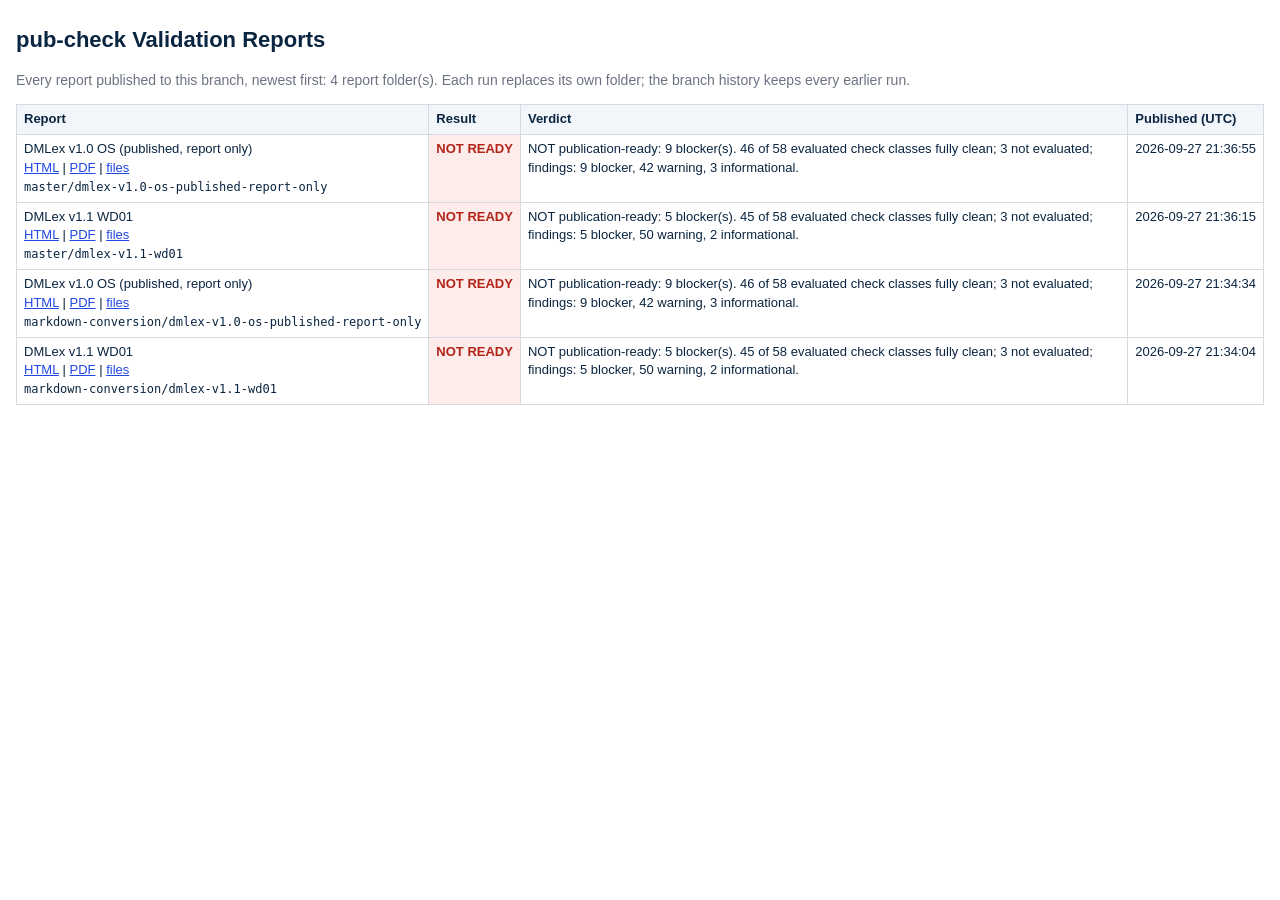
<file: index.html>
<!DOCTYPE html>
<html lang="en"><head><meta charset="utf-8">
<meta name="viewport" content="width=device-width, initial-scale=1">
<title>pub-check reports</title><style>
:root{--ink:#0a2540;--accent:#2248e5;--muted:#6b7380;--alt:#f2f6fb;--border:#d5dae0;
--bad:#b42318;--badbg:#fdecea;--warn:#8a5a00;--warnbg:#fff4d6;--good:#15803d;--goodbg:#e8f5ec;
--na:#6b7380;--nabg:#f1f2f4;--bg:#fff}
@media screen and (prefers-color-scheme:dark){:root{--ink:#e6ebf2;--accent:#8aa2ff;--muted:#9aa3ae;
--alt:#18212c;--border:#2c3643;--bad:#ff8a80;--badbg:#3a1714;--warn:#ffd27a;--warnbg:#3a2d0c;
--good:#6fd394;--goodbg:#10301d;--na:#9aa3ae;--nabg:#222a33;--bg:#0f151c}}
*{box-sizing:border-box}
body{margin:0;padding:24px 16px;background:var(--bg);color:var(--ink);
font:14px/1.45 Inter,"Helvetica Neue",Arial,sans-serif}
main{max-width:1400px;margin:0 auto;min-width:0}
h1{font-size:22px;margin:0 0 12px;overflow-wrap:anywhere}h2{font-size:17px;margin:28px 0 8px}
dl{display:grid;grid-template-columns:max-content minmax(0,1fr);gap:4px 16px;margin:0 0 12px}
dt{color:var(--muted)}dd{margin:0;overflow-wrap:anywhere}
.verdict{padding:10px 14px;border-radius:6px;font-weight:600;overflow-wrap:anywhere}
.verdict.ok{background:var(--goodbg);color:var(--good)}.verdict.no{background:var(--badbg);color:var(--bad)}
.wrap{overflow-x:auto;max-width:100%}
table{border-collapse:collapse;width:100%;font-size:13px}
th,td{border:1px solid var(--border);padding:5px 7px;text-align:left;vertical-align:top}
th,td.n,td.r,td code{white-space:nowrap}
td.t{overflow-wrap:anywhere;min-width:12em}
td.t.f{min-width:18em}
th{background:var(--alt);position:sticky;top:0}
td.r{font-weight:600;white-space:nowrap}
td.PASS{color:var(--good);background:var(--goodbg)}td.BLOCKER{color:var(--bad);background:var(--badbg)}
td.WARN{color:var(--warn);background:var(--warnbg)}td.NA,td.INFO{color:var(--na);background:var(--nabg)}
code{font-family:"JetBrains Mono",Menlo,monospace;font-size:12px}
p.note{color:var(--muted)}
a{color:var(--accent)}
@page{size:A4 landscape;margin:1.27cm}
@media print{
:root{--ink:#0a2540;--accent:#2248e5;--muted:#6b7380;--alt:#f2f6fb;--border:#d5dae0;
--bad:#b42318;--badbg:#fdecea;--warn:#8a5a00;--warnbg:#fff4d6;--good:#15803d;--goodbg:#e8f5ec;
--na:#6b7380;--nabg:#f1f2f4;--bg:#fff}
*{-webkit-print-color-adjust:exact;print-color-adjust:exact}
body{padding:0;font-size:9pt}
main{max-width:none}
h1{font-size:15pt}h2{font-size:12pt;margin:16pt 0 6pt;break-after:avoid}
p.note{break-after:avoid}
.wrap{overflow:visible}
table{font-size:8pt;line-height:1.3}
th,td{padding:2.5pt 4pt}
th{position:static;background:var(--ink);color:#fff}
thead{display:table-header-group}
tr{break-inside:avoid}
td.t{min-width:9em}td.t.f{min-width:14em}
code{font-size:7.5pt}
}
</style></head>
<body><main><h1>pub-check Validation Reports</h1>
<p class="note">Every report published to this branch, newest first: 4 report folder(s). Each run replaces its own folder; the branch history keeps every earlier run.</p>
<div class="wrap"><table><thead><tr><th>Report</th><th>Result</th><th>Verdict</th><th>Published (UTC)</th></tr></thead><tbody>
<tr><td class="t">DMLex v1.0 OS (published, report only)<br><a href="master/dmlex-v1.0-os-published-report-only/pubcheck-validation.html">HTML</a> | <a href="master/dmlex-v1.0-os-published-report-only/pubcheck-validation.pdf">PDF</a> | <a href="master/dmlex-v1.0-os-published-report-only/">files</a><br><code>master/dmlex-v1.0-os-published-report-only</code></td><td class="r BLOCKER">NOT READY</td><td class="t">NOT publication-ready: 9 blocker(s). 46 of 58 evaluated check classes fully clean; 3 not evaluated; findings: 9 blocker, 42 warning, 3 informational.</td><td class="n">2026-09-27 21:36:55</td></tr>
<tr><td class="t">DMLex v1.1 WD01<br><a href="master/dmlex-v1.1-wd01/pubcheck-validation.html">HTML</a> | <a href="master/dmlex-v1.1-wd01/pubcheck-validation.pdf">PDF</a> | <a href="master/dmlex-v1.1-wd01/">files</a><br><code>master/dmlex-v1.1-wd01</code></td><td class="r BLOCKER">NOT READY</td><td class="t">NOT publication-ready: 5 blocker(s). 45 of 58 evaluated check classes fully clean; 3 not evaluated; findings: 5 blocker, 50 warning, 2 informational.</td><td class="n">2026-09-27 21:36:15</td></tr>
<tr><td class="t">DMLex v1.0 OS (published, report only)<br><a href="markdown-conversion/dmlex-v1.0-os-published-report-only/pubcheck-validation.html">HTML</a> | <a href="markdown-conversion/dmlex-v1.0-os-published-report-only/pubcheck-validation.pdf">PDF</a> | <a href="markdown-conversion/dmlex-v1.0-os-published-report-only/">files</a><br><code>markdown-conversion/dmlex-v1.0-os-published-report-only</code></td><td class="r BLOCKER">NOT READY</td><td class="t">NOT publication-ready: 9 blocker(s). 46 of 58 evaluated check classes fully clean; 3 not evaluated; findings: 9 blocker, 42 warning, 3 informational.</td><td class="n">2026-09-27 21:34:34</td></tr>
<tr><td class="t">DMLex v1.1 WD01<br><a href="markdown-conversion/dmlex-v1.1-wd01/pubcheck-validation.html">HTML</a> | <a href="markdown-conversion/dmlex-v1.1-wd01/pubcheck-validation.pdf">PDF</a> | <a href="markdown-conversion/dmlex-v1.1-wd01/">files</a><br><code>markdown-conversion/dmlex-v1.1-wd01</code></td><td class="r BLOCKER">NOT READY</td><td class="t">NOT publication-ready: 5 blocker(s). 45 of 58 evaluated check classes fully clean; 3 not evaluated; findings: 5 blocker, 50 warning, 2 informational.</td><td class="n">2026-09-27 21:34:04</td></tr>
</tbody></table></div></main></body></html>
</file>
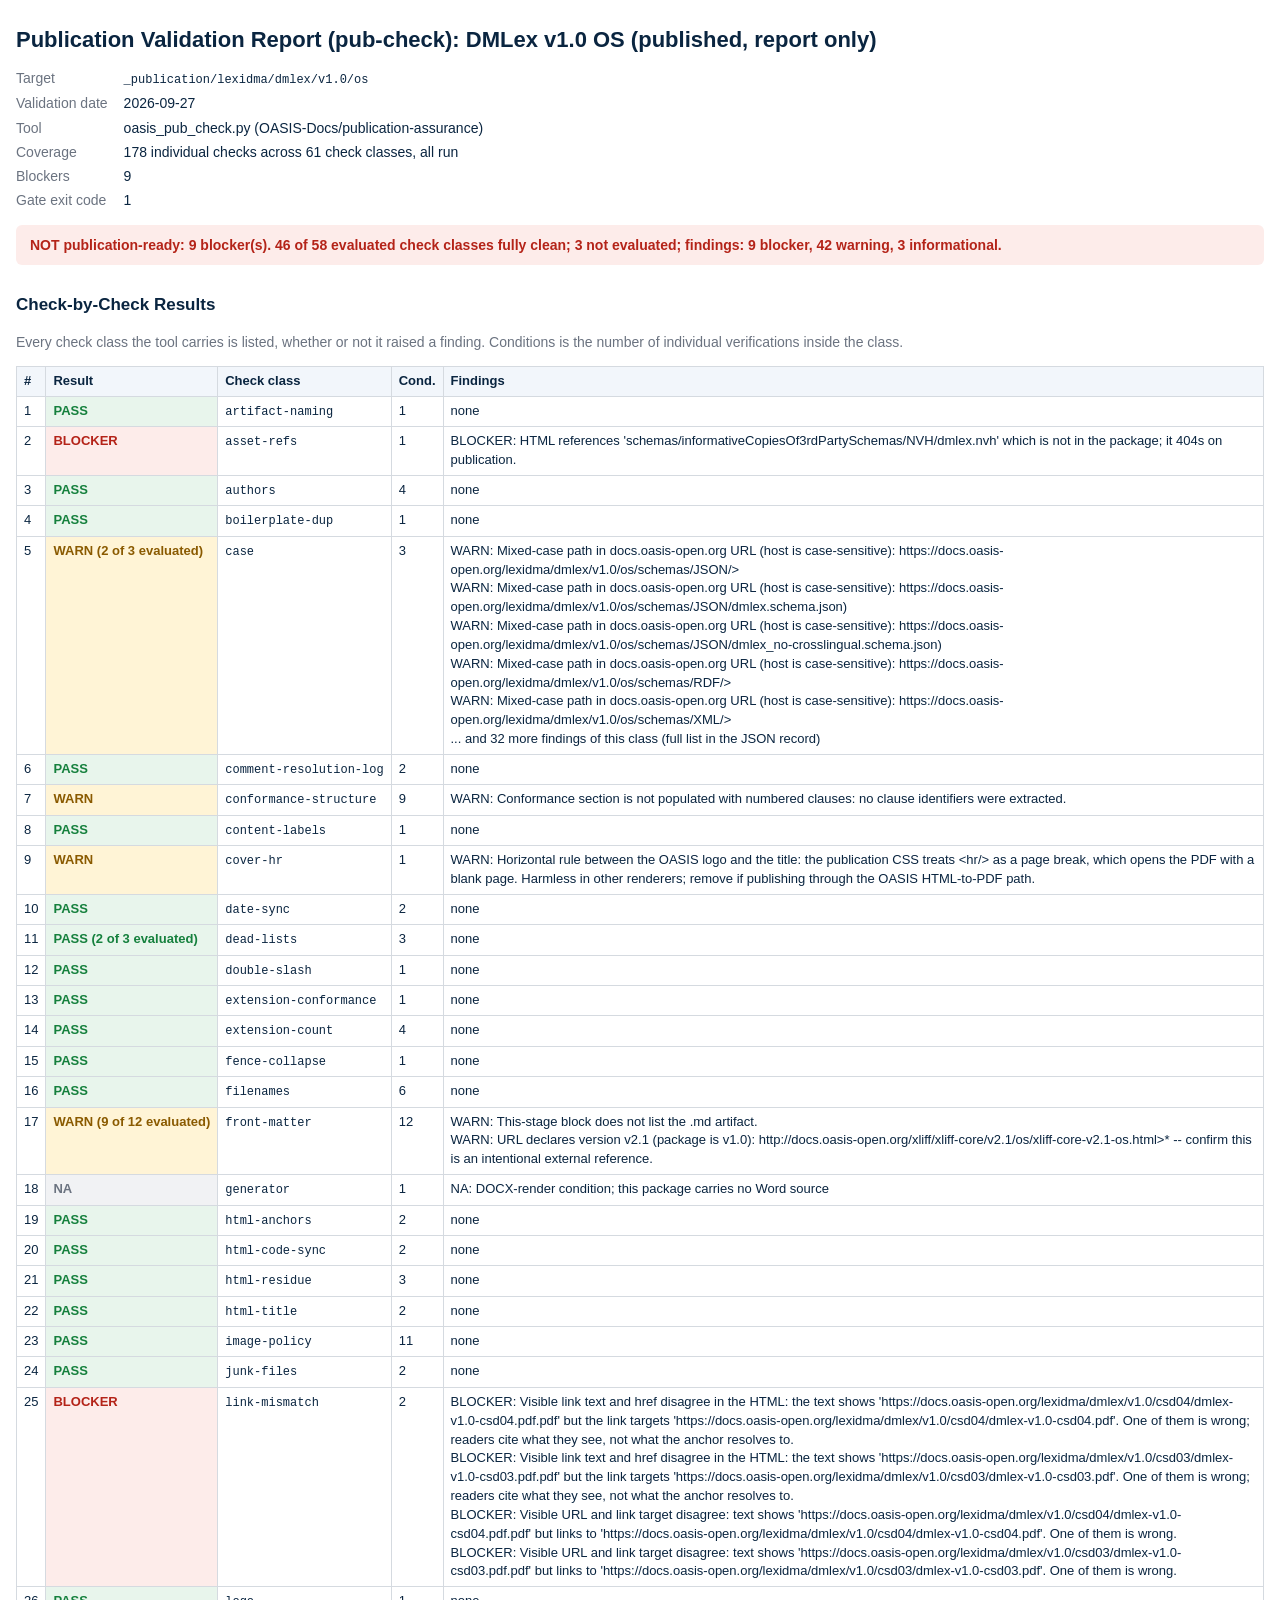
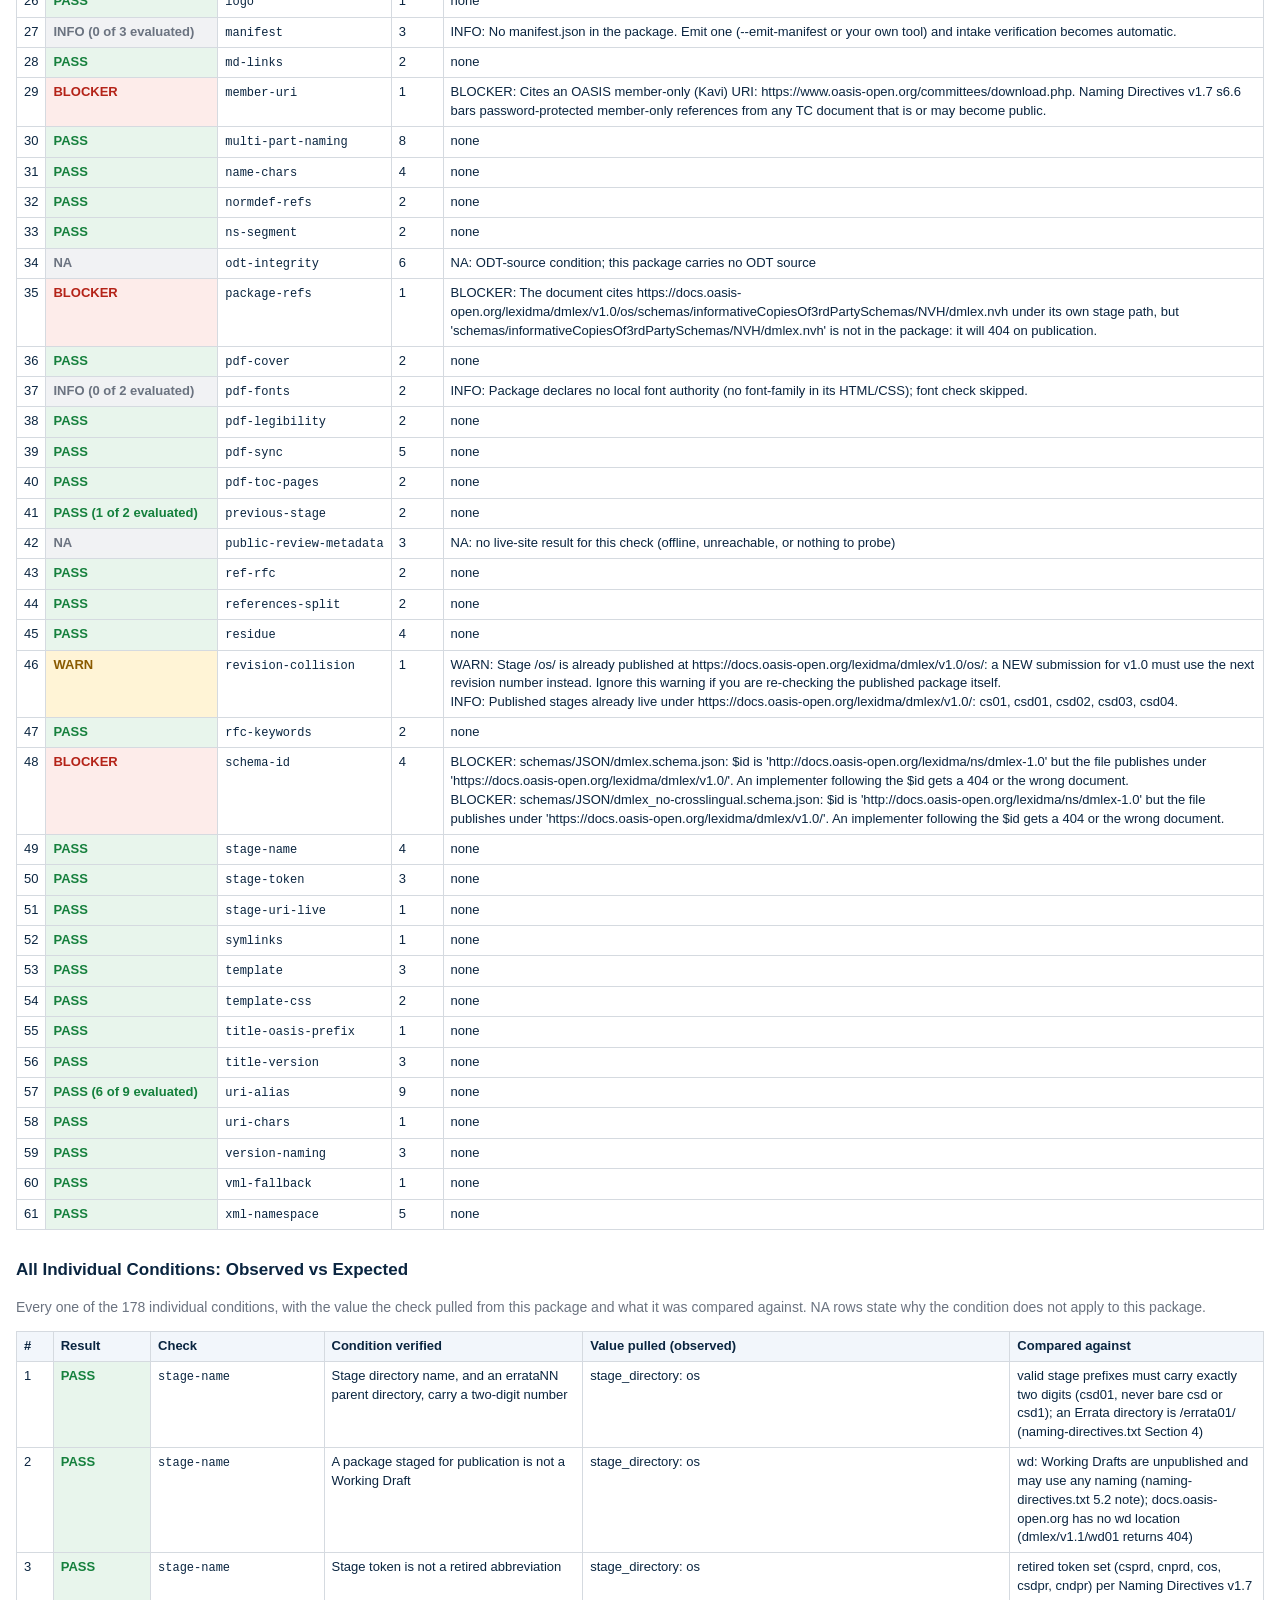
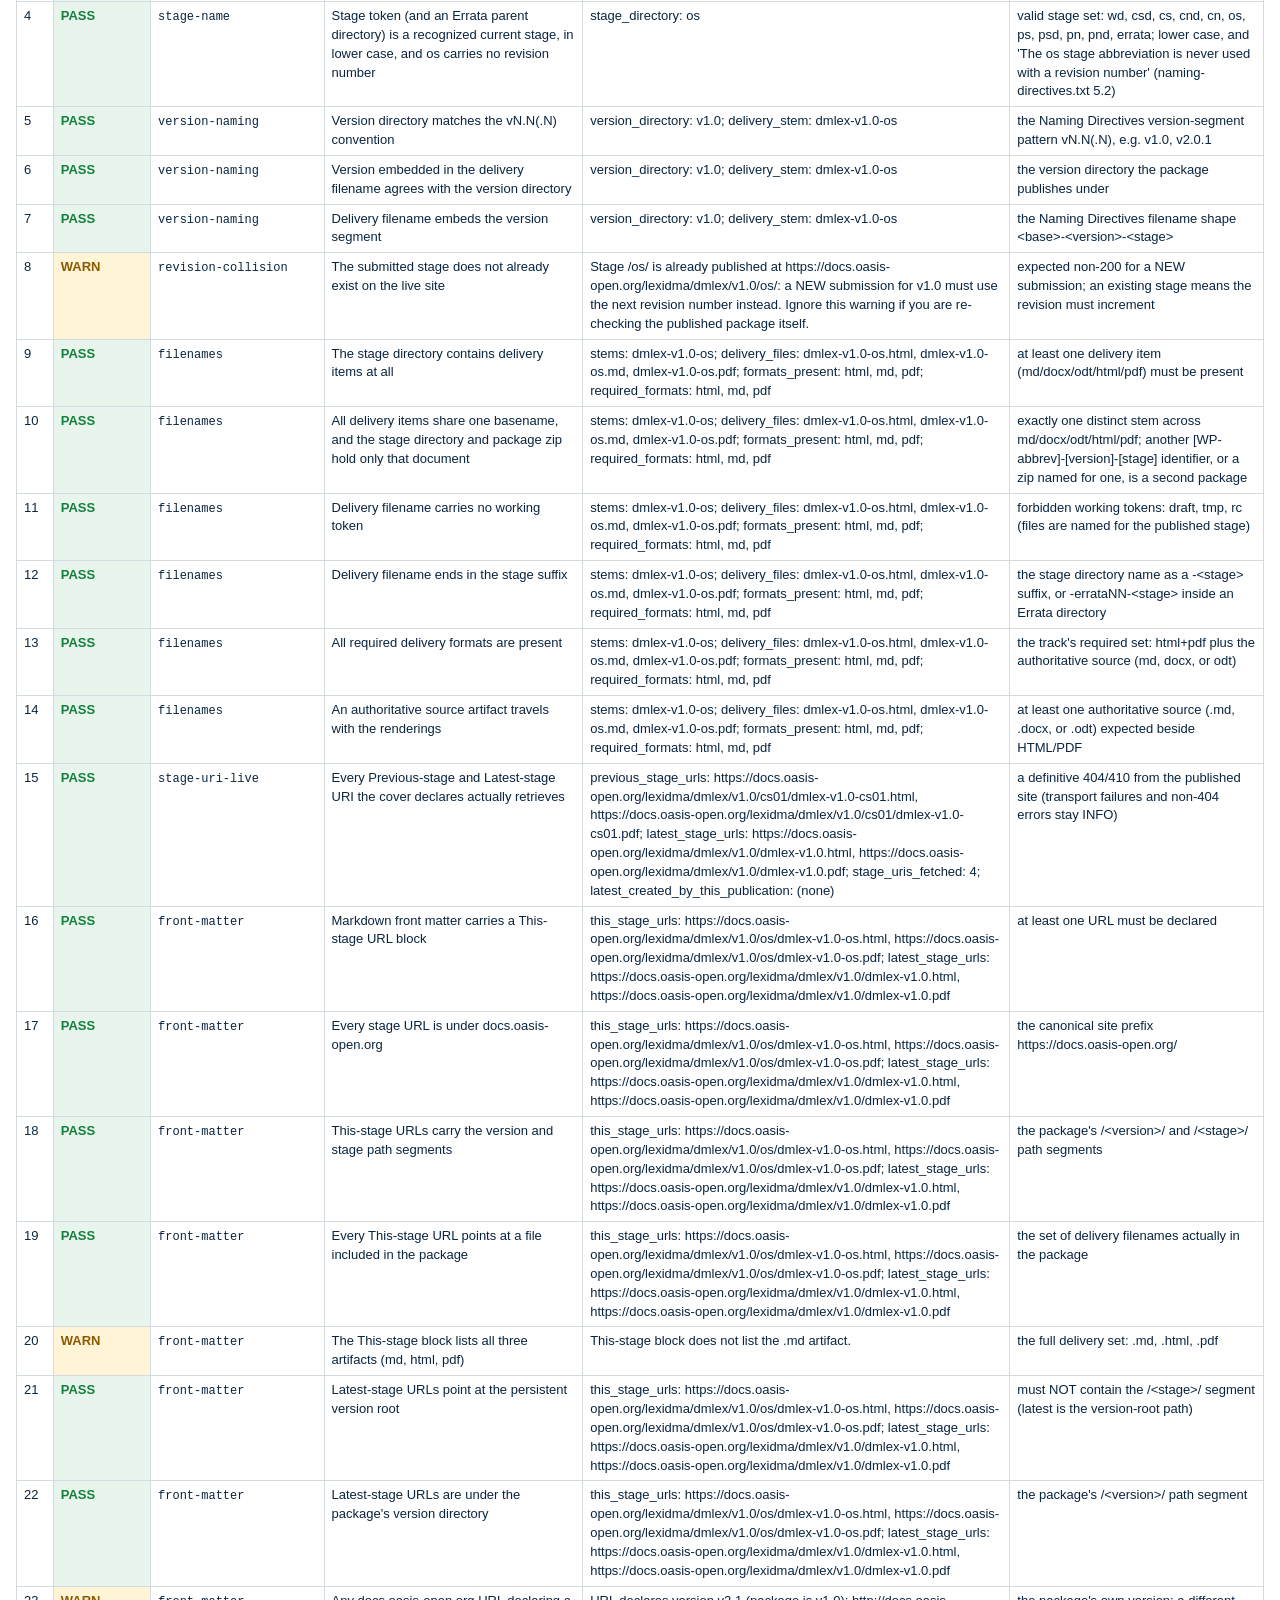
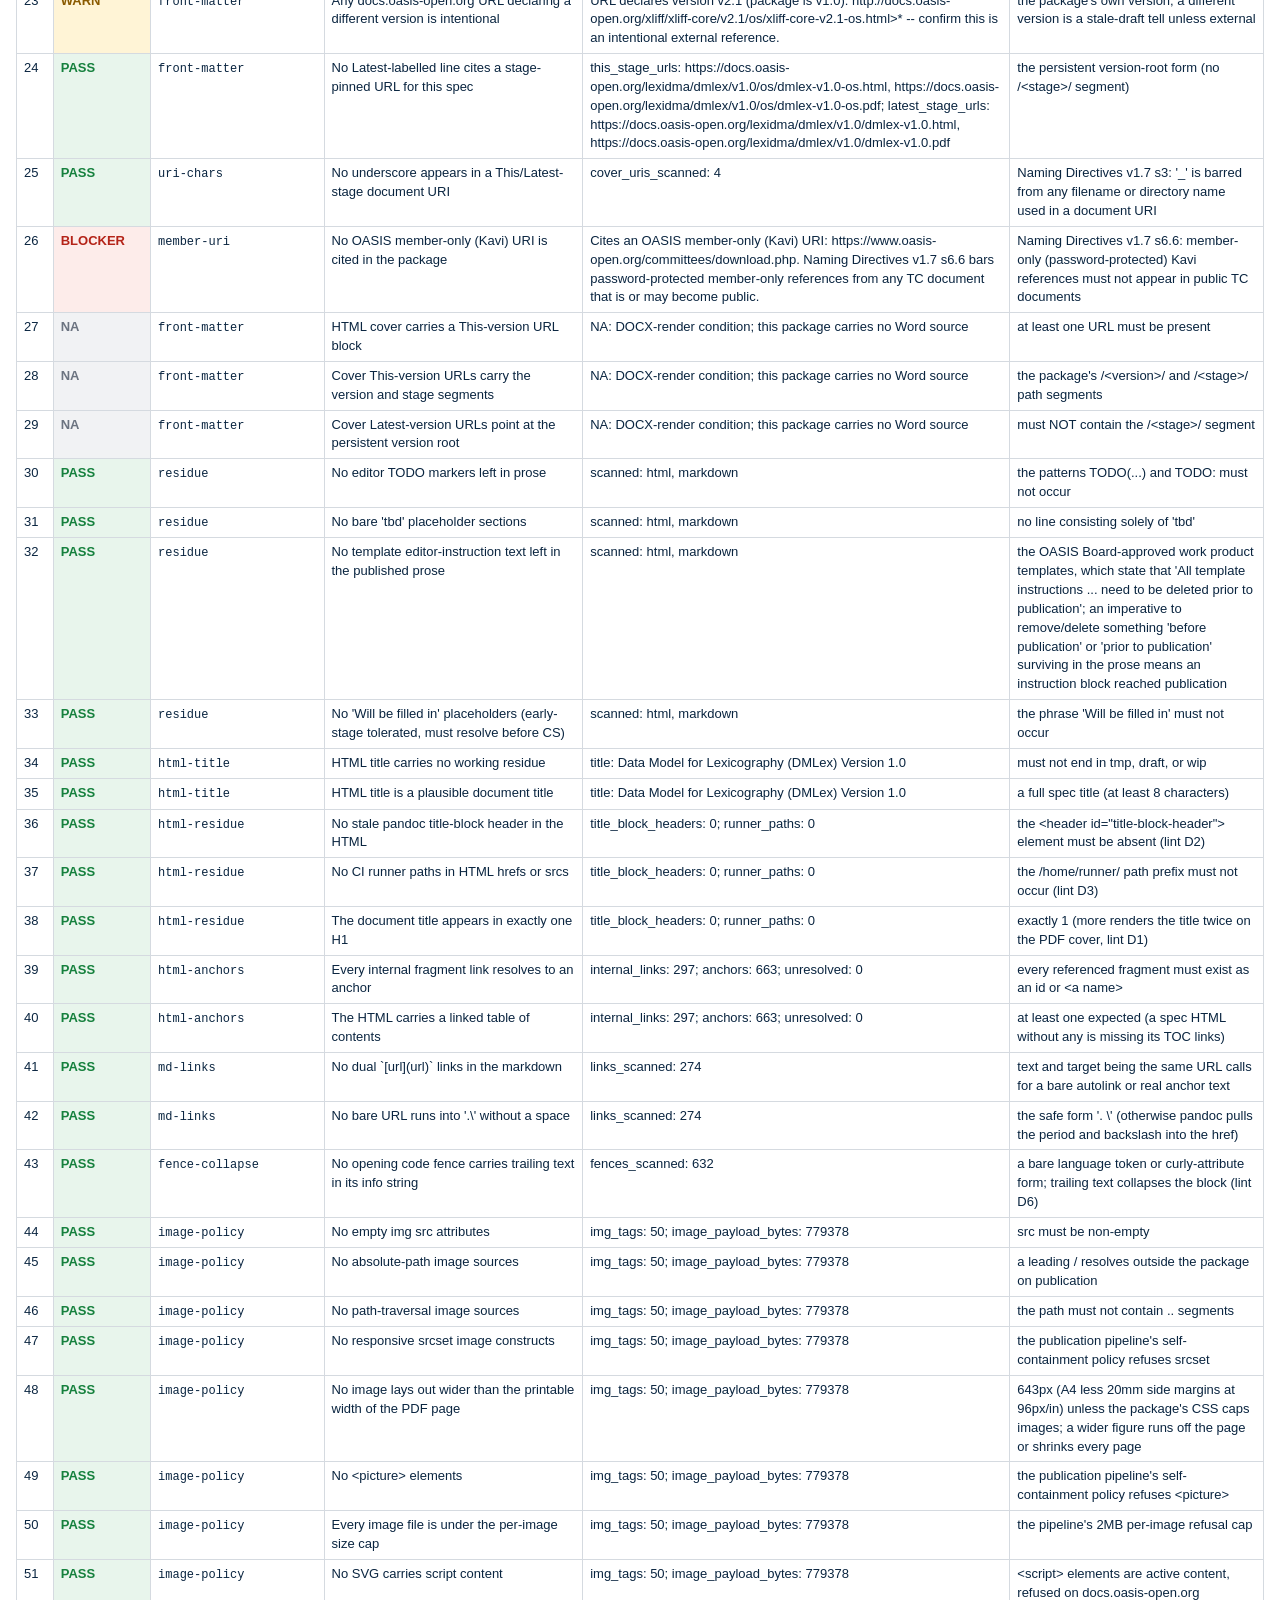
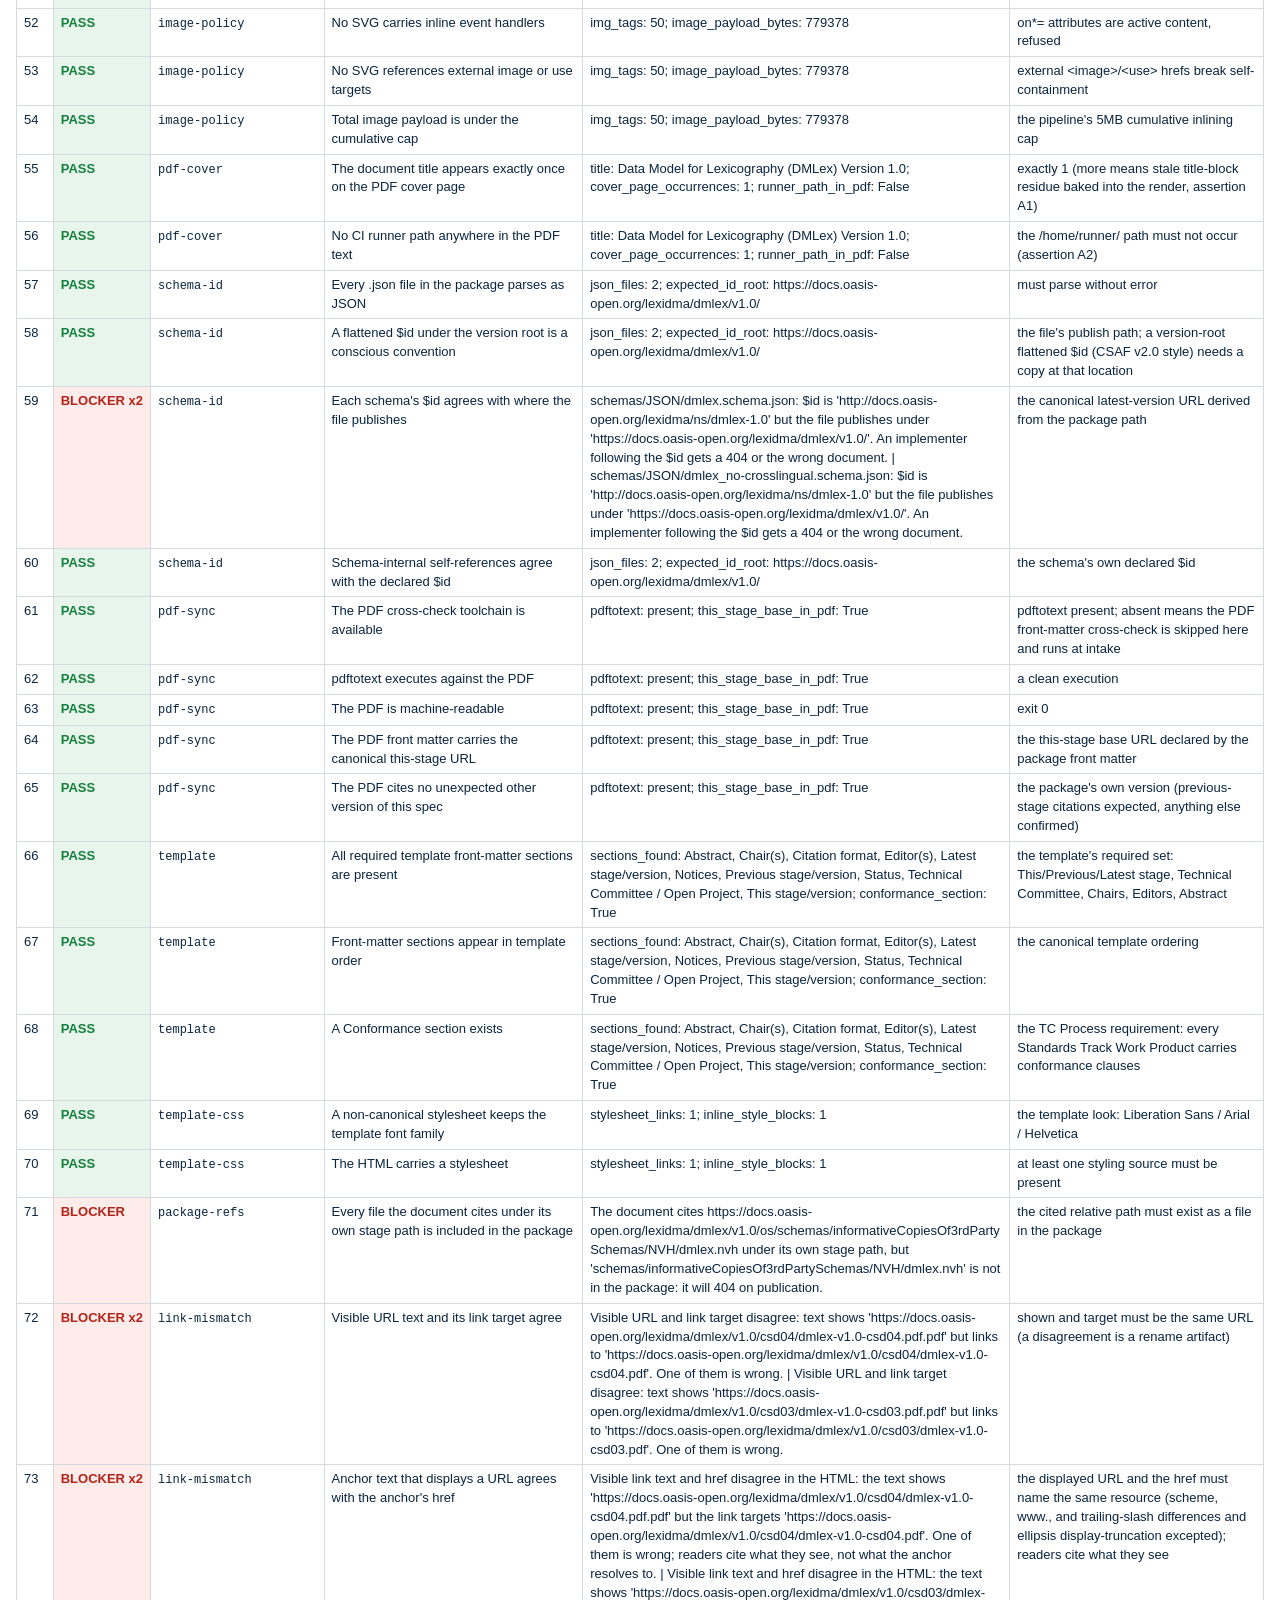
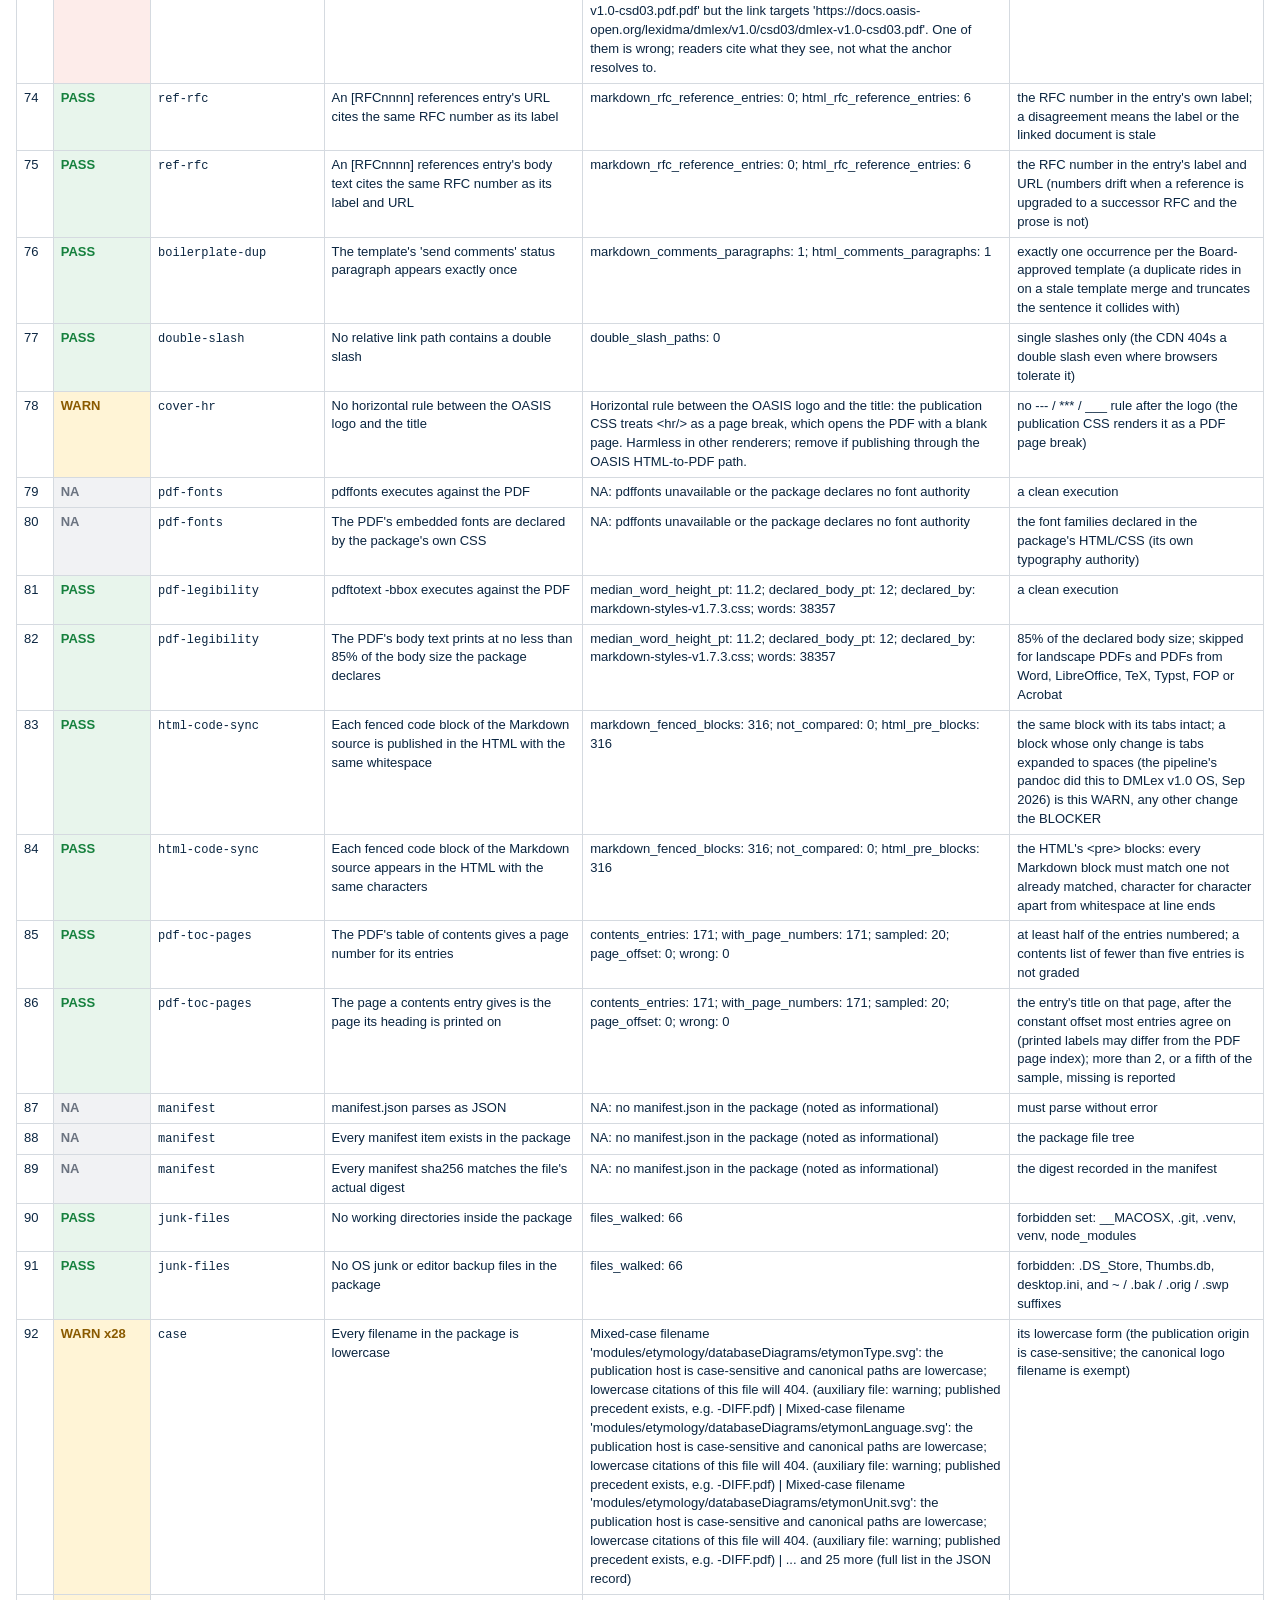
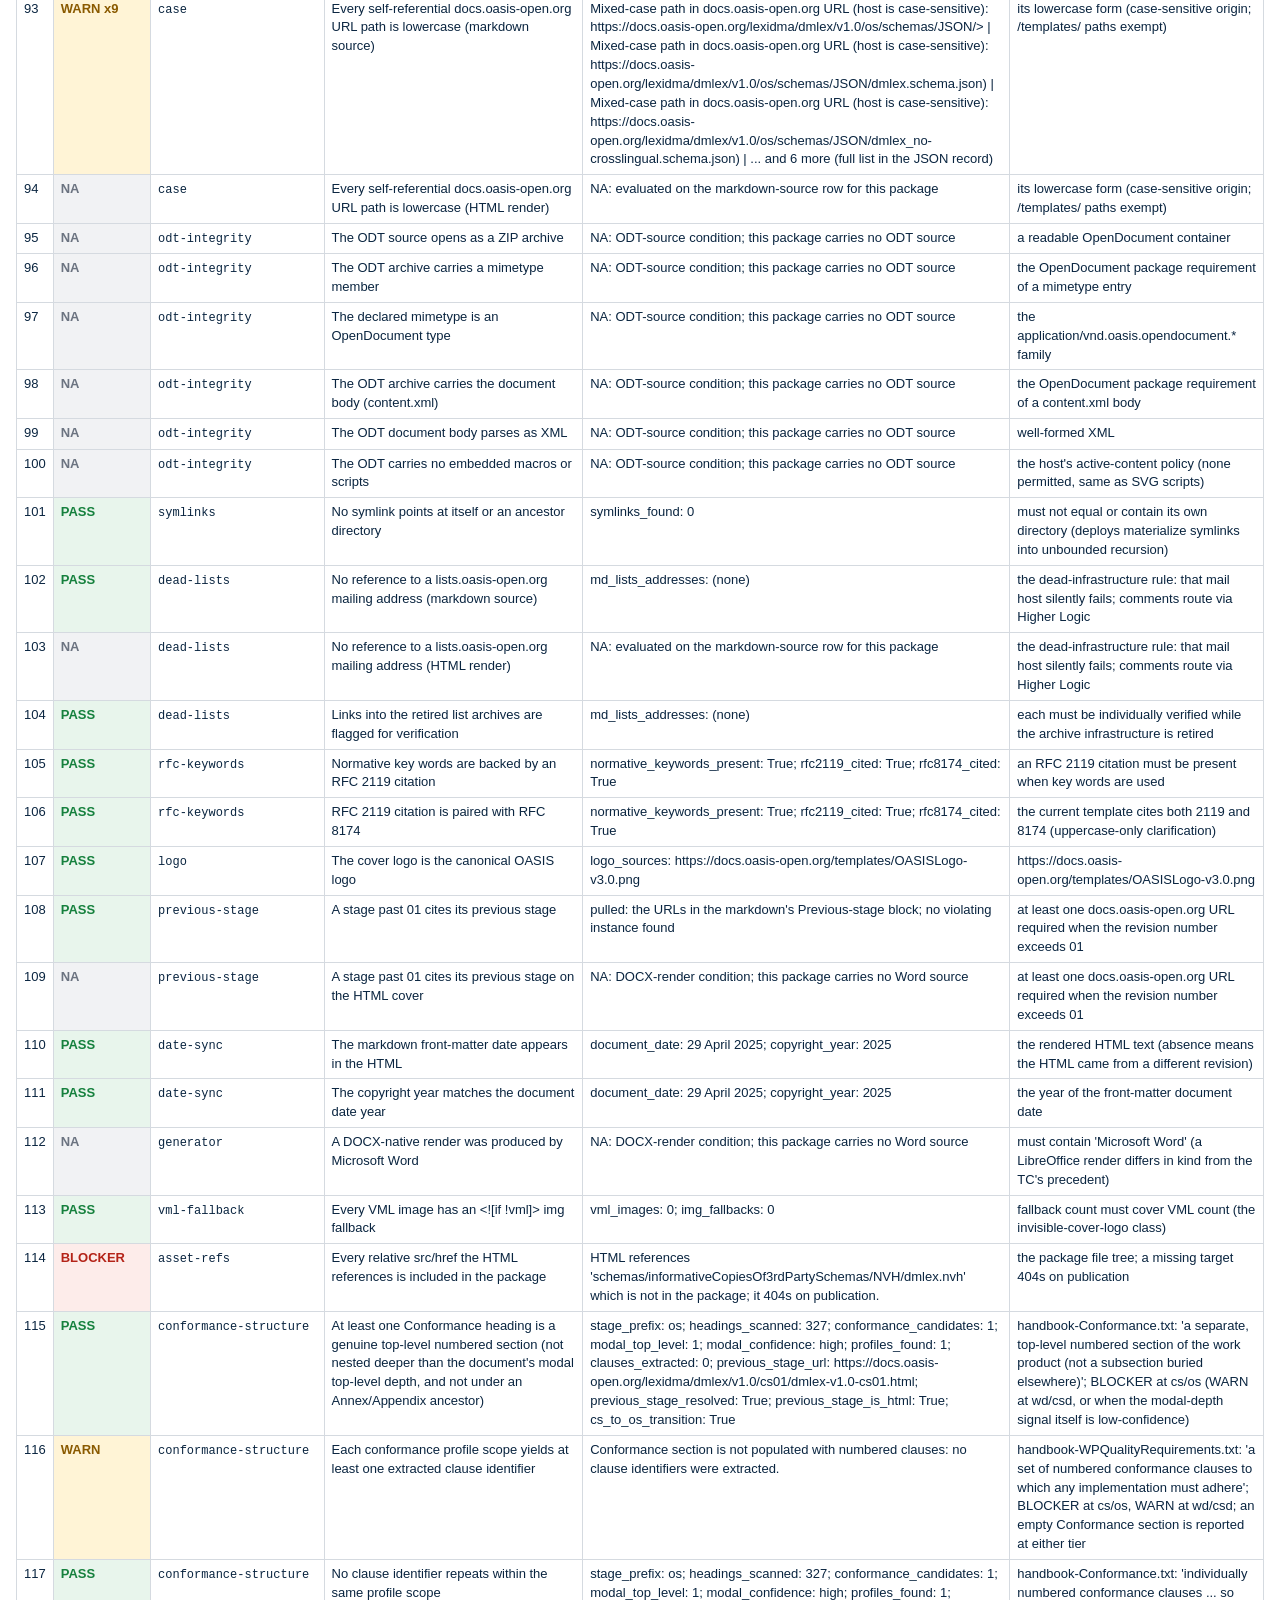
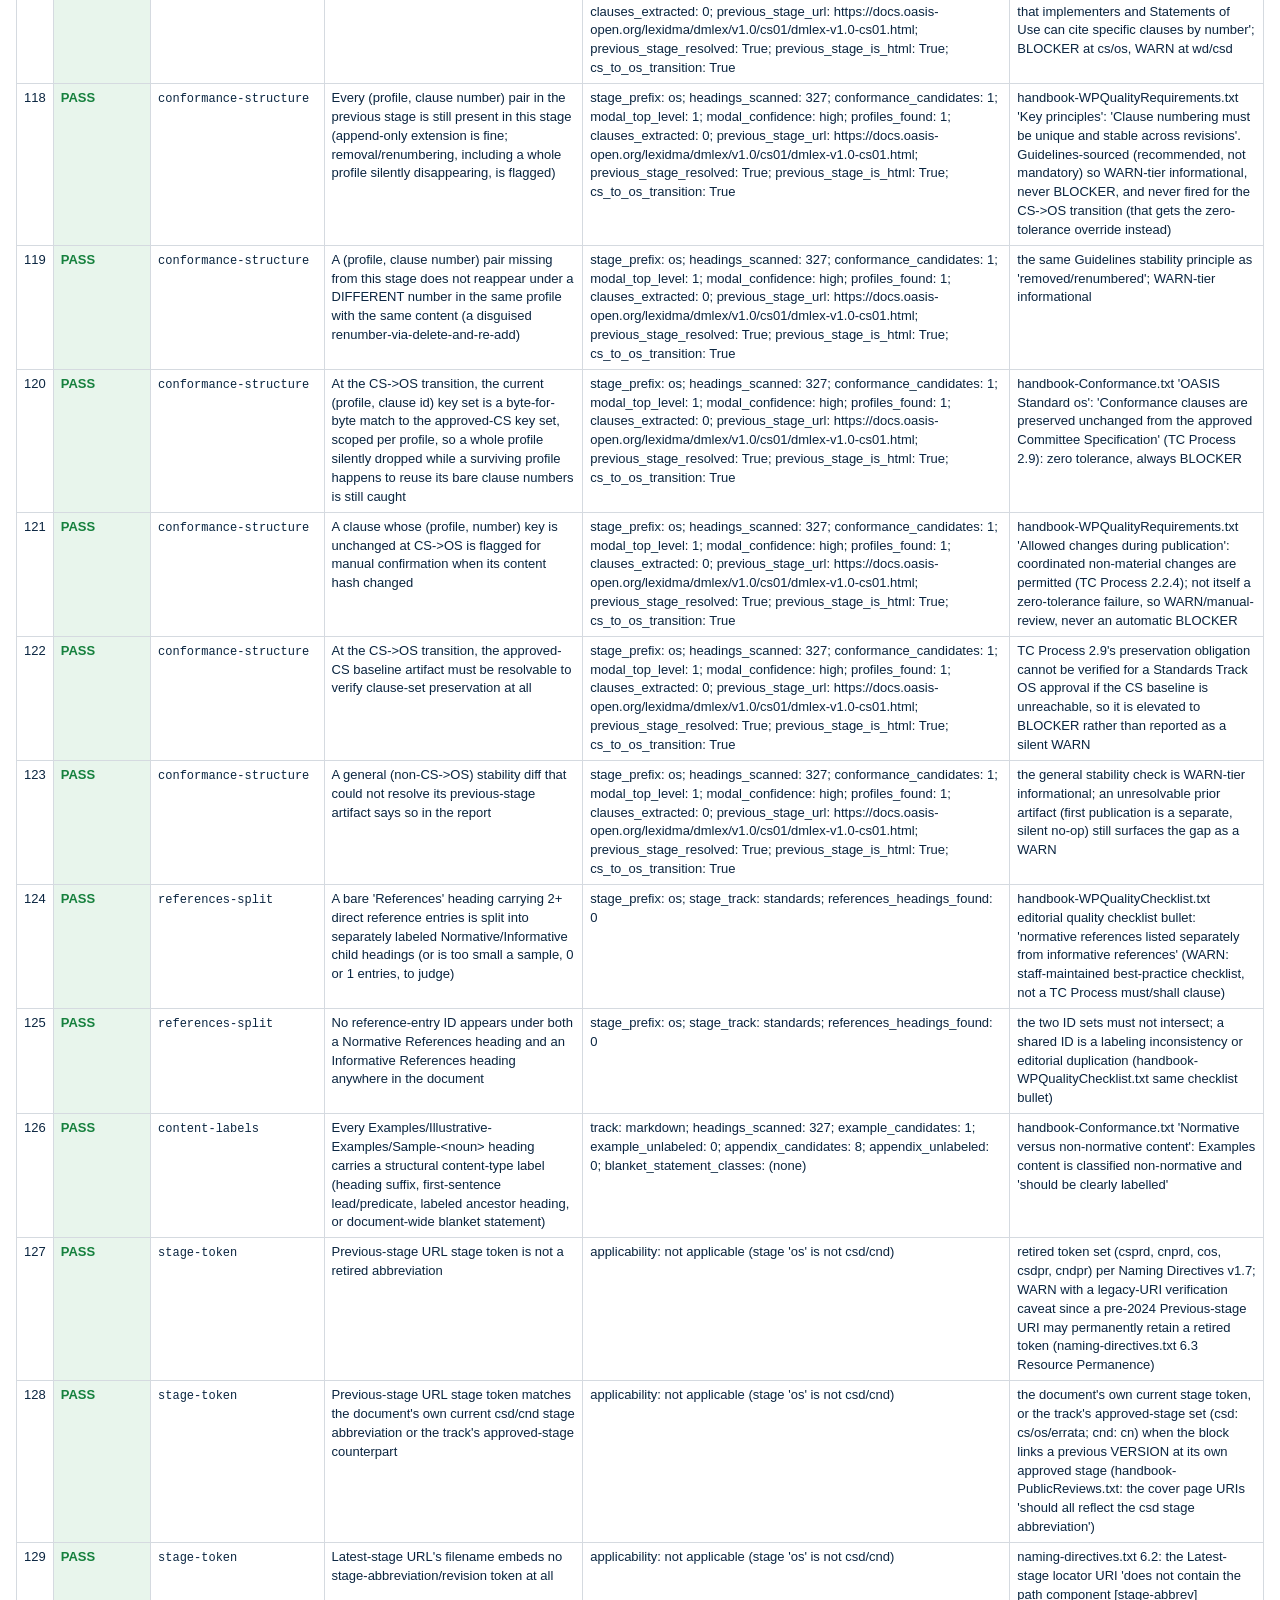
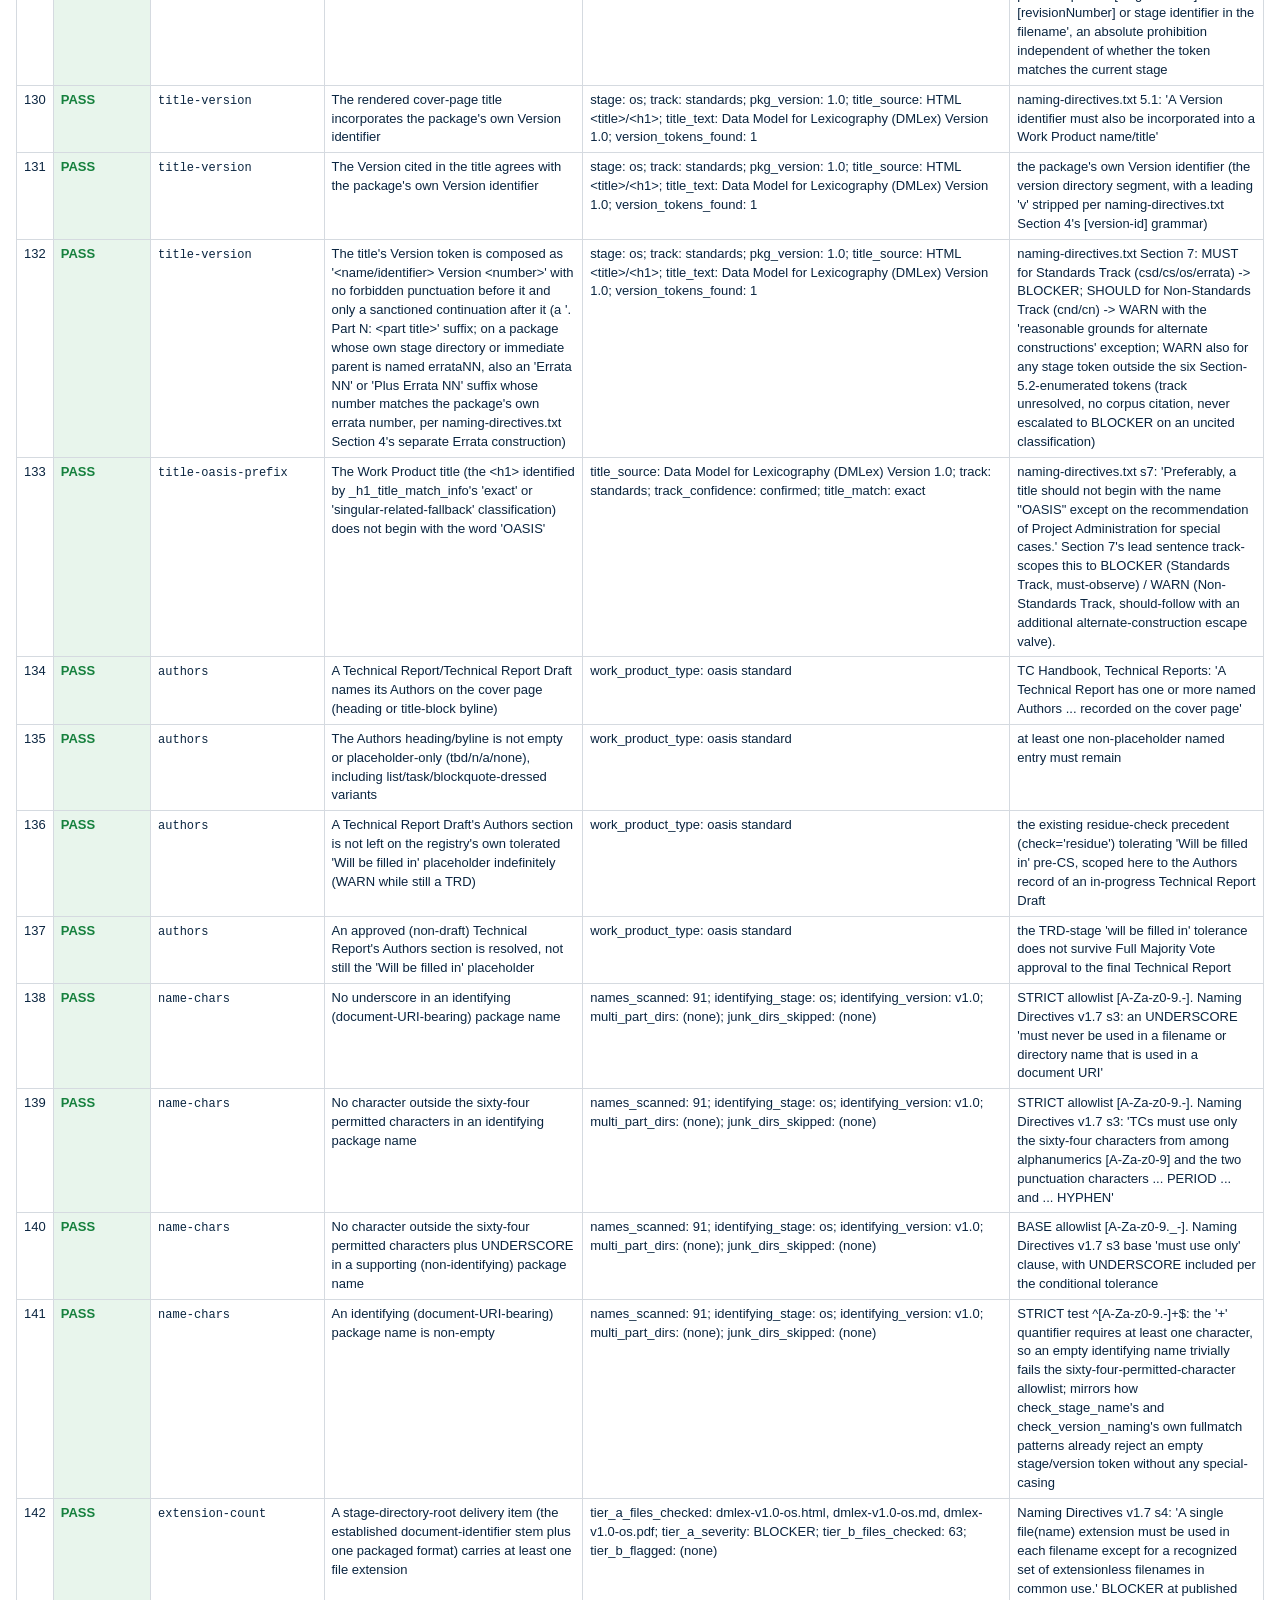
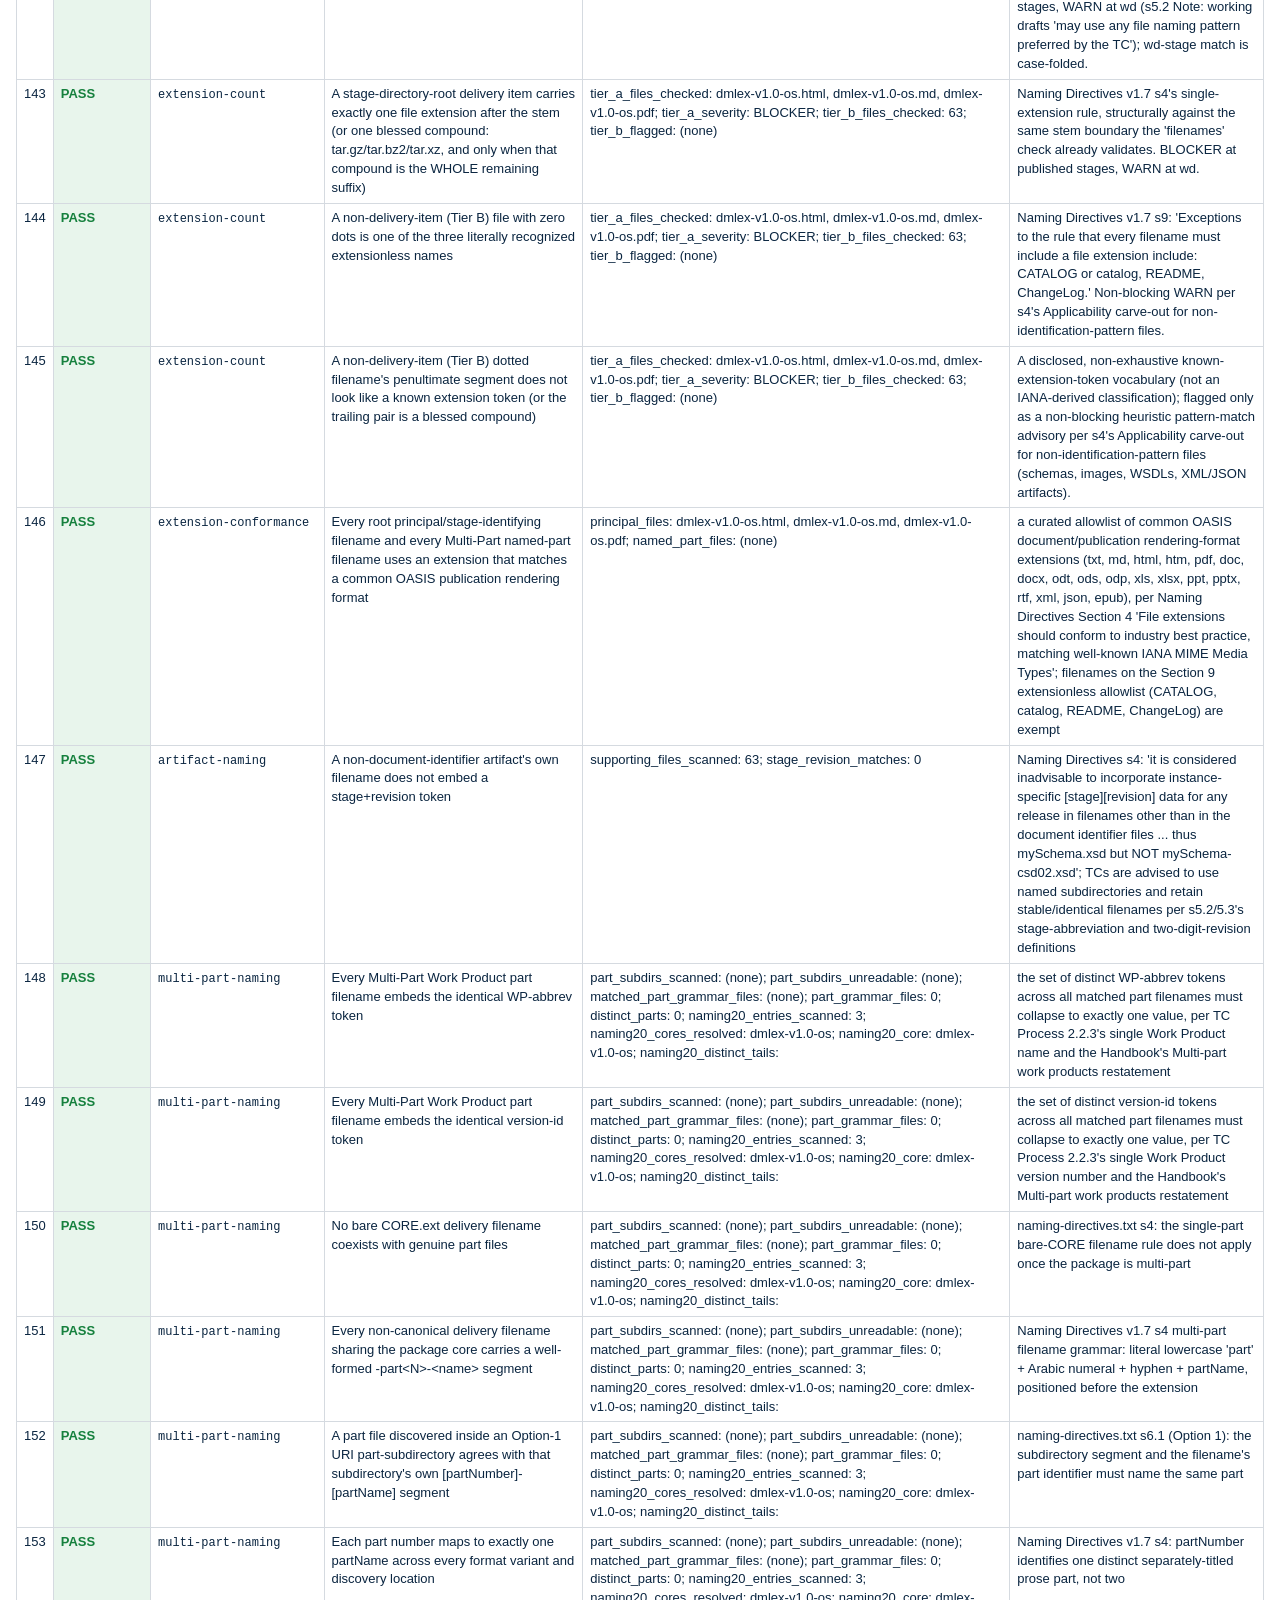
<file: markdown-conversion/dmlex-v1.0-os-published-report-only/pubcheck-validation.html>
<!DOCTYPE html>
<html lang="en"><head><meta charset="utf-8">
<meta name="viewport" content="width=device-width, initial-scale=1">
<title>pub-check Validation Report</title><style>
:root{--ink:#0a2540;--accent:#2248e5;--muted:#6b7380;--alt:#f2f6fb;--border:#d5dae0;
--bad:#b42318;--badbg:#fdecea;--warn:#8a5a00;--warnbg:#fff4d6;--good:#15803d;--goodbg:#e8f5ec;
--na:#6b7380;--nabg:#f1f2f4;--bg:#fff}
@media screen and (prefers-color-scheme:dark){:root{--ink:#e6ebf2;--accent:#8aa2ff;--muted:#9aa3ae;
--alt:#18212c;--border:#2c3643;--bad:#ff8a80;--badbg:#3a1714;--warn:#ffd27a;--warnbg:#3a2d0c;
--good:#6fd394;--goodbg:#10301d;--na:#9aa3ae;--nabg:#222a33;--bg:#0f151c}}
*{box-sizing:border-box}
body{margin:0;padding:24px 16px;background:var(--bg);color:var(--ink);
font:14px/1.45 Inter,"Helvetica Neue",Arial,sans-serif}
main{max-width:1400px;margin:0 auto;min-width:0}
h1{font-size:22px;margin:0 0 12px;overflow-wrap:anywhere}h2{font-size:17px;margin:28px 0 8px}
dl{display:grid;grid-template-columns:max-content minmax(0,1fr);gap:4px 16px;margin:0 0 12px}
dt{color:var(--muted)}dd{margin:0;overflow-wrap:anywhere}
.verdict{padding:10px 14px;border-radius:6px;font-weight:600;overflow-wrap:anywhere}
.verdict.ok{background:var(--goodbg);color:var(--good)}.verdict.no{background:var(--badbg);color:var(--bad)}
.wrap{overflow-x:auto;max-width:100%}
table{border-collapse:collapse;width:100%;font-size:13px}
th,td{border:1px solid var(--border);padding:5px 7px;text-align:left;vertical-align:top}
th,td.n,td.r,td code{white-space:nowrap}
td.t{overflow-wrap:anywhere;min-width:12em}
td.t.f{min-width:18em}
th{background:var(--alt);position:sticky;top:0}
td.r{font-weight:600;white-space:nowrap}
td.PASS{color:var(--good);background:var(--goodbg)}td.BLOCKER{color:var(--bad);background:var(--badbg)}
td.WARN{color:var(--warn);background:var(--warnbg)}td.NA,td.INFO{color:var(--na);background:var(--nabg)}
code{font-family:"JetBrains Mono",Menlo,monospace;font-size:12px}
p.note{color:var(--muted)}
a{color:var(--accent)}
@page{size:A4 landscape;margin:1.27cm}
@media print{
:root{--ink:#0a2540;--accent:#2248e5;--muted:#6b7380;--alt:#f2f6fb;--border:#d5dae0;
--bad:#b42318;--badbg:#fdecea;--warn:#8a5a00;--warnbg:#fff4d6;--good:#15803d;--goodbg:#e8f5ec;
--na:#6b7380;--nabg:#f1f2f4;--bg:#fff}
*{-webkit-print-color-adjust:exact;print-color-adjust:exact}
body{padding:0;font-size:9pt}
main{max-width:none}
h1{font-size:15pt}h2{font-size:12pt;margin:16pt 0 6pt;break-after:avoid}
p.note{break-after:avoid}
.wrap{overflow:visible}
table{font-size:8pt;line-height:1.3}
th,td{padding:2.5pt 4pt}
th{position:static;background:var(--ink);color:#fff}
thead{display:table-header-group}
tr{break-inside:avoid}
td.t{min-width:9em}td.t.f{min-width:14em}
code{font-size:7.5pt}
}
</style></head><body><main>
<h1>Publication Validation Report (pub-check): DMLex v1.0 OS (published, report only)</h1><dl>
<dt>Target</dt><dd><code>_publication/lexidma/dmlex/v1.0/os</code></dd>
<dt>Validation date</dt><dd>2026-09-27</dd>
<dt>Tool</dt><dd>oasis_pub_check.py (OASIS-Docs/publication-assurance)</dd>
<dt>Coverage</dt><dd>178 individual checks across 61 check classes, all run</dd>
<dt>Blockers</dt><dd>9</dd>
<dt>Gate exit code</dt><dd>1</dd>
</dl>
<p class="verdict no">NOT publication-ready: 9 blocker(s). 46 of 58 evaluated check classes fully clean; 3 not evaluated; findings: 9 blocker, 42 warning, 3 informational.</p>
<h2>Check-by-Check Results</h2>
<p class="note">Every check class the tool carries is listed, whether or not it raised a finding. Conditions is the number of individual verifications inside the class.</p>
<div class="wrap"><table><thead><tr><th>#</th><th>Result</th><th>Check class</th><th>Cond.</th><th>Findings</th></tr></thead><tbody>
<tr><td class="n">1</td><td class="r PASS">PASS</td><td><code>artifact-naming</code></td><td class="n">1</td><td class="t f">none</td></tr>
<tr><td class="n">2</td><td class="r BLOCKER">BLOCKER</td><td><code>asset-refs</code></td><td class="n">1</td><td class="t f">BLOCKER: HTML references &#x27;schemas/informativeCopiesOf3rdPartySchemas/NVH/dmlex.nvh&#x27; which is not in the package; it 404s on publication.</td></tr>
<tr><td class="n">3</td><td class="r PASS">PASS</td><td><code>authors</code></td><td class="n">4</td><td class="t f">none</td></tr>
<tr><td class="n">4</td><td class="r PASS">PASS</td><td><code>boilerplate-dup</code></td><td class="n">1</td><td class="t f">none</td></tr>
<tr><td class="n">5</td><td class="r WARN">WARN (2 of 3 evaluated)</td><td><code>case</code></td><td class="n">3</td><td class="t f">WARN: Mixed-case path in docs.oasis-open.org URL (host is case-sensitive): https://docs.oasis-open.org/lexidma/dmlex/v1.0/os/schemas/JSON/&gt;<br>WARN: Mixed-case path in docs.oasis-open.org URL (host is case-sensitive): https://docs.oasis-open.org/lexidma/dmlex/v1.0/os/schemas/JSON/dmlex.schema.json)<br>WARN: Mixed-case path in docs.oasis-open.org URL (host is case-sensitive): https://docs.oasis-open.org/lexidma/dmlex/v1.0/os/schemas/JSON/dmlex_no-crosslingual.schema.json)<br>WARN: Mixed-case path in docs.oasis-open.org URL (host is case-sensitive): https://docs.oasis-open.org/lexidma/dmlex/v1.0/os/schemas/RDF/&gt;<br>WARN: Mixed-case path in docs.oasis-open.org URL (host is case-sensitive): https://docs.oasis-open.org/lexidma/dmlex/v1.0/os/schemas/XML/&gt;<br>... and 32 more findings of this class (full list in the JSON record)</td></tr>
<tr><td class="n">6</td><td class="r PASS">PASS</td><td><code>comment-resolution-log</code></td><td class="n">2</td><td class="t f">none</td></tr>
<tr><td class="n">7</td><td class="r WARN">WARN</td><td><code>conformance-structure</code></td><td class="n">9</td><td class="t f">WARN: Conformance section is not populated with numbered clauses: no clause identifiers were extracted.</td></tr>
<tr><td class="n">8</td><td class="r PASS">PASS</td><td><code>content-labels</code></td><td class="n">1</td><td class="t f">none</td></tr>
<tr><td class="n">9</td><td class="r WARN">WARN</td><td><code>cover-hr</code></td><td class="n">1</td><td class="t f">WARN: Horizontal rule between the OASIS logo and the title: the publication CSS treats &lt;hr/&gt; as a page break, which opens the PDF with a blank page. Harmless in other renderers; remove if publishing through the OASIS HTML-to-PDF path.</td></tr>
<tr><td class="n">10</td><td class="r PASS">PASS</td><td><code>date-sync</code></td><td class="n">2</td><td class="t f">none</td></tr>
<tr><td class="n">11</td><td class="r PASS">PASS (2 of 3 evaluated)</td><td><code>dead-lists</code></td><td class="n">3</td><td class="t f">none</td></tr>
<tr><td class="n">12</td><td class="r PASS">PASS</td><td><code>double-slash</code></td><td class="n">1</td><td class="t f">none</td></tr>
<tr><td class="n">13</td><td class="r PASS">PASS</td><td><code>extension-conformance</code></td><td class="n">1</td><td class="t f">none</td></tr>
<tr><td class="n">14</td><td class="r PASS">PASS</td><td><code>extension-count</code></td><td class="n">4</td><td class="t f">none</td></tr>
<tr><td class="n">15</td><td class="r PASS">PASS</td><td><code>fence-collapse</code></td><td class="n">1</td><td class="t f">none</td></tr>
<tr><td class="n">16</td><td class="r PASS">PASS</td><td><code>filenames</code></td><td class="n">6</td><td class="t f">none</td></tr>
<tr><td class="n">17</td><td class="r WARN">WARN (9 of 12 evaluated)</td><td><code>front-matter</code></td><td class="n">12</td><td class="t f">WARN: This-stage block does not list the .md artifact.<br>WARN: URL declares version v2.1 (package is v1.0): http://docs.oasis-open.org/xliff/xliff-core/v2.1/os/xliff-core-v2.1-os.html&gt;* -- confirm this is an intentional external reference.</td></tr>
<tr><td class="n">18</td><td class="r NA">NA</td><td><code>generator</code></td><td class="n">1</td><td class="t f">NA: DOCX-render condition; this package carries no Word source</td></tr>
<tr><td class="n">19</td><td class="r PASS">PASS</td><td><code>html-anchors</code></td><td class="n">2</td><td class="t f">none</td></tr>
<tr><td class="n">20</td><td class="r PASS">PASS</td><td><code>html-code-sync</code></td><td class="n">2</td><td class="t f">none</td></tr>
<tr><td class="n">21</td><td class="r PASS">PASS</td><td><code>html-residue</code></td><td class="n">3</td><td class="t f">none</td></tr>
<tr><td class="n">22</td><td class="r PASS">PASS</td><td><code>html-title</code></td><td class="n">2</td><td class="t f">none</td></tr>
<tr><td class="n">23</td><td class="r PASS">PASS</td><td><code>image-policy</code></td><td class="n">11</td><td class="t f">none</td></tr>
<tr><td class="n">24</td><td class="r PASS">PASS</td><td><code>junk-files</code></td><td class="n">2</td><td class="t f">none</td></tr>
<tr><td class="n">25</td><td class="r BLOCKER">BLOCKER</td><td><code>link-mismatch</code></td><td class="n">2</td><td class="t f">BLOCKER: Visible link text and href disagree in the HTML: the text shows &#x27;https://docs.oasis-open.org/lexidma/dmlex/v1.0/csd04/dmlex-v1.0-csd04.pdf.pdf&#x27; but the link targets &#x27;https://docs.oasis-open.org/lexidma/dmlex/v1.0/csd04/dmlex-v1.0-csd04.pdf&#x27;. One of them is wrong; readers cite what they see, not what the anchor resolves to.<br>BLOCKER: Visible link text and href disagree in the HTML: the text shows &#x27;https://docs.oasis-open.org/lexidma/dmlex/v1.0/csd03/dmlex-v1.0-csd03.pdf.pdf&#x27; but the link targets &#x27;https://docs.oasis-open.org/lexidma/dmlex/v1.0/csd03/dmlex-v1.0-csd03.pdf&#x27;. One of them is wrong; readers cite what they see, not what the anchor resolves to.<br>BLOCKER: Visible URL and link target disagree: text shows &#x27;https://docs.oasis-open.org/lexidma/dmlex/v1.0/csd04/dmlex-v1.0-csd04.pdf.pdf&#x27; but links to &#x27;https://docs.oasis-open.org/lexidma/dmlex/v1.0/csd04/dmlex-v1.0-csd04.pdf&#x27;. One of them is wrong.<br>BLOCKER: Visible URL and link target disagree: text shows &#x27;https://docs.oasis-open.org/lexidma/dmlex/v1.0/csd03/dmlex-v1.0-csd03.pdf.pdf&#x27; but links to &#x27;https://docs.oasis-open.org/lexidma/dmlex/v1.0/csd03/dmlex-v1.0-csd03.pdf&#x27;. One of them is wrong.</td></tr>
<tr><td class="n">26</td><td class="r PASS">PASS</td><td><code>logo</code></td><td class="n">1</td><td class="t f">none</td></tr>
<tr><td class="n">27</td><td class="r INFO">INFO (0 of 3 evaluated)</td><td><code>manifest</code></td><td class="n">3</td><td class="t f">INFO: No manifest.json in the package. Emit one (--emit-manifest or your own tool) and intake verification becomes automatic.</td></tr>
<tr><td class="n">28</td><td class="r PASS">PASS</td><td><code>md-links</code></td><td class="n">2</td><td class="t f">none</td></tr>
<tr><td class="n">29</td><td class="r BLOCKER">BLOCKER</td><td><code>member-uri</code></td><td class="n">1</td><td class="t f">BLOCKER: Cites an OASIS member-only (Kavi) URI: https://www.oasis-open.org/committees/download.php. Naming Directives v1.7 s6.6 bars password-protected member-only references from any TC document that is or may become public.</td></tr>
<tr><td class="n">30</td><td class="r PASS">PASS</td><td><code>multi-part-naming</code></td><td class="n">8</td><td class="t f">none</td></tr>
<tr><td class="n">31</td><td class="r PASS">PASS</td><td><code>name-chars</code></td><td class="n">4</td><td class="t f">none</td></tr>
<tr><td class="n">32</td><td class="r PASS">PASS</td><td><code>normdef-refs</code></td><td class="n">2</td><td class="t f">none</td></tr>
<tr><td class="n">33</td><td class="r PASS">PASS</td><td><code>ns-segment</code></td><td class="n">2</td><td class="t f">none</td></tr>
<tr><td class="n">34</td><td class="r NA">NA</td><td><code>odt-integrity</code></td><td class="n">6</td><td class="t f">NA: ODT-source condition; this package carries no ODT source</td></tr>
<tr><td class="n">35</td><td class="r BLOCKER">BLOCKER</td><td><code>package-refs</code></td><td class="n">1</td><td class="t f">BLOCKER: The document cites https://docs.oasis-open.org/lexidma/dmlex/v1.0/os/schemas/informativeCopiesOf3rdPartySchemas/NVH/dmlex.nvh under its own stage path, but &#x27;schemas/informativeCopiesOf3rdPartySchemas/NVH/dmlex.nvh&#x27; is not in the package: it will 404 on publication.</td></tr>
<tr><td class="n">36</td><td class="r PASS">PASS</td><td><code>pdf-cover</code></td><td class="n">2</td><td class="t f">none</td></tr>
<tr><td class="n">37</td><td class="r INFO">INFO (0 of 2 evaluated)</td><td><code>pdf-fonts</code></td><td class="n">2</td><td class="t f">INFO: Package declares no local font authority (no font-family in its HTML/CSS); font check skipped.</td></tr>
<tr><td class="n">38</td><td class="r PASS">PASS</td><td><code>pdf-legibility</code></td><td class="n">2</td><td class="t f">none</td></tr>
<tr><td class="n">39</td><td class="r PASS">PASS</td><td><code>pdf-sync</code></td><td class="n">5</td><td class="t f">none</td></tr>
<tr><td class="n">40</td><td class="r PASS">PASS</td><td><code>pdf-toc-pages</code></td><td class="n">2</td><td class="t f">none</td></tr>
<tr><td class="n">41</td><td class="r PASS">PASS (1 of 2 evaluated)</td><td><code>previous-stage</code></td><td class="n">2</td><td class="t f">none</td></tr>
<tr><td class="n">42</td><td class="r NA">NA</td><td><code>public-review-metadata</code></td><td class="n">3</td><td class="t f">NA: no live-site result for this check (offline, unreachable, or nothing to probe)</td></tr>
<tr><td class="n">43</td><td class="r PASS">PASS</td><td><code>ref-rfc</code></td><td class="n">2</td><td class="t f">none</td></tr>
<tr><td class="n">44</td><td class="r PASS">PASS</td><td><code>references-split</code></td><td class="n">2</td><td class="t f">none</td></tr>
<tr><td class="n">45</td><td class="r PASS">PASS</td><td><code>residue</code></td><td class="n">4</td><td class="t f">none</td></tr>
<tr><td class="n">46</td><td class="r WARN">WARN</td><td><code>revision-collision</code></td><td class="n">1</td><td class="t f">WARN: Stage /os/ is already published at https://docs.oasis-open.org/lexidma/dmlex/v1.0/os/: a NEW submission for v1.0 must use the next revision number instead. Ignore this warning if you are re-checking the published package itself.<br>INFO: Published stages already live under https://docs.oasis-open.org/lexidma/dmlex/v1.0/: cs01, csd01, csd02, csd03, csd04.</td></tr>
<tr><td class="n">47</td><td class="r PASS">PASS</td><td><code>rfc-keywords</code></td><td class="n">2</td><td class="t f">none</td></tr>
<tr><td class="n">48</td><td class="r BLOCKER">BLOCKER</td><td><code>schema-id</code></td><td class="n">4</td><td class="t f">BLOCKER: schemas/JSON/dmlex.schema.json: $id is &#x27;http://docs.oasis-open.org/lexidma/ns/dmlex-1.0&#x27; but the file publishes under &#x27;https://docs.oasis-open.org/lexidma/dmlex/v1.0/&#x27;. An implementer following the $id gets a 404 or the wrong document.<br>BLOCKER: schemas/JSON/dmlex_no-crosslingual.schema.json: $id is &#x27;http://docs.oasis-open.org/lexidma/ns/dmlex-1.0&#x27; but the file publishes under &#x27;https://docs.oasis-open.org/lexidma/dmlex/v1.0/&#x27;. An implementer following the $id gets a 404 or the wrong document.</td></tr>
<tr><td class="n">49</td><td class="r PASS">PASS</td><td><code>stage-name</code></td><td class="n">4</td><td class="t f">none</td></tr>
<tr><td class="n">50</td><td class="r PASS">PASS</td><td><code>stage-token</code></td><td class="n">3</td><td class="t f">none</td></tr>
<tr><td class="n">51</td><td class="r PASS">PASS</td><td><code>stage-uri-live</code></td><td class="n">1</td><td class="t f">none</td></tr>
<tr><td class="n">52</td><td class="r PASS">PASS</td><td><code>symlinks</code></td><td class="n">1</td><td class="t f">none</td></tr>
<tr><td class="n">53</td><td class="r PASS">PASS</td><td><code>template</code></td><td class="n">3</td><td class="t f">none</td></tr>
<tr><td class="n">54</td><td class="r PASS">PASS</td><td><code>template-css</code></td><td class="n">2</td><td class="t f">none</td></tr>
<tr><td class="n">55</td><td class="r PASS">PASS</td><td><code>title-oasis-prefix</code></td><td class="n">1</td><td class="t f">none</td></tr>
<tr><td class="n">56</td><td class="r PASS">PASS</td><td><code>title-version</code></td><td class="n">3</td><td class="t f">none</td></tr>
<tr><td class="n">57</td><td class="r PASS">PASS (6 of 9 evaluated)</td><td><code>uri-alias</code></td><td class="n">9</td><td class="t f">none</td></tr>
<tr><td class="n">58</td><td class="r PASS">PASS</td><td><code>uri-chars</code></td><td class="n">1</td><td class="t f">none</td></tr>
<tr><td class="n">59</td><td class="r PASS">PASS</td><td><code>version-naming</code></td><td class="n">3</td><td class="t f">none</td></tr>
<tr><td class="n">60</td><td class="r PASS">PASS</td><td><code>vml-fallback</code></td><td class="n">1</td><td class="t f">none</td></tr>
<tr><td class="n">61</td><td class="r PASS">PASS</td><td><code>xml-namespace</code></td><td class="n">5</td><td class="t f">none</td></tr>
</tbody></table></div>
<h2>All Individual Conditions: Observed vs Expected</h2>
<p class="note">Every one of the 178 individual conditions, with the value the check pulled from this package and what it was compared against. NA rows state why the condition does not apply to this package.</p>
<div class="wrap"><table><thead><tr><th>#</th><th>Result</th><th>Check</th><th>Condition verified</th><th>Value pulled (observed)</th><th>Compared against</th></tr></thead><tbody>
<tr><td class="n">1</td><td class="r PASS">PASS</td><td><code>stage-name</code></td><td class="t">Stage directory name, and an errataNN parent directory, carry a two-digit number</td><td class="t f">stage_directory: os</td><td class="t">valid stage prefixes must carry exactly two digits (csd01, never bare csd or csd1); an Errata directory is /errata01/ (naming-directives.txt Section 4)</td></tr>
<tr><td class="n">2</td><td class="r PASS">PASS</td><td><code>stage-name</code></td><td class="t">A package staged for publication is not a Working Draft</td><td class="t f">stage_directory: os</td><td class="t">wd: Working Drafts are unpublished and may use any naming (naming-directives.txt 5.2 note); docs.oasis-open.org has no wd location (dmlex/v1.1/wd01 returns 404)</td></tr>
<tr><td class="n">3</td><td class="r PASS">PASS</td><td><code>stage-name</code></td><td class="t">Stage token is not a retired abbreviation</td><td class="t f">stage_directory: os</td><td class="t">retired token set (csprd, cnprd, cos, csdpr, cndpr) per Naming Directives v1.7</td></tr>
<tr><td class="n">4</td><td class="r PASS">PASS</td><td><code>stage-name</code></td><td class="t">Stage token (and an Errata parent directory) is a recognized current stage, in lower case, and os carries no revision number</td><td class="t f">stage_directory: os</td><td class="t">valid stage set: wd, csd, cs, cnd, cn, os, ps, psd, pn, pnd, errata; lower case, and &#x27;The os stage abbreviation is never used with a revision number&#x27; (naming-directives.txt 5.2)</td></tr>
<tr><td class="n">5</td><td class="r PASS">PASS</td><td><code>version-naming</code></td><td class="t">Version directory matches the vN.N(.N) convention</td><td class="t f">version_directory: v1.0; delivery_stem: dmlex-v1.0-os</td><td class="t">the Naming Directives version-segment pattern vN.N(.N), e.g. v1.0, v2.0.1</td></tr>
<tr><td class="n">6</td><td class="r PASS">PASS</td><td><code>version-naming</code></td><td class="t">Version embedded in the delivery filename agrees with the version directory</td><td class="t f">version_directory: v1.0; delivery_stem: dmlex-v1.0-os</td><td class="t">the version directory the package publishes under</td></tr>
<tr><td class="n">7</td><td class="r PASS">PASS</td><td><code>version-naming</code></td><td class="t">Delivery filename embeds the version segment</td><td class="t f">version_directory: v1.0; delivery_stem: dmlex-v1.0-os</td><td class="t">the Naming Directives filename shape &lt;base&gt;-&lt;version&gt;-&lt;stage&gt;</td></tr>
<tr><td class="n">8</td><td class="r WARN">WARN</td><td><code>revision-collision</code></td><td class="t">The submitted stage does not already exist on the live site</td><td class="t f">Stage /os/ is already published at https://docs.oasis-open.org/lexidma/dmlex/v1.0/os/: a NEW submission for v1.0 must use the next revision number instead. Ignore this warning if you are re-checking the published package itself.</td><td class="t">expected non-200 for a NEW submission; an existing stage means the revision must increment</td></tr>
<tr><td class="n">9</td><td class="r PASS">PASS</td><td><code>filenames</code></td><td class="t">The stage directory contains delivery items at all</td><td class="t f">stems: dmlex-v1.0-os; delivery_files: dmlex-v1.0-os.html, dmlex-v1.0-os.md, dmlex-v1.0-os.pdf; formats_present: html, md, pdf; required_formats: html, md, pdf</td><td class="t">at least one delivery item (md/docx/odt/html/pdf) must be present</td></tr>
<tr><td class="n">10</td><td class="r PASS">PASS</td><td><code>filenames</code></td><td class="t">All delivery items share one basename, and the stage directory and package zip hold only that document</td><td class="t f">stems: dmlex-v1.0-os; delivery_files: dmlex-v1.0-os.html, dmlex-v1.0-os.md, dmlex-v1.0-os.pdf; formats_present: html, md, pdf; required_formats: html, md, pdf</td><td class="t">exactly one distinct stem across md/docx/odt/html/pdf; another [WP-abbrev]-[version]-[stage] identifier, or a zip named for one, is a second package</td></tr>
<tr><td class="n">11</td><td class="r PASS">PASS</td><td><code>filenames</code></td><td class="t">Delivery filename carries no working token</td><td class="t f">stems: dmlex-v1.0-os; delivery_files: dmlex-v1.0-os.html, dmlex-v1.0-os.md, dmlex-v1.0-os.pdf; formats_present: html, md, pdf; required_formats: html, md, pdf</td><td class="t">forbidden working tokens: draft, tmp, rc (files are named for the published stage)</td></tr>
<tr><td class="n">12</td><td class="r PASS">PASS</td><td><code>filenames</code></td><td class="t">Delivery filename ends in the stage suffix</td><td class="t f">stems: dmlex-v1.0-os; delivery_files: dmlex-v1.0-os.html, dmlex-v1.0-os.md, dmlex-v1.0-os.pdf; formats_present: html, md, pdf; required_formats: html, md, pdf</td><td class="t">the stage directory name as a -&lt;stage&gt; suffix, or -errataNN-&lt;stage&gt; inside an Errata directory</td></tr>
<tr><td class="n">13</td><td class="r PASS">PASS</td><td><code>filenames</code></td><td class="t">All required delivery formats are present</td><td class="t f">stems: dmlex-v1.0-os; delivery_files: dmlex-v1.0-os.html, dmlex-v1.0-os.md, dmlex-v1.0-os.pdf; formats_present: html, md, pdf; required_formats: html, md, pdf</td><td class="t">the track&#x27;s required set: html+pdf plus the authoritative source (md, docx, or odt)</td></tr>
<tr><td class="n">14</td><td class="r PASS">PASS</td><td><code>filenames</code></td><td class="t">An authoritative source artifact travels with the renderings</td><td class="t f">stems: dmlex-v1.0-os; delivery_files: dmlex-v1.0-os.html, dmlex-v1.0-os.md, dmlex-v1.0-os.pdf; formats_present: html, md, pdf; required_formats: html, md, pdf</td><td class="t">at least one authoritative source (.md, .docx, or .odt) expected beside HTML/PDF</td></tr>
<tr><td class="n">15</td><td class="r PASS">PASS</td><td><code>stage-uri-live</code></td><td class="t">Every Previous-stage and Latest-stage URI the cover declares actually retrieves</td><td class="t f">previous_stage_urls: https://docs.oasis-open.org/lexidma/dmlex/v1.0/cs01/dmlex-v1.0-cs01.html, https://docs.oasis-open.org/lexidma/dmlex/v1.0/cs01/dmlex-v1.0-cs01.pdf; latest_stage_urls: https://docs.oasis-open.org/lexidma/dmlex/v1.0/dmlex-v1.0.html, https://docs.oasis-open.org/lexidma/dmlex/v1.0/dmlex-v1.0.pdf; stage_uris_fetched: 4; latest_created_by_this_publication: (none)</td><td class="t">a definitive 404/410 from the published site (transport failures and non-404 errors stay INFO)</td></tr>
<tr><td class="n">16</td><td class="r PASS">PASS</td><td><code>front-matter</code></td><td class="t">Markdown front matter carries a This-stage URL block</td><td class="t f">this_stage_urls: https://docs.oasis-open.org/lexidma/dmlex/v1.0/os/dmlex-v1.0-os.html, https://docs.oasis-open.org/lexidma/dmlex/v1.0/os/dmlex-v1.0-os.pdf; latest_stage_urls: https://docs.oasis-open.org/lexidma/dmlex/v1.0/dmlex-v1.0.html, https://docs.oasis-open.org/lexidma/dmlex/v1.0/dmlex-v1.0.pdf</td><td class="t">at least one URL must be declared</td></tr>
<tr><td class="n">17</td><td class="r PASS">PASS</td><td><code>front-matter</code></td><td class="t">Every stage URL is under docs.oasis-open.org</td><td class="t f">this_stage_urls: https://docs.oasis-open.org/lexidma/dmlex/v1.0/os/dmlex-v1.0-os.html, https://docs.oasis-open.org/lexidma/dmlex/v1.0/os/dmlex-v1.0-os.pdf; latest_stage_urls: https://docs.oasis-open.org/lexidma/dmlex/v1.0/dmlex-v1.0.html, https://docs.oasis-open.org/lexidma/dmlex/v1.0/dmlex-v1.0.pdf</td><td class="t">the canonical site prefix https://docs.oasis-open.org/</td></tr>
<tr><td class="n">18</td><td class="r PASS">PASS</td><td><code>front-matter</code></td><td class="t">This-stage URLs carry the version and stage path segments</td><td class="t f">this_stage_urls: https://docs.oasis-open.org/lexidma/dmlex/v1.0/os/dmlex-v1.0-os.html, https://docs.oasis-open.org/lexidma/dmlex/v1.0/os/dmlex-v1.0-os.pdf; latest_stage_urls: https://docs.oasis-open.org/lexidma/dmlex/v1.0/dmlex-v1.0.html, https://docs.oasis-open.org/lexidma/dmlex/v1.0/dmlex-v1.0.pdf</td><td class="t">the package&#x27;s /&lt;version&gt;/ and /&lt;stage&gt;/ path segments</td></tr>
<tr><td class="n">19</td><td class="r PASS">PASS</td><td><code>front-matter</code></td><td class="t">Every This-stage URL points at a file included in the package</td><td class="t f">this_stage_urls: https://docs.oasis-open.org/lexidma/dmlex/v1.0/os/dmlex-v1.0-os.html, https://docs.oasis-open.org/lexidma/dmlex/v1.0/os/dmlex-v1.0-os.pdf; latest_stage_urls: https://docs.oasis-open.org/lexidma/dmlex/v1.0/dmlex-v1.0.html, https://docs.oasis-open.org/lexidma/dmlex/v1.0/dmlex-v1.0.pdf</td><td class="t">the set of delivery filenames actually in the package</td></tr>
<tr><td class="n">20</td><td class="r WARN">WARN</td><td><code>front-matter</code></td><td class="t">The This-stage block lists all three artifacts (md, html, pdf)</td><td class="t f">This-stage block does not list the .md artifact.</td><td class="t">the full delivery set: .md, .html, .pdf</td></tr>
<tr><td class="n">21</td><td class="r PASS">PASS</td><td><code>front-matter</code></td><td class="t">Latest-stage URLs point at the persistent version root</td><td class="t f">this_stage_urls: https://docs.oasis-open.org/lexidma/dmlex/v1.0/os/dmlex-v1.0-os.html, https://docs.oasis-open.org/lexidma/dmlex/v1.0/os/dmlex-v1.0-os.pdf; latest_stage_urls: https://docs.oasis-open.org/lexidma/dmlex/v1.0/dmlex-v1.0.html, https://docs.oasis-open.org/lexidma/dmlex/v1.0/dmlex-v1.0.pdf</td><td class="t">must NOT contain the /&lt;stage&gt;/ segment (latest is the version-root path)</td></tr>
<tr><td class="n">22</td><td class="r PASS">PASS</td><td><code>front-matter</code></td><td class="t">Latest-stage URLs are under the package&#x27;s version directory</td><td class="t f">this_stage_urls: https://docs.oasis-open.org/lexidma/dmlex/v1.0/os/dmlex-v1.0-os.html, https://docs.oasis-open.org/lexidma/dmlex/v1.0/os/dmlex-v1.0-os.pdf; latest_stage_urls: https://docs.oasis-open.org/lexidma/dmlex/v1.0/dmlex-v1.0.html, https://docs.oasis-open.org/lexidma/dmlex/v1.0/dmlex-v1.0.pdf</td><td class="t">the package&#x27;s /&lt;version&gt;/ path segment</td></tr>
<tr><td class="n">23</td><td class="r WARN">WARN</td><td><code>front-matter</code></td><td class="t">Any docs.oasis-open.org URL declaring a different version is intentional</td><td class="t f">URL declares version v2.1 (package is v1.0): http://docs.oasis-open.org/xliff/xliff-core/v2.1/os/xliff-core-v2.1-os.html&gt;* -- confirm this is an intentional external reference.</td><td class="t">the package&#x27;s own version; a different version is a stale-draft tell unless external</td></tr>
<tr><td class="n">24</td><td class="r PASS">PASS</td><td><code>front-matter</code></td><td class="t">No Latest-labelled line cites a stage-pinned URL for this spec</td><td class="t f">this_stage_urls: https://docs.oasis-open.org/lexidma/dmlex/v1.0/os/dmlex-v1.0-os.html, https://docs.oasis-open.org/lexidma/dmlex/v1.0/os/dmlex-v1.0-os.pdf; latest_stage_urls: https://docs.oasis-open.org/lexidma/dmlex/v1.0/dmlex-v1.0.html, https://docs.oasis-open.org/lexidma/dmlex/v1.0/dmlex-v1.0.pdf</td><td class="t">the persistent version-root form (no /&lt;stage&gt;/ segment)</td></tr>
<tr><td class="n">25</td><td class="r PASS">PASS</td><td><code>uri-chars</code></td><td class="t">No underscore appears in a This/Latest-stage document URI</td><td class="t f">cover_uris_scanned: 4</td><td class="t">Naming Directives v1.7 s3: &#x27;_&#x27; is barred from any filename or directory name used in a document URI</td></tr>
<tr><td class="n">26</td><td class="r BLOCKER">BLOCKER</td><td><code>member-uri</code></td><td class="t">No OASIS member-only (Kavi) URI is cited in the package</td><td class="t f">Cites an OASIS member-only (Kavi) URI: https://www.oasis-open.org/committees/download.php. Naming Directives v1.7 s6.6 bars password-protected member-only references from any TC document that is or may become public.</td><td class="t">Naming Directives v1.7 s6.6: member-only (password-protected) Kavi references must not appear in public TC documents</td></tr>
<tr><td class="n">27</td><td class="r NA">NA</td><td><code>front-matter</code></td><td class="t">HTML cover carries a This-version URL block</td><td class="t f">NA: DOCX-render condition; this package carries no Word source</td><td class="t">at least one URL must be present</td></tr>
<tr><td class="n">28</td><td class="r NA">NA</td><td><code>front-matter</code></td><td class="t">Cover This-version URLs carry the version and stage segments</td><td class="t f">NA: DOCX-render condition; this package carries no Word source</td><td class="t">the package&#x27;s /&lt;version&gt;/ and /&lt;stage&gt;/ path segments</td></tr>
<tr><td class="n">29</td><td class="r NA">NA</td><td><code>front-matter</code></td><td class="t">Cover Latest-version URLs point at the persistent version root</td><td class="t f">NA: DOCX-render condition; this package carries no Word source</td><td class="t">must NOT contain the /&lt;stage&gt;/ segment</td></tr>
<tr><td class="n">30</td><td class="r PASS">PASS</td><td><code>residue</code></td><td class="t">No editor TODO markers left in prose</td><td class="t f">scanned: html, markdown</td><td class="t">the patterns TODO(...) and TODO: must not occur</td></tr>
<tr><td class="n">31</td><td class="r PASS">PASS</td><td><code>residue</code></td><td class="t">No bare &#x27;tbd&#x27; placeholder sections</td><td class="t f">scanned: html, markdown</td><td class="t">no line consisting solely of &#x27;tbd&#x27;</td></tr>
<tr><td class="n">32</td><td class="r PASS">PASS</td><td><code>residue</code></td><td class="t">No template editor-instruction text left in the published prose</td><td class="t f">scanned: html, markdown</td><td class="t">the OASIS Board-approved work product templates, which state that &#x27;All template instructions ... need to be deleted prior to publication&#x27;; an imperative to remove/delete something &#x27;before publication&#x27; or &#x27;prior to publication&#x27; surviving in the prose means an instruction block reached publication</td></tr>
<tr><td class="n">33</td><td class="r PASS">PASS</td><td><code>residue</code></td><td class="t">No &#x27;Will be filled in&#x27; placeholders (early-stage tolerated, must resolve before CS)</td><td class="t f">scanned: html, markdown</td><td class="t">the phrase &#x27;Will be filled in&#x27; must not occur</td></tr>
<tr><td class="n">34</td><td class="r PASS">PASS</td><td><code>html-title</code></td><td class="t">HTML title carries no working residue</td><td class="t f">title: Data Model for Lexicography (DMLex) Version 1.0</td><td class="t">must not end in tmp, draft, or wip</td></tr>
<tr><td class="n">35</td><td class="r PASS">PASS</td><td><code>html-title</code></td><td class="t">HTML title is a plausible document title</td><td class="t f">title: Data Model for Lexicography (DMLex) Version 1.0</td><td class="t">a full spec title (at least 8 characters)</td></tr>
<tr><td class="n">36</td><td class="r PASS">PASS</td><td><code>html-residue</code></td><td class="t">No stale pandoc title-block header in the HTML</td><td class="t f">title_block_headers: 0; runner_paths: 0</td><td class="t">the &lt;header id=&quot;title-block-header&quot;&gt; element must be absent (lint D2)</td></tr>
<tr><td class="n">37</td><td class="r PASS">PASS</td><td><code>html-residue</code></td><td class="t">No CI runner paths in HTML hrefs or srcs</td><td class="t f">title_block_headers: 0; runner_paths: 0</td><td class="t">the /home/runner/ path prefix must not occur (lint D3)</td></tr>
<tr><td class="n">38</td><td class="r PASS">PASS</td><td><code>html-residue</code></td><td class="t">The document title appears in exactly one H1</td><td class="t f">title_block_headers: 0; runner_paths: 0</td><td class="t">exactly 1 (more renders the title twice on the PDF cover, lint D1)</td></tr>
<tr><td class="n">39</td><td class="r PASS">PASS</td><td><code>html-anchors</code></td><td class="t">Every internal fragment link resolves to an anchor</td><td class="t f">internal_links: 297; anchors: 663; unresolved: 0</td><td class="t">every referenced fragment must exist as an id or &lt;a name&gt;</td></tr>
<tr><td class="n">40</td><td class="r PASS">PASS</td><td><code>html-anchors</code></td><td class="t">The HTML carries a linked table of contents</td><td class="t f">internal_links: 297; anchors: 663; unresolved: 0</td><td class="t">at least one expected (a spec HTML without any is missing its TOC links)</td></tr>
<tr><td class="n">41</td><td class="r PASS">PASS</td><td><code>md-links</code></td><td class="t">No dual `[url](url)` links in the markdown</td><td class="t f">links_scanned: 274</td><td class="t">text and target being the same URL calls for a bare autolink or real anchor text</td></tr>
<tr><td class="n">42</td><td class="r PASS">PASS</td><td><code>md-links</code></td><td class="t">No bare URL runs into &#x27;.\&#x27; without a space</td><td class="t f">links_scanned: 274</td><td class="t">the safe form &#x27;. \&#x27; (otherwise pandoc pulls the period and backslash into the href)</td></tr>
<tr><td class="n">43</td><td class="r PASS">PASS</td><td><code>fence-collapse</code></td><td class="t">No opening code fence carries trailing text in its info string</td><td class="t f">fences_scanned: 632</td><td class="t">a bare language token or curly-attribute form; trailing text collapses the block (lint D6)</td></tr>
<tr><td class="n">44</td><td class="r PASS">PASS</td><td><code>image-policy</code></td><td class="t">No empty img src attributes</td><td class="t f">img_tags: 50; image_payload_bytes: 779378</td><td class="t">src must be non-empty</td></tr>
<tr><td class="n">45</td><td class="r PASS">PASS</td><td><code>image-policy</code></td><td class="t">No absolute-path image sources</td><td class="t f">img_tags: 50; image_payload_bytes: 779378</td><td class="t">a leading / resolves outside the package on publication</td></tr>
<tr><td class="n">46</td><td class="r PASS">PASS</td><td><code>image-policy</code></td><td class="t">No path-traversal image sources</td><td class="t f">img_tags: 50; image_payload_bytes: 779378</td><td class="t">the path must not contain .. segments</td></tr>
<tr><td class="n">47</td><td class="r PASS">PASS</td><td><code>image-policy</code></td><td class="t">No responsive srcset image constructs</td><td class="t f">img_tags: 50; image_payload_bytes: 779378</td><td class="t">the publication pipeline&#x27;s self-containment policy refuses srcset</td></tr>
<tr><td class="n">48</td><td class="r PASS">PASS</td><td><code>image-policy</code></td><td class="t">No image lays out wider than the printable width of the PDF page</td><td class="t f">img_tags: 50; image_payload_bytes: 779378</td><td class="t">643px (A4 less 20mm side margins at 96px/in) unless the package&#x27;s CSS caps images; a wider figure runs off the page or shrinks every page</td></tr>
<tr><td class="n">49</td><td class="r PASS">PASS</td><td><code>image-policy</code></td><td class="t">No &lt;picture&gt; elements</td><td class="t f">img_tags: 50; image_payload_bytes: 779378</td><td class="t">the publication pipeline&#x27;s self-containment policy refuses &lt;picture&gt;</td></tr>
<tr><td class="n">50</td><td class="r PASS">PASS</td><td><code>image-policy</code></td><td class="t">Every image file is under the per-image size cap</td><td class="t f">img_tags: 50; image_payload_bytes: 779378</td><td class="t">the pipeline&#x27;s 2MB per-image refusal cap</td></tr>
<tr><td class="n">51</td><td class="r PASS">PASS</td><td><code>image-policy</code></td><td class="t">No SVG carries script content</td><td class="t f">img_tags: 50; image_payload_bytes: 779378</td><td class="t">&lt;script&gt; elements are active content, refused on docs.oasis-open.org</td></tr>
<tr><td class="n">52</td><td class="r PASS">PASS</td><td><code>image-policy</code></td><td class="t">No SVG carries inline event handlers</td><td class="t f">img_tags: 50; image_payload_bytes: 779378</td><td class="t">on*= attributes are active content, refused</td></tr>
<tr><td class="n">53</td><td class="r PASS">PASS</td><td><code>image-policy</code></td><td class="t">No SVG references external image or use targets</td><td class="t f">img_tags: 50; image_payload_bytes: 779378</td><td class="t">external &lt;image&gt;/&lt;use&gt; hrefs break self-containment</td></tr>
<tr><td class="n">54</td><td class="r PASS">PASS</td><td><code>image-policy</code></td><td class="t">Total image payload is under the cumulative cap</td><td class="t f">img_tags: 50; image_payload_bytes: 779378</td><td class="t">the pipeline&#x27;s 5MB cumulative inlining cap</td></tr>
<tr><td class="n">55</td><td class="r PASS">PASS</td><td><code>pdf-cover</code></td><td class="t">The document title appears exactly once on the PDF cover page</td><td class="t f">title: Data Model for Lexicography (DMLex) Version 1.0; cover_page_occurrences: 1; runner_path_in_pdf: False</td><td class="t">exactly 1 (more means stale title-block residue baked into the render, assertion A1)</td></tr>
<tr><td class="n">56</td><td class="r PASS">PASS</td><td><code>pdf-cover</code></td><td class="t">No CI runner path anywhere in the PDF text</td><td class="t f">title: Data Model for Lexicography (DMLex) Version 1.0; cover_page_occurrences: 1; runner_path_in_pdf: False</td><td class="t">the /home/runner/ path must not occur (assertion A2)</td></tr>
<tr><td class="n">57</td><td class="r PASS">PASS</td><td><code>schema-id</code></td><td class="t">Every .json file in the package parses as JSON</td><td class="t f">json_files: 2; expected_id_root: https://docs.oasis-open.org/lexidma/dmlex/v1.0/</td><td class="t">must parse without error</td></tr>
<tr><td class="n">58</td><td class="r PASS">PASS</td><td><code>schema-id</code></td><td class="t">A flattened $id under the version root is a conscious convention</td><td class="t f">json_files: 2; expected_id_root: https://docs.oasis-open.org/lexidma/dmlex/v1.0/</td><td class="t">the file&#x27;s publish path; a version-root flattened $id (CSAF v2.0 style) needs a copy at that location</td></tr>
<tr><td class="n">59</td><td class="r BLOCKER">BLOCKER x2</td><td><code>schema-id</code></td><td class="t">Each schema&#x27;s $id agrees with where the file publishes</td><td class="t f">schemas/JSON/dmlex.schema.json: $id is &#x27;http://docs.oasis-open.org/lexidma/ns/dmlex-1.0&#x27; but the file publishes under &#x27;https://docs.oasis-open.org/lexidma/dmlex/v1.0/&#x27;. An implementer following the $id gets a 404 or the wrong document. | schemas/JSON/dmlex_no-crosslingual.schema.json: $id is &#x27;http://docs.oasis-open.org/lexidma/ns/dmlex-1.0&#x27; but the file publishes under &#x27;https://docs.oasis-open.org/lexidma/dmlex/v1.0/&#x27;. An implementer following the $id gets a 404 or the wrong document.</td><td class="t">the canonical latest-version URL derived from the package path</td></tr>
<tr><td class="n">60</td><td class="r PASS">PASS</td><td><code>schema-id</code></td><td class="t">Schema-internal self-references agree with the declared $id</td><td class="t f">json_files: 2; expected_id_root: https://docs.oasis-open.org/lexidma/dmlex/v1.0/</td><td class="t">the schema&#x27;s own declared $id</td></tr>
<tr><td class="n">61</td><td class="r PASS">PASS</td><td><code>pdf-sync</code></td><td class="t">The PDF cross-check toolchain is available</td><td class="t f">pdftotext: present; this_stage_base_in_pdf: True</td><td class="t">pdftotext present; absent means the PDF front-matter cross-check is skipped here and runs at intake</td></tr>
<tr><td class="n">62</td><td class="r PASS">PASS</td><td><code>pdf-sync</code></td><td class="t">pdftotext executes against the PDF</td><td class="t f">pdftotext: present; this_stage_base_in_pdf: True</td><td class="t">a clean execution</td></tr>
<tr><td class="n">63</td><td class="r PASS">PASS</td><td><code>pdf-sync</code></td><td class="t">The PDF is machine-readable</td><td class="t f">pdftotext: present; this_stage_base_in_pdf: True</td><td class="t">exit 0</td></tr>
<tr><td class="n">64</td><td class="r PASS">PASS</td><td><code>pdf-sync</code></td><td class="t">The PDF front matter carries the canonical this-stage URL</td><td class="t f">pdftotext: present; this_stage_base_in_pdf: True</td><td class="t">the this-stage base URL declared by the package front matter</td></tr>
<tr><td class="n">65</td><td class="r PASS">PASS</td><td><code>pdf-sync</code></td><td class="t">The PDF cites no unexpected other version of this spec</td><td class="t f">pdftotext: present; this_stage_base_in_pdf: True</td><td class="t">the package&#x27;s own version (previous-stage citations expected, anything else confirmed)</td></tr>
<tr><td class="n">66</td><td class="r PASS">PASS</td><td><code>template</code></td><td class="t">All required template front-matter sections are present</td><td class="t f">sections_found: Abstract, Chair(s), Citation format, Editor(s), Latest stage/version, Notices, Previous stage/version, Status, Technical Committee / Open Project, This stage/version; conformance_section: True</td><td class="t">the template&#x27;s required set: This/Previous/Latest stage, Technical Committee, Chairs, Editors, Abstract</td></tr>
<tr><td class="n">67</td><td class="r PASS">PASS</td><td><code>template</code></td><td class="t">Front-matter sections appear in template order</td><td class="t f">sections_found: Abstract, Chair(s), Citation format, Editor(s), Latest stage/version, Notices, Previous stage/version, Status, Technical Committee / Open Project, This stage/version; conformance_section: True</td><td class="t">the canonical template ordering</td></tr>
<tr><td class="n">68</td><td class="r PASS">PASS</td><td><code>template</code></td><td class="t">A Conformance section exists</td><td class="t f">sections_found: Abstract, Chair(s), Citation format, Editor(s), Latest stage/version, Notices, Previous stage/version, Status, Technical Committee / Open Project, This stage/version; conformance_section: True</td><td class="t">the TC Process requirement: every Standards Track Work Product carries conformance clauses</td></tr>
<tr><td class="n">69</td><td class="r PASS">PASS</td><td><code>template-css</code></td><td class="t">A non-canonical stylesheet keeps the template font family</td><td class="t f">stylesheet_links: 1; inline_style_blocks: 1</td><td class="t">the template look: Liberation Sans / Arial / Helvetica</td></tr>
<tr><td class="n">70</td><td class="r PASS">PASS</td><td><code>template-css</code></td><td class="t">The HTML carries a stylesheet</td><td class="t f">stylesheet_links: 1; inline_style_blocks: 1</td><td class="t">at least one styling source must be present</td></tr>
<tr><td class="n">71</td><td class="r BLOCKER">BLOCKER</td><td><code>package-refs</code></td><td class="t">Every file the document cites under its own stage path is included in the package</td><td class="t f">The document cites https://docs.oasis-open.org/lexidma/dmlex/v1.0/os/schemas/informativeCopiesOf3rdPartySchemas/NVH/dmlex.nvh under its own stage path, but &#x27;schemas/informativeCopiesOf3rdPartySchemas/NVH/dmlex.nvh&#x27; is not in the package: it will 404 on publication.</td><td class="t">the cited relative path must exist as a file in the package</td></tr>
<tr><td class="n">72</td><td class="r BLOCKER">BLOCKER x2</td><td><code>link-mismatch</code></td><td class="t">Visible URL text and its link target agree</td><td class="t f">Visible URL and link target disagree: text shows &#x27;https://docs.oasis-open.org/lexidma/dmlex/v1.0/csd04/dmlex-v1.0-csd04.pdf.pdf&#x27; but links to &#x27;https://docs.oasis-open.org/lexidma/dmlex/v1.0/csd04/dmlex-v1.0-csd04.pdf&#x27;. One of them is wrong. | Visible URL and link target disagree: text shows &#x27;https://docs.oasis-open.org/lexidma/dmlex/v1.0/csd03/dmlex-v1.0-csd03.pdf.pdf&#x27; but links to &#x27;https://docs.oasis-open.org/lexidma/dmlex/v1.0/csd03/dmlex-v1.0-csd03.pdf&#x27;. One of them is wrong.</td><td class="t">shown and target must be the same URL (a disagreement is a rename artifact)</td></tr>
<tr><td class="n">73</td><td class="r BLOCKER">BLOCKER x2</td><td><code>link-mismatch</code></td><td class="t">Anchor text that displays a URL agrees with the anchor&#x27;s href</td><td class="t f">Visible link text and href disagree in the HTML: the text shows &#x27;https://docs.oasis-open.org/lexidma/dmlex/v1.0/csd04/dmlex-v1.0-csd04.pdf.pdf&#x27; but the link targets &#x27;https://docs.oasis-open.org/lexidma/dmlex/v1.0/csd04/dmlex-v1.0-csd04.pdf&#x27;. One of them is wrong; readers cite what they see, not what the anchor resolves to. | Visible link text and href disagree in the HTML: the text shows &#x27;https://docs.oasis-open.org/lexidma/dmlex/v1.0/csd03/dmlex-v1.0-csd03.pdf.pdf&#x27; but the link targets &#x27;https://docs.oasis-open.org/lexidma/dmlex/v1.0/csd03/dmlex-v1.0-csd03.pdf&#x27;. One of them is wrong; readers cite what they see, not what the anchor resolves to.</td><td class="t">the displayed URL and the href must name the same resource (scheme, www., and trailing-slash differences and ellipsis display-truncation excepted); readers cite what they see</td></tr>
<tr><td class="n">74</td><td class="r PASS">PASS</td><td><code>ref-rfc</code></td><td class="t">An [RFCnnnn] references entry&#x27;s URL cites the same RFC number as its label</td><td class="t f">markdown_rfc_reference_entries: 0; html_rfc_reference_entries: 6</td><td class="t">the RFC number in the entry&#x27;s own label; a disagreement means the label or the linked document is stale</td></tr>
<tr><td class="n">75</td><td class="r PASS">PASS</td><td><code>ref-rfc</code></td><td class="t">An [RFCnnnn] references entry&#x27;s body text cites the same RFC number as its label and URL</td><td class="t f">markdown_rfc_reference_entries: 0; html_rfc_reference_entries: 6</td><td class="t">the RFC number in the entry&#x27;s label and URL (numbers drift when a reference is upgraded to a successor RFC and the prose is not)</td></tr>
<tr><td class="n">76</td><td class="r PASS">PASS</td><td><code>boilerplate-dup</code></td><td class="t">The template&#x27;s &#x27;send comments&#x27; status paragraph appears exactly once</td><td class="t f">markdown_comments_paragraphs: 1; html_comments_paragraphs: 1</td><td class="t">exactly one occurrence per the Board-approved template (a duplicate rides in on a stale template merge and truncates the sentence it collides with)</td></tr>
<tr><td class="n">77</td><td class="r PASS">PASS</td><td><code>double-slash</code></td><td class="t">No relative link path contains a double slash</td><td class="t f">double_slash_paths: 0</td><td class="t">single slashes only (the CDN 404s a double slash even where browsers tolerate it)</td></tr>
<tr><td class="n">78</td><td class="r WARN">WARN</td><td><code>cover-hr</code></td><td class="t">No horizontal rule between the OASIS logo and the title</td><td class="t f">Horizontal rule between the OASIS logo and the title: the publication CSS treats &lt;hr/&gt; as a page break, which opens the PDF with a blank page. Harmless in other renderers; remove if publishing through the OASIS HTML-to-PDF path.</td><td class="t">no --- / *** / ___ rule after the logo (the publication CSS renders it as a PDF page break)</td></tr>
<tr><td class="n">79</td><td class="r NA">NA</td><td><code>pdf-fonts</code></td><td class="t">pdffonts executes against the PDF</td><td class="t f">NA: pdffonts unavailable or the package declares no font authority</td><td class="t">a clean execution</td></tr>
<tr><td class="n">80</td><td class="r NA">NA</td><td><code>pdf-fonts</code></td><td class="t">The PDF&#x27;s embedded fonts are declared by the package&#x27;s own CSS</td><td class="t f">NA: pdffonts unavailable or the package declares no font authority</td><td class="t">the font families declared in the package&#x27;s HTML/CSS (its own typography authority)</td></tr>
<tr><td class="n">81</td><td class="r PASS">PASS</td><td><code>pdf-legibility</code></td><td class="t">pdftotext -bbox executes against the PDF</td><td class="t f">median_word_height_pt: 11.2; declared_body_pt: 12; declared_by: markdown-styles-v1.7.3.css; words: 38357</td><td class="t">a clean execution</td></tr>
<tr><td class="n">82</td><td class="r PASS">PASS</td><td><code>pdf-legibility</code></td><td class="t">The PDF&#x27;s body text prints at no less than 85% of the body size the package declares</td><td class="t f">median_word_height_pt: 11.2; declared_body_pt: 12; declared_by: markdown-styles-v1.7.3.css; words: 38357</td><td class="t">85% of the declared body size; skipped for landscape PDFs and PDFs from Word, LibreOffice, TeX, Typst, FOP or Acrobat</td></tr>
<tr><td class="n">83</td><td class="r PASS">PASS</td><td><code>html-code-sync</code></td><td class="t">Each fenced code block of the Markdown source is published in the HTML with the same whitespace</td><td class="t f">markdown_fenced_blocks: 316; not_compared: 0; html_pre_blocks: 316</td><td class="t">the same block with its tabs intact; a block whose only change is tabs expanded to spaces (the pipeline&#x27;s pandoc did this to DMLex v1.0 OS, Sep 2026) is this WARN, any other change the BLOCKER</td></tr>
<tr><td class="n">84</td><td class="r PASS">PASS</td><td><code>html-code-sync</code></td><td class="t">Each fenced code block of the Markdown source appears in the HTML with the same characters</td><td class="t f">markdown_fenced_blocks: 316; not_compared: 0; html_pre_blocks: 316</td><td class="t">the HTML&#x27;s &lt;pre&gt; blocks: every Markdown block must match one not already matched, character for character apart from whitespace at line ends</td></tr>
<tr><td class="n">85</td><td class="r PASS">PASS</td><td><code>pdf-toc-pages</code></td><td class="t">The PDF&#x27;s table of contents gives a page number for its entries</td><td class="t f">contents_entries: 171; with_page_numbers: 171; sampled: 20; page_offset: 0; wrong: 0</td><td class="t">at least half of the entries numbered; a contents list of fewer than five entries is not graded</td></tr>
<tr><td class="n">86</td><td class="r PASS">PASS</td><td><code>pdf-toc-pages</code></td><td class="t">The page a contents entry gives is the page its heading is printed on</td><td class="t f">contents_entries: 171; with_page_numbers: 171; sampled: 20; page_offset: 0; wrong: 0</td><td class="t">the entry&#x27;s title on that page, after the constant offset most entries agree on (printed labels may differ from the PDF page index); more than 2, or a fifth of the sample, missing is reported</td></tr>
<tr><td class="n">87</td><td class="r NA">NA</td><td><code>manifest</code></td><td class="t">manifest.json parses as JSON</td><td class="t f">NA: no manifest.json in the package (noted as informational)</td><td class="t">must parse without error</td></tr>
<tr><td class="n">88</td><td class="r NA">NA</td><td><code>manifest</code></td><td class="t">Every manifest item exists in the package</td><td class="t f">NA: no manifest.json in the package (noted as informational)</td><td class="t">the package file tree</td></tr>
<tr><td class="n">89</td><td class="r NA">NA</td><td><code>manifest</code></td><td class="t">Every manifest sha256 matches the file&#x27;s actual digest</td><td class="t f">NA: no manifest.json in the package (noted as informational)</td><td class="t">the digest recorded in the manifest</td></tr>
<tr><td class="n">90</td><td class="r PASS">PASS</td><td><code>junk-files</code></td><td class="t">No working directories inside the package</td><td class="t f">files_walked: 66</td><td class="t">forbidden set: __MACOSX, .git, .venv, venv, node_modules</td></tr>
<tr><td class="n">91</td><td class="r PASS">PASS</td><td><code>junk-files</code></td><td class="t">No OS junk or editor backup files in the package</td><td class="t f">files_walked: 66</td><td class="t">forbidden: .DS_Store, Thumbs.db, desktop.ini, and ~ / .bak / .orig / .swp suffixes</td></tr>
<tr><td class="n">92</td><td class="r WARN">WARN x28</td><td><code>case</code></td><td class="t">Every filename in the package is lowercase</td><td class="t f">Mixed-case filename &#x27;modules/etymology/databaseDiagrams/etymonType.svg&#x27;: the publication host is case-sensitive and canonical paths are lowercase; lowercase citations of this file will 404. (auxiliary file: warning; published precedent exists, e.g. -DIFF.pdf) | Mixed-case filename &#x27;modules/etymology/databaseDiagrams/etymonLanguage.svg&#x27;: the publication host is case-sensitive and canonical paths are lowercase; lowercase citations of this file will 404. (auxiliary file: warning; published precedent exists, e.g. -DIFF.pdf) | Mixed-case filename &#x27;modules/etymology/databaseDiagrams/etymonUnit.svg&#x27;: the publication host is case-sensitive and canonical paths are lowercase; lowercase citations of this file will 404. (auxiliary file: warning; published precedent exists, e.g. -DIFF.pdf) | ... and 25 more (full list in the JSON record)</td><td class="t">its lowercase form (the publication origin is case-sensitive; the canonical logo filename is exempt)</td></tr>
<tr><td class="n">93</td><td class="r WARN">WARN x9</td><td><code>case</code></td><td class="t">Every self-referential docs.oasis-open.org URL path is lowercase (markdown source)</td><td class="t f">Mixed-case path in docs.oasis-open.org URL (host is case-sensitive): https://docs.oasis-open.org/lexidma/dmlex/v1.0/os/schemas/JSON/&gt; | Mixed-case path in docs.oasis-open.org URL (host is case-sensitive): https://docs.oasis-open.org/lexidma/dmlex/v1.0/os/schemas/JSON/dmlex.schema.json) | Mixed-case path in docs.oasis-open.org URL (host is case-sensitive): https://docs.oasis-open.org/lexidma/dmlex/v1.0/os/schemas/JSON/dmlex_no-crosslingual.schema.json) | ... and 6 more (full list in the JSON record)</td><td class="t">its lowercase form (case-sensitive origin; /templates/ paths exempt)</td></tr>
<tr><td class="n">94</td><td class="r NA">NA</td><td><code>case</code></td><td class="t">Every self-referential docs.oasis-open.org URL path is lowercase (HTML render)</td><td class="t f">NA: evaluated on the markdown-source row for this package</td><td class="t">its lowercase form (case-sensitive origin; /templates/ paths exempt)</td></tr>
<tr><td class="n">95</td><td class="r NA">NA</td><td><code>odt-integrity</code></td><td class="t">The ODT source opens as a ZIP archive</td><td class="t f">NA: ODT-source condition; this package carries no ODT source</td><td class="t">a readable OpenDocument container</td></tr>
<tr><td class="n">96</td><td class="r NA">NA</td><td><code>odt-integrity</code></td><td class="t">The ODT archive carries a mimetype member</td><td class="t f">NA: ODT-source condition; this package carries no ODT source</td><td class="t">the OpenDocument package requirement of a mimetype entry</td></tr>
<tr><td class="n">97</td><td class="r NA">NA</td><td><code>odt-integrity</code></td><td class="t">The declared mimetype is an OpenDocument type</td><td class="t f">NA: ODT-source condition; this package carries no ODT source</td><td class="t">the application/vnd.oasis.opendocument.* family</td></tr>
<tr><td class="n">98</td><td class="r NA">NA</td><td><code>odt-integrity</code></td><td class="t">The ODT archive carries the document body (content.xml)</td><td class="t f">NA: ODT-source condition; this package carries no ODT source</td><td class="t">the OpenDocument package requirement of a content.xml body</td></tr>
<tr><td class="n">99</td><td class="r NA">NA</td><td><code>odt-integrity</code></td><td class="t">The ODT document body parses as XML</td><td class="t f">NA: ODT-source condition; this package carries no ODT source</td><td class="t">well-formed XML</td></tr>
<tr><td class="n">100</td><td class="r NA">NA</td><td><code>odt-integrity</code></td><td class="t">The ODT carries no embedded macros or scripts</td><td class="t f">NA: ODT-source condition; this package carries no ODT source</td><td class="t">the host&#x27;s active-content policy (none permitted, same as SVG scripts)</td></tr>
<tr><td class="n">101</td><td class="r PASS">PASS</td><td><code>symlinks</code></td><td class="t">No symlink points at itself or an ancestor directory</td><td class="t f">symlinks_found: 0</td><td class="t">must not equal or contain its own directory (deploys materialize symlinks into unbounded recursion)</td></tr>
<tr><td class="n">102</td><td class="r PASS">PASS</td><td><code>dead-lists</code></td><td class="t">No reference to a lists.oasis-open.org mailing address (markdown source)</td><td class="t f">md_lists_addresses: (none)</td><td class="t">the dead-infrastructure rule: that mail host silently fails; comments route via Higher Logic</td></tr>
<tr><td class="n">103</td><td class="r NA">NA</td><td><code>dead-lists</code></td><td class="t">No reference to a lists.oasis-open.org mailing address (HTML render)</td><td class="t f">NA: evaluated on the markdown-source row for this package</td><td class="t">the dead-infrastructure rule: that mail host silently fails; comments route via Higher Logic</td></tr>
<tr><td class="n">104</td><td class="r PASS">PASS</td><td><code>dead-lists</code></td><td class="t">Links into the retired list archives are flagged for verification</td><td class="t f">md_lists_addresses: (none)</td><td class="t">each must be individually verified while the archive infrastructure is retired</td></tr>
<tr><td class="n">105</td><td class="r PASS">PASS</td><td><code>rfc-keywords</code></td><td class="t">Normative key words are backed by an RFC 2119 citation</td><td class="t f">normative_keywords_present: True; rfc2119_cited: True; rfc8174_cited: True</td><td class="t">an RFC 2119 citation must be present when key words are used</td></tr>
<tr><td class="n">106</td><td class="r PASS">PASS</td><td><code>rfc-keywords</code></td><td class="t">RFC 2119 citation is paired with RFC 8174</td><td class="t f">normative_keywords_present: True; rfc2119_cited: True; rfc8174_cited: True</td><td class="t">the current template cites both 2119 and 8174 (uppercase-only clarification)</td></tr>
<tr><td class="n">107</td><td class="r PASS">PASS</td><td><code>logo</code></td><td class="t">The cover logo is the canonical OASIS logo</td><td class="t f">logo_sources: https://docs.oasis-open.org/templates/OASISLogo-v3.0.png</td><td class="t">https://docs.oasis-open.org/templates/OASISLogo-v3.0.png</td></tr>
<tr><td class="n">108</td><td class="r PASS">PASS</td><td><code>previous-stage</code></td><td class="t">A stage past 01 cites its previous stage</td><td class="t f">pulled: the URLs in the markdown&#x27;s Previous-stage block; no violating instance found</td><td class="t">at least one docs.oasis-open.org URL required when the revision number exceeds 01</td></tr>
<tr><td class="n">109</td><td class="r NA">NA</td><td><code>previous-stage</code></td><td class="t">A stage past 01 cites its previous stage on the HTML cover</td><td class="t f">NA: DOCX-render condition; this package carries no Word source</td><td class="t">at least one docs.oasis-open.org URL required when the revision number exceeds 01</td></tr>
<tr><td class="n">110</td><td class="r PASS">PASS</td><td><code>date-sync</code></td><td class="t">The markdown front-matter date appears in the HTML</td><td class="t f">document_date: 29 April 2025; copyright_year: 2025</td><td class="t">the rendered HTML text (absence means the HTML came from a different revision)</td></tr>
<tr><td class="n">111</td><td class="r PASS">PASS</td><td><code>date-sync</code></td><td class="t">The copyright year matches the document date year</td><td class="t f">document_date: 29 April 2025; copyright_year: 2025</td><td class="t">the year of the front-matter document date</td></tr>
<tr><td class="n">112</td><td class="r NA">NA</td><td><code>generator</code></td><td class="t">A DOCX-native render was produced by Microsoft Word</td><td class="t f">NA: DOCX-render condition; this package carries no Word source</td><td class="t">must contain &#x27;Microsoft Word&#x27; (a LibreOffice render differs in kind from the TC&#x27;s precedent)</td></tr>
<tr><td class="n">113</td><td class="r PASS">PASS</td><td><code>vml-fallback</code></td><td class="t">Every VML image has an &lt;![if !vml]&gt; img fallback</td><td class="t f">vml_images: 0; img_fallbacks: 0</td><td class="t">fallback count must cover VML count (the invisible-cover-logo class)</td></tr>
<tr><td class="n">114</td><td class="r BLOCKER">BLOCKER</td><td><code>asset-refs</code></td><td class="t">Every relative src/href the HTML references is included in the package</td><td class="t f">HTML references &#x27;schemas/informativeCopiesOf3rdPartySchemas/NVH/dmlex.nvh&#x27; which is not in the package; it 404s on publication.</td><td class="t">the package file tree; a missing target 404s on publication</td></tr>
<tr><td class="n">115</td><td class="r PASS">PASS</td><td><code>conformance-structure</code></td><td class="t">At least one Conformance heading is a genuine top-level numbered section (not nested deeper than the document&#x27;s modal top-level depth, and not under an Annex/Appendix ancestor)</td><td class="t f">stage_prefix: os; headings_scanned: 327; conformance_candidates: 1; modal_top_level: 1; modal_confidence: high; profiles_found: 1; clauses_extracted: 0; previous_stage_url: https://docs.oasis-open.org/lexidma/dmlex/v1.0/cs01/dmlex-v1.0-cs01.html; previous_stage_resolved: True; previous_stage_is_html: True; cs_to_os_transition: True</td><td class="t">handbook-Conformance.txt: &#x27;a separate, top-level numbered section of the work product (not a subsection buried elsewhere)&#x27;; BLOCKER at cs/os (WARN at wd/csd, or when the modal-depth signal itself is low-confidence)</td></tr>
<tr><td class="n">116</td><td class="r WARN">WARN</td><td><code>conformance-structure</code></td><td class="t">Each conformance profile scope yields at least one extracted clause identifier</td><td class="t f">Conformance section is not populated with numbered clauses: no clause identifiers were extracted.</td><td class="t">handbook-WPQualityRequirements.txt: &#x27;a set of numbered conformance clauses to which any implementation must adhere&#x27;; BLOCKER at cs/os, WARN at wd/csd; an empty Conformance section is reported at either tier</td></tr>
<tr><td class="n">117</td><td class="r PASS">PASS</td><td><code>conformance-structure</code></td><td class="t">No clause identifier repeats within the same profile scope</td><td class="t f">stage_prefix: os; headings_scanned: 327; conformance_candidates: 1; modal_top_level: 1; modal_confidence: high; profiles_found: 1; clauses_extracted: 0; previous_stage_url: https://docs.oasis-open.org/lexidma/dmlex/v1.0/cs01/dmlex-v1.0-cs01.html; previous_stage_resolved: True; previous_stage_is_html: True; cs_to_os_transition: True</td><td class="t">handbook-Conformance.txt: &#x27;individually numbered conformance clauses ... so that implementers and Statements of Use can cite specific clauses by number&#x27;; BLOCKER at cs/os, WARN at wd/csd</td></tr>
<tr><td class="n">118</td><td class="r PASS">PASS</td><td><code>conformance-structure</code></td><td class="t">Every (profile, clause number) pair in the previous stage is still present in this stage (append-only extension is fine; removal/renumbering, including a whole profile silently disappearing, is flagged)</td><td class="t f">stage_prefix: os; headings_scanned: 327; conformance_candidates: 1; modal_top_level: 1; modal_confidence: high; profiles_found: 1; clauses_extracted: 0; previous_stage_url: https://docs.oasis-open.org/lexidma/dmlex/v1.0/cs01/dmlex-v1.0-cs01.html; previous_stage_resolved: True; previous_stage_is_html: True; cs_to_os_transition: True</td><td class="t">handbook-WPQualityRequirements.txt &#x27;Key principles&#x27;: &#x27;Clause numbering must be unique and stable across revisions&#x27;. Guidelines-sourced (recommended, not mandatory) so WARN-tier informational, never BLOCKER, and never fired for the CS-&gt;OS transition (that gets the zero-tolerance override instead)</td></tr>
<tr><td class="n">119</td><td class="r PASS">PASS</td><td><code>conformance-structure</code></td><td class="t">A (profile, clause number) pair missing from this stage does not reappear under a DIFFERENT number in the same profile with the same content (a disguised renumber-via-delete-and-re-add)</td><td class="t f">stage_prefix: os; headings_scanned: 327; conformance_candidates: 1; modal_top_level: 1; modal_confidence: high; profiles_found: 1; clauses_extracted: 0; previous_stage_url: https://docs.oasis-open.org/lexidma/dmlex/v1.0/cs01/dmlex-v1.0-cs01.html; previous_stage_resolved: True; previous_stage_is_html: True; cs_to_os_transition: True</td><td class="t">the same Guidelines stability principle as &#x27;removed/renumbered&#x27;; WARN-tier informational</td></tr>
<tr><td class="n">120</td><td class="r PASS">PASS</td><td><code>conformance-structure</code></td><td class="t">At the CS-&gt;OS transition, the current (profile, clause id) key set is a byte-for-byte match to the approved-CS key set, scoped per profile, so a whole profile silently dropped while a surviving profile happens to reuse its bare clause numbers is still caught</td><td class="t f">stage_prefix: os; headings_scanned: 327; conformance_candidates: 1; modal_top_level: 1; modal_confidence: high; profiles_found: 1; clauses_extracted: 0; previous_stage_url: https://docs.oasis-open.org/lexidma/dmlex/v1.0/cs01/dmlex-v1.0-cs01.html; previous_stage_resolved: True; previous_stage_is_html: True; cs_to_os_transition: True</td><td class="t">handbook-Conformance.txt &#x27;OASIS Standard os&#x27;: &#x27;Conformance clauses are preserved unchanged from the approved Committee Specification&#x27; (TC Process 2.9): zero tolerance, always BLOCKER</td></tr>
<tr><td class="n">121</td><td class="r PASS">PASS</td><td><code>conformance-structure</code></td><td class="t">A clause whose (profile, number) key is unchanged at CS-&gt;OS is flagged for manual confirmation when its content hash changed</td><td class="t f">stage_prefix: os; headings_scanned: 327; conformance_candidates: 1; modal_top_level: 1; modal_confidence: high; profiles_found: 1; clauses_extracted: 0; previous_stage_url: https://docs.oasis-open.org/lexidma/dmlex/v1.0/cs01/dmlex-v1.0-cs01.html; previous_stage_resolved: True; previous_stage_is_html: True; cs_to_os_transition: True</td><td class="t">handbook-WPQualityRequirements.txt &#x27;Allowed changes during publication&#x27;: coordinated non-material changes are permitted (TC Process 2.2.4); not itself a zero-tolerance failure, so WARN/manual-review, never an automatic BLOCKER</td></tr>
<tr><td class="n">122</td><td class="r PASS">PASS</td><td><code>conformance-structure</code></td><td class="t">At the CS-&gt;OS transition, the approved-CS baseline artifact must be resolvable to verify clause-set preservation at all</td><td class="t f">stage_prefix: os; headings_scanned: 327; conformance_candidates: 1; modal_top_level: 1; modal_confidence: high; profiles_found: 1; clauses_extracted: 0; previous_stage_url: https://docs.oasis-open.org/lexidma/dmlex/v1.0/cs01/dmlex-v1.0-cs01.html; previous_stage_resolved: True; previous_stage_is_html: True; cs_to_os_transition: True</td><td class="t">TC Process 2.9&#x27;s preservation obligation cannot be verified for a Standards Track OS approval if the CS baseline is unreachable, so it is elevated to BLOCKER rather than reported as a silent WARN</td></tr>
<tr><td class="n">123</td><td class="r PASS">PASS</td><td><code>conformance-structure</code></td><td class="t">A general (non-CS-&gt;OS) stability diff that could not resolve its previous-stage artifact says so in the report</td><td class="t f">stage_prefix: os; headings_scanned: 327; conformance_candidates: 1; modal_top_level: 1; modal_confidence: high; profiles_found: 1; clauses_extracted: 0; previous_stage_url: https://docs.oasis-open.org/lexidma/dmlex/v1.0/cs01/dmlex-v1.0-cs01.html; previous_stage_resolved: True; previous_stage_is_html: True; cs_to_os_transition: True</td><td class="t">the general stability check is WARN-tier informational; an unresolvable prior artifact (first publication is a separate, silent no-op) still surfaces the gap as a WARN</td></tr>
<tr><td class="n">124</td><td class="r PASS">PASS</td><td><code>references-split</code></td><td class="t">A bare &#x27;References&#x27; heading carrying 2+ direct reference entries is split into separately labeled Normative/Informative child headings (or is too small a sample, 0 or 1 entries, to judge)</td><td class="t f">stage_prefix: os; stage_track: standards; references_headings_found: 0</td><td class="t">handbook-WPQualityChecklist.txt editorial quality checklist bullet: &#x27;normative references listed separately from informative references&#x27; (WARN: staff-maintained best-practice checklist, not a TC Process must/shall clause)</td></tr>
<tr><td class="n">125</td><td class="r PASS">PASS</td><td><code>references-split</code></td><td class="t">No reference-entry ID appears under both a Normative References heading and an Informative References heading anywhere in the document</td><td class="t f">stage_prefix: os; stage_track: standards; references_headings_found: 0</td><td class="t">the two ID sets must not intersect; a shared ID is a labeling inconsistency or editorial duplication (handbook-WPQualityChecklist.txt same checklist bullet)</td></tr>
<tr><td class="n">126</td><td class="r PASS">PASS</td><td><code>content-labels</code></td><td class="t">Every Examples/Illustrative-Examples/Sample-&lt;noun&gt; heading carries a structural content-type label (heading suffix, first-sentence lead/predicate, labeled ancestor heading, or document-wide blanket statement)</td><td class="t f">track: markdown; headings_scanned: 327; example_candidates: 1; example_unlabeled: 0; appendix_candidates: 8; appendix_unlabeled: 0; blanket_statement_classes: (none)</td><td class="t">handbook-Conformance.txt &#x27;Normative versus non-normative content&#x27;: Examples content is classified non-normative and &#x27;should be clearly labelled&#x27;</td></tr>
<tr><td class="n">127</td><td class="r PASS">PASS</td><td><code>stage-token</code></td><td class="t">Previous-stage URL stage token is not a retired abbreviation</td><td class="t f">applicability: not applicable (stage &#x27;os&#x27; is not csd/cnd)</td><td class="t">retired token set (csprd, cnprd, cos, csdpr, cndpr) per Naming Directives v1.7; WARN with a legacy-URI verification caveat since a pre-2024 Previous-stage URI may permanently retain a retired token (naming-directives.txt 6.3 Resource Permanence)</td></tr>
<tr><td class="n">128</td><td class="r PASS">PASS</td><td><code>stage-token</code></td><td class="t">Previous-stage URL stage token matches the document&#x27;s own current csd/cnd stage abbreviation or the track&#x27;s approved-stage counterpart</td><td class="t f">applicability: not applicable (stage &#x27;os&#x27; is not csd/cnd)</td><td class="t">the document&#x27;s own current stage token, or the track&#x27;s approved-stage set (csd: cs/os/errata; cnd: cn) when the block links a previous VERSION at its own approved stage (handbook-PublicReviews.txt: the cover page URIs &#x27;should all reflect the csd stage abbreviation&#x27;)</td></tr>
<tr><td class="n">129</td><td class="r PASS">PASS</td><td><code>stage-token</code></td><td class="t">Latest-stage URL&#x27;s filename embeds no stage-abbreviation/revision token at all</td><td class="t f">applicability: not applicable (stage &#x27;os&#x27; is not csd/cnd)</td><td class="t">naming-directives.txt 6.2: the Latest-stage locator URI &#x27;does not contain the path component [stage-abbrev][revisionNumber] or stage identifier in the filename&#x27;, an absolute prohibition independent of whether the token matches the current stage</td></tr>
<tr><td class="n">130</td><td class="r PASS">PASS</td><td><code>title-version</code></td><td class="t">The rendered cover-page title incorporates the package&#x27;s own Version identifier</td><td class="t f">stage: os; track: standards; pkg_version: 1.0; title_source: HTML &lt;title&gt;/&lt;h1&gt;; title_text: Data Model for Lexicography (DMLex) Version 1.0; version_tokens_found: 1</td><td class="t">naming-directives.txt 5.1: &#x27;A Version identifier must also be incorporated into a Work Product name/title&#x27;</td></tr>
<tr><td class="n">131</td><td class="r PASS">PASS</td><td><code>title-version</code></td><td class="t">The Version cited in the title agrees with the package&#x27;s own Version identifier</td><td class="t f">stage: os; track: standards; pkg_version: 1.0; title_source: HTML &lt;title&gt;/&lt;h1&gt;; title_text: Data Model for Lexicography (DMLex) Version 1.0; version_tokens_found: 1</td><td class="t">the package&#x27;s own Version identifier (the version directory segment, with a leading &#x27;v&#x27; stripped per naming-directives.txt Section 4&#x27;s [version-id] grammar)</td></tr>
<tr><td class="n">132</td><td class="r PASS">PASS</td><td><code>title-version</code></td><td class="t">The title&#x27;s Version token is composed as &#x27;&lt;name/identifier&gt; Version &lt;number&gt;&#x27; with no forbidden punctuation before it and only a sanctioned continuation after it (a &#x27;. Part N: &lt;part title&gt;&#x27; suffix; on a package whose own stage directory or immediate parent is named errataNN, also an &#x27;Errata NN&#x27; or &#x27;Plus Errata NN&#x27; suffix whose number matches the package&#x27;s own errata number, per naming-directives.txt Section 4&#x27;s separate Errata construction)</td><td class="t f">stage: os; track: standards; pkg_version: 1.0; title_source: HTML &lt;title&gt;/&lt;h1&gt;; title_text: Data Model for Lexicography (DMLex) Version 1.0; version_tokens_found: 1</td><td class="t">naming-directives.txt Section 7: MUST for Standards Track (csd/cs/os/errata) -&gt; BLOCKER; SHOULD for Non-Standards Track (cnd/cn) -&gt; WARN with the &#x27;reasonable grounds for alternate constructions&#x27; exception; WARN also for any stage token outside the six Section-5.2-enumerated tokens (track unresolved, no corpus citation, never escalated to BLOCKER on an uncited classification)</td></tr>
<tr><td class="n">133</td><td class="r PASS">PASS</td><td><code>title-oasis-prefix</code></td><td class="t">The Work Product title (the &lt;h1&gt; identified by _h1_title_match_info&#x27;s &#x27;exact&#x27; or &#x27;singular-related-fallback&#x27; classification) does not begin with the word &#x27;OASIS&#x27;</td><td class="t f">title_source: Data Model for Lexicography (DMLex) Version 1.0; track: standards; track_confidence: confirmed; title_match: exact</td><td class="t">naming-directives.txt s7: &#x27;Preferably, a title should not begin with the name &quot;OASIS&quot; except on the recommendation of Project Administration for special cases.&#x27; Section 7&#x27;s lead sentence track-scopes this to BLOCKER (Standards Track, must-observe) / WARN (Non-Standards Track, should-follow with an additional alternate-construction escape valve).</td></tr>
<tr><td class="n">134</td><td class="r PASS">PASS</td><td><code>authors</code></td><td class="t">A Technical Report/Technical Report Draft names its Authors on the cover page (heading or title-block byline)</td><td class="t f">work_product_type: oasis standard</td><td class="t">TC Handbook, Technical Reports: &#x27;A Technical Report has one or more named Authors ... recorded on the cover page&#x27;</td></tr>
<tr><td class="n">135</td><td class="r PASS">PASS</td><td><code>authors</code></td><td class="t">The Authors heading/byline is not empty or placeholder-only (tbd/n/a/none), including list/task/blockquote-dressed variants</td><td class="t f">work_product_type: oasis standard</td><td class="t">at least one non-placeholder named entry must remain</td></tr>
<tr><td class="n">136</td><td class="r PASS">PASS</td><td><code>authors</code></td><td class="t">A Technical Report Draft&#x27;s Authors section is not left on the registry&#x27;s own tolerated &#x27;Will be filled in&#x27; placeholder indefinitely (WARN while still a TRD)</td><td class="t f">work_product_type: oasis standard</td><td class="t">the existing residue-check precedent (check=&#x27;residue&#x27;) tolerating &#x27;Will be filled in&#x27; pre-CS, scoped here to the Authors record of an in-progress Technical Report Draft</td></tr>
<tr><td class="n">137</td><td class="r PASS">PASS</td><td><code>authors</code></td><td class="t">An approved (non-draft) Technical Report&#x27;s Authors section is resolved, not still the &#x27;Will be filled in&#x27; placeholder</td><td class="t f">work_product_type: oasis standard</td><td class="t">the TRD-stage &#x27;will be filled in&#x27; tolerance does not survive Full Majority Vote approval to the final Technical Report</td></tr>
<tr><td class="n">138</td><td class="r PASS">PASS</td><td><code>name-chars</code></td><td class="t">No underscore in an identifying (document-URI-bearing) package name</td><td class="t f">names_scanned: 91; identifying_stage: os; identifying_version: v1.0; multi_part_dirs: (none); junk_dirs_skipped: (none)</td><td class="t">STRICT allowlist [A-Za-z0-9.-]. Naming Directives v1.7 s3: an UNDERSCORE &#x27;must never be used in a filename or directory name that is used in a document URI&#x27;</td></tr>
<tr><td class="n">139</td><td class="r PASS">PASS</td><td><code>name-chars</code></td><td class="t">No character outside the sixty-four permitted characters in an identifying package name</td><td class="t f">names_scanned: 91; identifying_stage: os; identifying_version: v1.0; multi_part_dirs: (none); junk_dirs_skipped: (none)</td><td class="t">STRICT allowlist [A-Za-z0-9.-]. Naming Directives v1.7 s3: &#x27;TCs must use only the sixty-four characters from among alphanumerics [A-Za-z0-9] and the two punctuation characters ... PERIOD ... and ... HYPHEN&#x27;</td></tr>
<tr><td class="n">140</td><td class="r PASS">PASS</td><td><code>name-chars</code></td><td class="t">No character outside the sixty-four permitted characters plus UNDERSCORE in a supporting (non-identifying) package name</td><td class="t f">names_scanned: 91; identifying_stage: os; identifying_version: v1.0; multi_part_dirs: (none); junk_dirs_skipped: (none)</td><td class="t">BASE allowlist [A-Za-z0-9._-]. Naming Directives v1.7 s3 base &#x27;must use only&#x27; clause, with UNDERSCORE included per the conditional tolerance</td></tr>
<tr><td class="n">141</td><td class="r PASS">PASS</td><td><code>name-chars</code></td><td class="t">An identifying (document-URI-bearing) package name is non-empty</td><td class="t f">names_scanned: 91; identifying_stage: os; identifying_version: v1.0; multi_part_dirs: (none); junk_dirs_skipped: (none)</td><td class="t">STRICT test ^[A-Za-z0-9.-]+$: the &#x27;+&#x27; quantifier requires at least one character, so an empty identifying name trivially fails the sixty-four-permitted-character allowlist; mirrors how check_stage_name&#x27;s and check_version_naming&#x27;s own fullmatch patterns already reject an empty stage/version token without any special-casing</td></tr>
<tr><td class="n">142</td><td class="r PASS">PASS</td><td><code>extension-count</code></td><td class="t">A stage-directory-root delivery item (the established document-identifier stem plus one packaged format) carries at least one file extension</td><td class="t f">tier_a_files_checked: dmlex-v1.0-os.html, dmlex-v1.0-os.md, dmlex-v1.0-os.pdf; tier_a_severity: BLOCKER; tier_b_files_checked: 63; tier_b_flagged: (none)</td><td class="t">Naming Directives v1.7 s4: &#x27;A single file(name) extension must be used in each filename except for a recognized set of extensionless filenames in common use.&#x27; BLOCKER at published stages, WARN at wd (s5.2 Note: working drafts &#x27;may use any file naming pattern preferred by the TC&#x27;); wd-stage match is case-folded.</td></tr>
<tr><td class="n">143</td><td class="r PASS">PASS</td><td><code>extension-count</code></td><td class="t">A stage-directory-root delivery item carries exactly one file extension after the stem (or one blessed compound: tar.gz/tar.bz2/tar.xz, and only when that compound is the WHOLE remaining suffix)</td><td class="t f">tier_a_files_checked: dmlex-v1.0-os.html, dmlex-v1.0-os.md, dmlex-v1.0-os.pdf; tier_a_severity: BLOCKER; tier_b_files_checked: 63; tier_b_flagged: (none)</td><td class="t">Naming Directives v1.7 s4&#x27;s single-extension rule, structurally against the same stem boundary the &#x27;filenames&#x27; check already validates. BLOCKER at published stages, WARN at wd.</td></tr>
<tr><td class="n">144</td><td class="r PASS">PASS</td><td><code>extension-count</code></td><td class="t">A non-delivery-item (Tier B) file with zero dots is one of the three literally recognized extensionless names</td><td class="t f">tier_a_files_checked: dmlex-v1.0-os.html, dmlex-v1.0-os.md, dmlex-v1.0-os.pdf; tier_a_severity: BLOCKER; tier_b_files_checked: 63; tier_b_flagged: (none)</td><td class="t">Naming Directives v1.7 s9: &#x27;Exceptions to the rule that every filename must include a file extension include: CATALOG or catalog, README, ChangeLog.&#x27; Non-blocking WARN per s4&#x27;s Applicability carve-out for non-identification-pattern files.</td></tr>
<tr><td class="n">145</td><td class="r PASS">PASS</td><td><code>extension-count</code></td><td class="t">A non-delivery-item (Tier B) dotted filename&#x27;s penultimate segment does not look like a known extension token (or the trailing pair is a blessed compound)</td><td class="t f">tier_a_files_checked: dmlex-v1.0-os.html, dmlex-v1.0-os.md, dmlex-v1.0-os.pdf; tier_a_severity: BLOCKER; tier_b_files_checked: 63; tier_b_flagged: (none)</td><td class="t">A disclosed, non-exhaustive known-extension-token vocabulary (not an IANA-derived classification); flagged only as a non-blocking heuristic pattern-match advisory per s4&#x27;s Applicability carve-out for non-identification-pattern files (schemas, images, WSDLs, XML/JSON artifacts).</td></tr>
<tr><td class="n">146</td><td class="r PASS">PASS</td><td><code>extension-conformance</code></td><td class="t">Every root principal/stage-identifying filename and every Multi-Part named-part filename uses an extension that matches a common OASIS publication rendering format</td><td class="t f">principal_files: dmlex-v1.0-os.html, dmlex-v1.0-os.md, dmlex-v1.0-os.pdf; named_part_files: (none)</td><td class="t">a curated allowlist of common OASIS document/publication rendering-format extensions (txt, md, html, htm, pdf, doc, docx, odt, ods, odp, xls, xlsx, ppt, pptx, rtf, xml, json, epub), per Naming Directives Section 4 &#x27;File extensions should conform to industry best practice, matching well-known IANA MIME Media Types&#x27;; filenames on the Section 9 extensionless allowlist (CATALOG, catalog, README, ChangeLog) are exempt</td></tr>
<tr><td class="n">147</td><td class="r PASS">PASS</td><td><code>artifact-naming</code></td><td class="t">A non-document-identifier artifact&#x27;s own filename does not embed a stage+revision token</td><td class="t f">supporting_files_scanned: 63; stage_revision_matches: 0</td><td class="t">Naming Directives s4: &#x27;it is considered inadvisable to incorporate instance-specific [stage][revision] data for any release in filenames other than in the document identifier files ... thus mySchema.xsd but NOT mySchema-csd02.xsd&#x27;; TCs are advised to use named subdirectories and retain stable/identical filenames per s5.2/5.3&#x27;s stage-abbreviation and two-digit-revision definitions</td></tr>
<tr><td class="n">148</td><td class="r PASS">PASS</td><td><code>multi-part-naming</code></td><td class="t">Every Multi-Part Work Product part filename embeds the identical WP-abbrev token</td><td class="t f">part_subdirs_scanned: (none); part_subdirs_unreadable: (none); matched_part_grammar_files: (none); part_grammar_files: 0; distinct_parts: 0; naming20_entries_scanned: 3; naming20_cores_resolved: dmlex-v1.0-os; naming20_core: dmlex-v1.0-os; naming20_distinct_tails: </td><td class="t">the set of distinct WP-abbrev tokens across all matched part filenames must collapse to exactly one value, per TC Process 2.2.3&#x27;s single Work Product name and the Handbook&#x27;s Multi-part work products restatement</td></tr>
<tr><td class="n">149</td><td class="r PASS">PASS</td><td><code>multi-part-naming</code></td><td class="t">Every Multi-Part Work Product part filename embeds the identical version-id token</td><td class="t f">part_subdirs_scanned: (none); part_subdirs_unreadable: (none); matched_part_grammar_files: (none); part_grammar_files: 0; distinct_parts: 0; naming20_entries_scanned: 3; naming20_cores_resolved: dmlex-v1.0-os; naming20_core: dmlex-v1.0-os; naming20_distinct_tails: </td><td class="t">the set of distinct version-id tokens across all matched part filenames must collapse to exactly one value, per TC Process 2.2.3&#x27;s single Work Product version number and the Handbook&#x27;s Multi-part work products restatement</td></tr>
<tr><td class="n">150</td><td class="r PASS">PASS</td><td><code>multi-part-naming</code></td><td class="t">No bare CORE.ext delivery filename coexists with genuine part files</td><td class="t f">part_subdirs_scanned: (none); part_subdirs_unreadable: (none); matched_part_grammar_files: (none); part_grammar_files: 0; distinct_parts: 0; naming20_entries_scanned: 3; naming20_cores_resolved: dmlex-v1.0-os; naming20_core: dmlex-v1.0-os; naming20_distinct_tails: </td><td class="t">naming-directives.txt s4: the single-part bare-CORE filename rule does not apply once the package is multi-part</td></tr>
<tr><td class="n">151</td><td class="r PASS">PASS</td><td><code>multi-part-naming</code></td><td class="t">Every non-canonical delivery filename sharing the package core carries a well-formed -part&lt;N&gt;-&lt;name&gt; segment</td><td class="t f">part_subdirs_scanned: (none); part_subdirs_unreadable: (none); matched_part_grammar_files: (none); part_grammar_files: 0; distinct_parts: 0; naming20_entries_scanned: 3; naming20_cores_resolved: dmlex-v1.0-os; naming20_core: dmlex-v1.0-os; naming20_distinct_tails: </td><td class="t">Naming Directives v1.7 s4 multi-part filename grammar: literal lowercase &#x27;part&#x27; + Arabic numeral + hyphen + partName, positioned before the extension</td></tr>
<tr><td class="n">152</td><td class="r PASS">PASS</td><td><code>multi-part-naming</code></td><td class="t">A part file discovered inside an Option-1 URI part-subdirectory agrees with that subdirectory&#x27;s own [partNumber]-[partName] segment</td><td class="t f">part_subdirs_scanned: (none); part_subdirs_unreadable: (none); matched_part_grammar_files: (none); part_grammar_files: 0; distinct_parts: 0; naming20_entries_scanned: 3; naming20_cores_resolved: dmlex-v1.0-os; naming20_core: dmlex-v1.0-os; naming20_distinct_tails: </td><td class="t">naming-directives.txt s6.1 (Option 1): the subdirectory segment and the filename&#x27;s part identifier must name the same part</td></tr>
<tr><td class="n">153</td><td class="r PASS">PASS</td><td><code>multi-part-naming</code></td><td class="t">Each part number maps to exactly one partName across every format variant and discovery location</td><td class="t f">part_subdirs_scanned: (none); part_subdirs_unreadable: (none); matched_part_grammar_files: (none); part_grammar_files: 0; distinct_parts: 0; naming20_entries_scanned: 3; naming20_cores_resolved: dmlex-v1.0-os; naming20_core: dmlex-v1.0-os; naming20_distinct_tails: </td><td class="t">Naming Directives v1.7 s4: partNumber identifies one distinct separately-titled prose part, not two</td></tr>
<tr><td class="n">154</td><td class="r PASS">PASS</td><td><code>multi-part-naming</code></td><td class="t">Part numbering for a multi-part package begins at 1</td><td class="t f">part_subdirs_scanned: (none); part_subdirs_unreadable: (none); matched_part_grammar_files: (none); part_grammar_files: 0; distinct_parts: 0; naming20_entries_scanned: 3; naming20_cores_resolved: dmlex-v1.0-os; naming20_core: dmlex-v1.0-os; naming20_distinct_tails: </td><td class="t">naming-directives.txt s4: partNumber begins with the number &#x27;1&#x27; (for Part 1)</td></tr>
<tr><td class="n">155</td><td class="r PASS">PASS</td><td><code>multi-part-naming</code></td><td class="t">Part numbering for a multi-part package is contiguous with no gaps</td><td class="t f">part_subdirs_scanned: (none); part_subdirs_unreadable: (none); matched_part_grammar_files: (none); part_grammar_files: 0; distinct_parts: 0; naming20_entries_scanned: 3; naming20_cores_resolved: dmlex-v1.0-os; naming20_core: dmlex-v1.0-os; naming20_distinct_tails: </td><td class="t">naming-directives.txt s4: partNumber increases monotonically (2, 3, 4, ...) for other parts, i.e. the exact sequence [1, 2, ..., N]</td></tr>
<tr><td class="n">156</td><td class="r NA">NA</td><td><code>public-review-metadata</code></td><td class="t">A live, published csd/cnd stage directory confirmed (by tiered evidence) and successfully scanned to have undergone TC public review carries the required public-review-metadata companion file</td><td class="t f">NA: no live-site result for this check (offline, unreachable, or nothing to probe)</td><td class="t">the exact, case-sensitive filename [WP-abbrev]-[version-id]-[stage-abbrev][revisionNumber]-public-review-metadata.html (naming-directives.txt 5.2; handbook-Naming.txt &#x27;Public-review metadata filename (new in v1.7)&#x27;)</td></tr>
<tr><td class="n">157</td><td class="r NA">NA</td><td><code>public-review-metadata</code></td><td class="t">A present public-review-metadata companion file is non-empty</td><td class="t f">NA: no live-site result for this check (offline, unreachable, or nothing to probe)</td><td class="t">naming-directives.txt 5.2: the file &#x27;provides a publication history of the Work Product&#x27; (content validation itself is out of scope for this check; only non-zero size is tested here)</td></tr>
<tr><td class="n">158</td><td class="r NA">NA</td><td><code>public-review-metadata</code></td><td class="t">A public-review-metadata companion file listed in the live directory is actually reachable so its content can be evaluated</td><td class="t f">NA: no live-site result for this check (offline, unreachable, or nothing to probe)</td><td class="t">a listing entry alone is not proof of a readable file; an unreachable listed file stays an open advisory rather than a silent, unreviewed pass</td></tr>
<tr><td class="n">159</td><td class="r PASS">PASS</td><td><code>comment-resolution-log</code></td><td class="t">A file resembling a comment-resolution-log, if present in a CSD/CND stage directory that itself carries a public-review-metadata file, carries the exact basename Naming Directives prescribes</td><td class="t f">gate: not applicable: stage &#x27;os&#x27; is not csd/cnd</td><td class="t">the expected basename [stem]-comment-resolution-log against naming-directives.txt s5.2&#x27;s filename pattern for a produced comment resolution log</td></tr>
<tr><td class="n">160</td><td class="r PASS">PASS</td><td><code>comment-resolution-log</code></td><td class="t">Where in-package evidence (a later-stage sibling directory) shows a CSD/CND public review has demonstrably concluded, a comment-resolution-log basename match was sought and not found</td><td class="t f">gate: not applicable: stage &#x27;os&#x27; is not csd/cnd</td><td class="t">tc-process.txt s2.6/s2.7 (comment disposition is required to be posted to the TC&#x27;s e-mail lists; the downstream approval ballot may only commence once every comment is resolved) against handbook-PublicReviews.txt&#x27;s &#x27;best practice, not a normative filing mandate&#x27; framing for HOW that record is kept</td></tr>
<tr><td class="n">161</td><td class="r PASS">PASS</td><td><code>normdef-refs</code></td><td class="t">Every candidate normative-definition file (schema/grammar/code plain-text file, excluding example/sample/test-case/non-normative and pipeline/asset directories) is referenced from the Work Product</td><td class="t f">candidates: schemas/JSON/dmlex.schema.json, schemas/JSON/dmlex_no-crosslingual.schema.json, schemas/XML/dmlex.xsd, schemas/XML/dmlex_no-crosslingual.xsd; orphans: 0; ambiguous_basename_only: 0</td><td class="t">TC Process 2.2.5: &#x27;Each text file must be referenced from the Work Product; and&#x27;. Standards Track (csd, cs, os, errata) only</td></tr>
<tr><td class="n">162</td><td class="r PASS">PASS</td><td><code>normdef-refs</code></td><td class="t">A basename-only match among candidate files sharing that basename in different directories is flagged for confirmation rather than silently satisfying the requirement for every tied file</td><td class="t f">candidates: schemas/JSON/dmlex.schema.json, schemas/JSON/dmlex_no-crosslingual.schema.json, schemas/XML/dmlex.xsd, schemas/XML/dmlex_no-crosslingual.xsd; orphans: 0; ambiguous_basename_only: 0</td><td class="t">TC Process 2.2.5&#x27;s reference requirement; an ambiguous basename-only match does not unambiguously resolve which file was referenced</td></tr>
<tr><td class="n">163</td><td class="r PASS">PASS</td><td><code>uri-alias</code></td><td class="t">No live META-refresh element in any delivered HTML file</td><td class="t f">prong_a_html_files_scanned: 1; prong_b_files_hashed: 66; prong_b_duplicate_buckets: 0; prong_b_unreadable_entries_skipped: 0; prong_c_md_block_urls_scanned: 6; prong_c_md_anchor_links_scanned: 957; prong_c_md_bare_urls_scanned: 40</td><td class="t">Naming Directives v1.7 s6.5(a): unauthorized URI aliasing via META-refresh elements is barred</td></tr>
<tr><td class="n">164</td><td class="r PASS">PASS</td><td><code>uri-alias</code></td><td class="t">No stage-root delivery file or manifest-cited file (by exact package-relative path) shares byte-identical content with another package-relative path</td><td class="t f">prong_a_html_files_scanned: 1; prong_b_files_hashed: 66; prong_b_duplicate_buckets: 0; prong_b_unreadable_entries_skipped: 0; prong_c_md_block_urls_scanned: 6; prong_c_md_anchor_links_scanned: 957; prong_c_md_bare_urls_scanned: 40</td><td class="t">Naming Directives v1.7 s6.5(b): preparing files with identical content under two different filenames within a published instance is barred</td></tr>
<tr><td class="n">165</td><td class="r PASS">PASS</td><td><code>uri-alias</code></td><td class="t">An ancillary (non-delivery, non-manifest-cited) duplicate is flagged for review, not treated as a s6.5(b) aliasing risk</td><td class="t f">prong_a_html_files_scanned: 1; prong_b_files_hashed: 66; prong_b_duplicate_buckets: 0; prong_b_unreadable_entries_skipped: 0; prong_c_md_block_urls_scanned: 6; prong_c_md_anchor_links_scanned: 957; prong_c_md_bare_urls_scanned: 40</td><td class="t">the package&#x27;s own delivery-item paths and manifest.json authoritative/delivery-role paths</td></tr>
<tr><td class="n">166</td><td class="r PASS">PASS</td><td><code>uri-alias</code></td><td class="t">The markdown Previous-stage block cites no redirect/URL-shortening domain</td><td class="t f">prong_a_html_files_scanned: 1; prong_b_files_hashed: 66; prong_b_duplicate_buckets: 0; prong_b_unreadable_entries_skipped: 0; prong_c_md_block_urls_scanned: 6; prong_c_md_anchor_links_scanned: 957; prong_c_md_bare_urls_scanned: 40</td><td class="t">the seed redirect-service domain list (tinyurl.com, bit.ly, goo.gl, ow.ly, t.co, is.gd, buff.ly, rebrand.ly, tiny.cc, cutt.ly, shorturl.at, rb.gy, purl.oclc.org)</td></tr>
<tr><td class="n">167</td><td class="r NA">NA</td><td><code>uri-alias</code></td><td class="t">The DOCX-native rendered cover&#x27;s This/Previous/Latest-version fields cite no redirect/URL-shortening domain</td><td class="t f">NA: DOCX-render condition; this package carries no Word source</td><td class="t">the seed redirect-service domain list</td></tr>
<tr><td class="n">168</td><td class="r PASS">PASS</td><td><code>uri-alias</code></td><td class="t">Plain-prose anchor text that names oasis-open.org does not link to a redirect/URL-shortening domain (markdown source)</td><td class="t f">prong_a_html_files_scanned: 1; prong_b_files_hashed: 66; prong_b_duplicate_buckets: 0; prong_b_unreadable_entries_skipped: 0; prong_c_md_block_urls_scanned: 6; prong_c_md_anchor_links_scanned: 957; prong_c_md_bare_urls_scanned: 40</td><td class="t">the seed redirect-service domain list, gated on the anchor text literally containing &#x27;oasis-open.org&#x27;</td></tr>
<tr><td class="n">169</td><td class="r NA">NA</td><td><code>uri-alias</code></td><td class="t">Plain-prose anchor text that names oasis-open.org does not link to a redirect/URL-shortening domain (HTML render)</td><td class="t f">NA: evaluated on the markdown-source row for this package</td><td class="t">the seed redirect-service domain list, gated on the anchor text literally containing &#x27;oasis-open.org&#x27;</td></tr>
<tr><td class="n">170</td><td class="r PASS">PASS</td><td><code>uri-alias</code></td><td class="t">A bare URL&#x27;s enclosing sentence that names oasis-open.org does not point at a redirect/URL-shortening domain (markdown source)</td><td class="t f">prong_a_html_files_scanned: 1; prong_b_files_hashed: 66; prong_b_duplicate_buckets: 0; prong_b_unreadable_entries_skipped: 0; prong_c_md_block_urls_scanned: 6; prong_c_md_anchor_links_scanned: 957; prong_c_md_bare_urls_scanned: 40</td><td class="t">the seed redirect-service domain list, gated on the sentence window literally containing &#x27;oasis-open.org&#x27;</td></tr>
<tr><td class="n">171</td><td class="r NA">NA</td><td><code>uri-alias</code></td><td class="t">A bare URL&#x27;s enclosing sentence that names oasis-open.org does not point at a redirect/URL-shortening domain (HTML render)</td><td class="t f">NA: evaluated on the markdown-source row for this package</td><td class="t">the seed redirect-service domain list, gated on the sentence window literally containing &#x27;oasis-open.org&#x27;</td></tr>
<tr><td class="n">172</td><td class="r PASS">PASS</td><td><code>xml-namespace</code></td><td class="t">An http(s) namespace&#x27;s tail matches the docs.oasis-open.org/[tc-shortname]/ns/xxxx pattern</td><td class="t f">schema_files_scanned: 2; schema_files_excluded: 0; tc_shortname: lexidma; namespaces_declared: http://docs.oasis-open.org/lexidma/ns/dmlex-1.0; parse_failures: (none)</td><td class="t">Naming Directives s8 pattern http(s)://docs.oasis-open.org/[tc-shortname]/ns/xxxx, xxxx restricted to the s3 sixty-four-character set plus internal &#x27;/&#x27;, terminating in &#x27;/&#x27;, &#x27;#&#x27;, or alphanumeric; BLOCKER when the tc-shortname has no pattern-grandfather allowlist entry</td></tr>
<tr><td class="n">173</td><td class="r PASS">PASS</td><td><code>xml-namespace</code></td><td class="t">A pattern-mismatched namespace&#x27;s tc-shortname is a confirmed-approved pre-2012 pattern grandfather</td><td class="t f">schema_files_scanned: 2; schema_files_excluded: 0; tc_shortname: lexidma; namespaces_declared: http://docs.oasis-open.org/lexidma/ns/dmlex-1.0; parse_failures: (none)</td><td class="t">Naming Directives v1.2 s9: pre-2012 practice &#x27;may be grandfathered, if approved by Project Administration&#x27;: WARN when listed but approval is not machine-confirmable at check time</td></tr>
<tr><td class="n">174</td><td class="r PASS">PASS</td><td><code>xml-namespace</code></td><td class="t">The same namespace tail is declared under one scheme only, package-wide</td><td class="t f">schema_files_scanned: 2; schema_files_excluded: 0; tc_shortname: lexidma; namespaces_declared: http://docs.oasis-open.org/lexidma/ns/dmlex-1.0; parse_failures: (none)</td><td class="t">Naming Directives s8: &#x27;While either &quot;http&quot; or &quot;https&quot; may be used ... they are not interchangeable. One or the other must be used consistently.&#x27;</td></tr>
<tr><td class="n">175</td><td class="r PASS">PASS</td><td><code>xml-namespace</code></td><td class="t">A urn:-scheme declared namespace&#x27;s TC is on the URN-grandfather allowlist</td><td class="t f">schema_files_scanned: 2; schema_files_excluded: 0; tc_shortname: lexidma; namespaces_declared: http://docs.oasis-open.org/lexidma/ns/dmlex-1.0; parse_failures: (none)</td><td class="t">Naming Directives s8: URN-based namespaces &#x27;must not be declared otherwise&#x27;, permitted only for TCs that already used the feature (or Maintenance Activity TCs), approved by Project Administration</td></tr>
<tr><td class="n">176</td><td class="r PASS">PASS</td><td><code>xml-namespace</code></td><td class="t">A RELAX NG grammar declares only one namespace, on its root grammar/element node</td><td class="t f">schema_files_scanned: 2; schema_files_excluded: 0; tc_shortname: lexidma; namespaces_declared: http://docs.oasis-open.org/lexidma/ns/dmlex-1.0; parse_failures: (none)</td><td class="t">this check only validates the root-level self-declared namespace; a differing non-root ns is flagged for manual review rather than silently dropped</td></tr>
<tr><td class="n">177</td><td class="r PASS">PASS</td><td><code>ns-segment</code></td><td class="t">This-stage and Latest-stage cover URIs do not reuse the reserved /ns/ path segment</td><td class="t f">cover_uris_scanned: 6; this_stage_urls: https://docs.oasis-open.org/lexidma/dmlex/v1.0/os/dmlex-v1.0-os.html, https://docs.oasis-open.org/lexidma/dmlex/v1.0/os/dmlex-v1.0-os.pdf; previous_stage_urls: https://docs.oasis-open.org/lexidma/dmlex/v1.0/cs01/dmlex-v1.0-cs01.html, https://docs.oasis-open.org/lexidma/dmlex/v1.0/cs01/dmlex-v1.0-cs01.pdf; latest_stage_urls: https://docs.oasis-open.org/lexidma/dmlex/v1.0/dmlex-v1.0.html, https://docs.oasis-open.org/lexidma/dmlex/v1.0/dmlex-v1.0.pdf</td><td class="t">handbook-Naming.txt: &#x27;/ns/ ... is for namespace identifiers, not for retrievable documents. Do not use /ns/ in the URI of a document you intend to publish as a retrievable resource&#x27;</td></tr>
<tr><td class="n">178</td><td class="r PASS">PASS</td><td><code>ns-segment</code></td><td class="t">Previous-stage cover URI does not reuse the reserved /ns/ path segment (non-blocking, manual-review if it does: an immutable inherited citation)</td><td class="t f">cover_uris_scanned: 6; this_stage_urls: https://docs.oasis-open.org/lexidma/dmlex/v1.0/os/dmlex-v1.0-os.html, https://docs.oasis-open.org/lexidma/dmlex/v1.0/os/dmlex-v1.0-os.pdf; previous_stage_urls: https://docs.oasis-open.org/lexidma/dmlex/v1.0/cs01/dmlex-v1.0-cs01.html, https://docs.oasis-open.org/lexidma/dmlex/v1.0/cs01/dmlex-v1.0-cs01.pdf; latest_stage_urls: https://docs.oasis-open.org/lexidma/dmlex/v1.0/dmlex-v1.0.html, https://docs.oasis-open.org/lexidma/dmlex/v1.0/dmlex-v1.0.pdf</td><td class="t">handbook-Naming.txt&#x27;s /ns/ reservation rule, applied to an already-published prior-stage citation the current package cannot alter</td></tr>
</tbody></table></div></main></body></html>
</file>
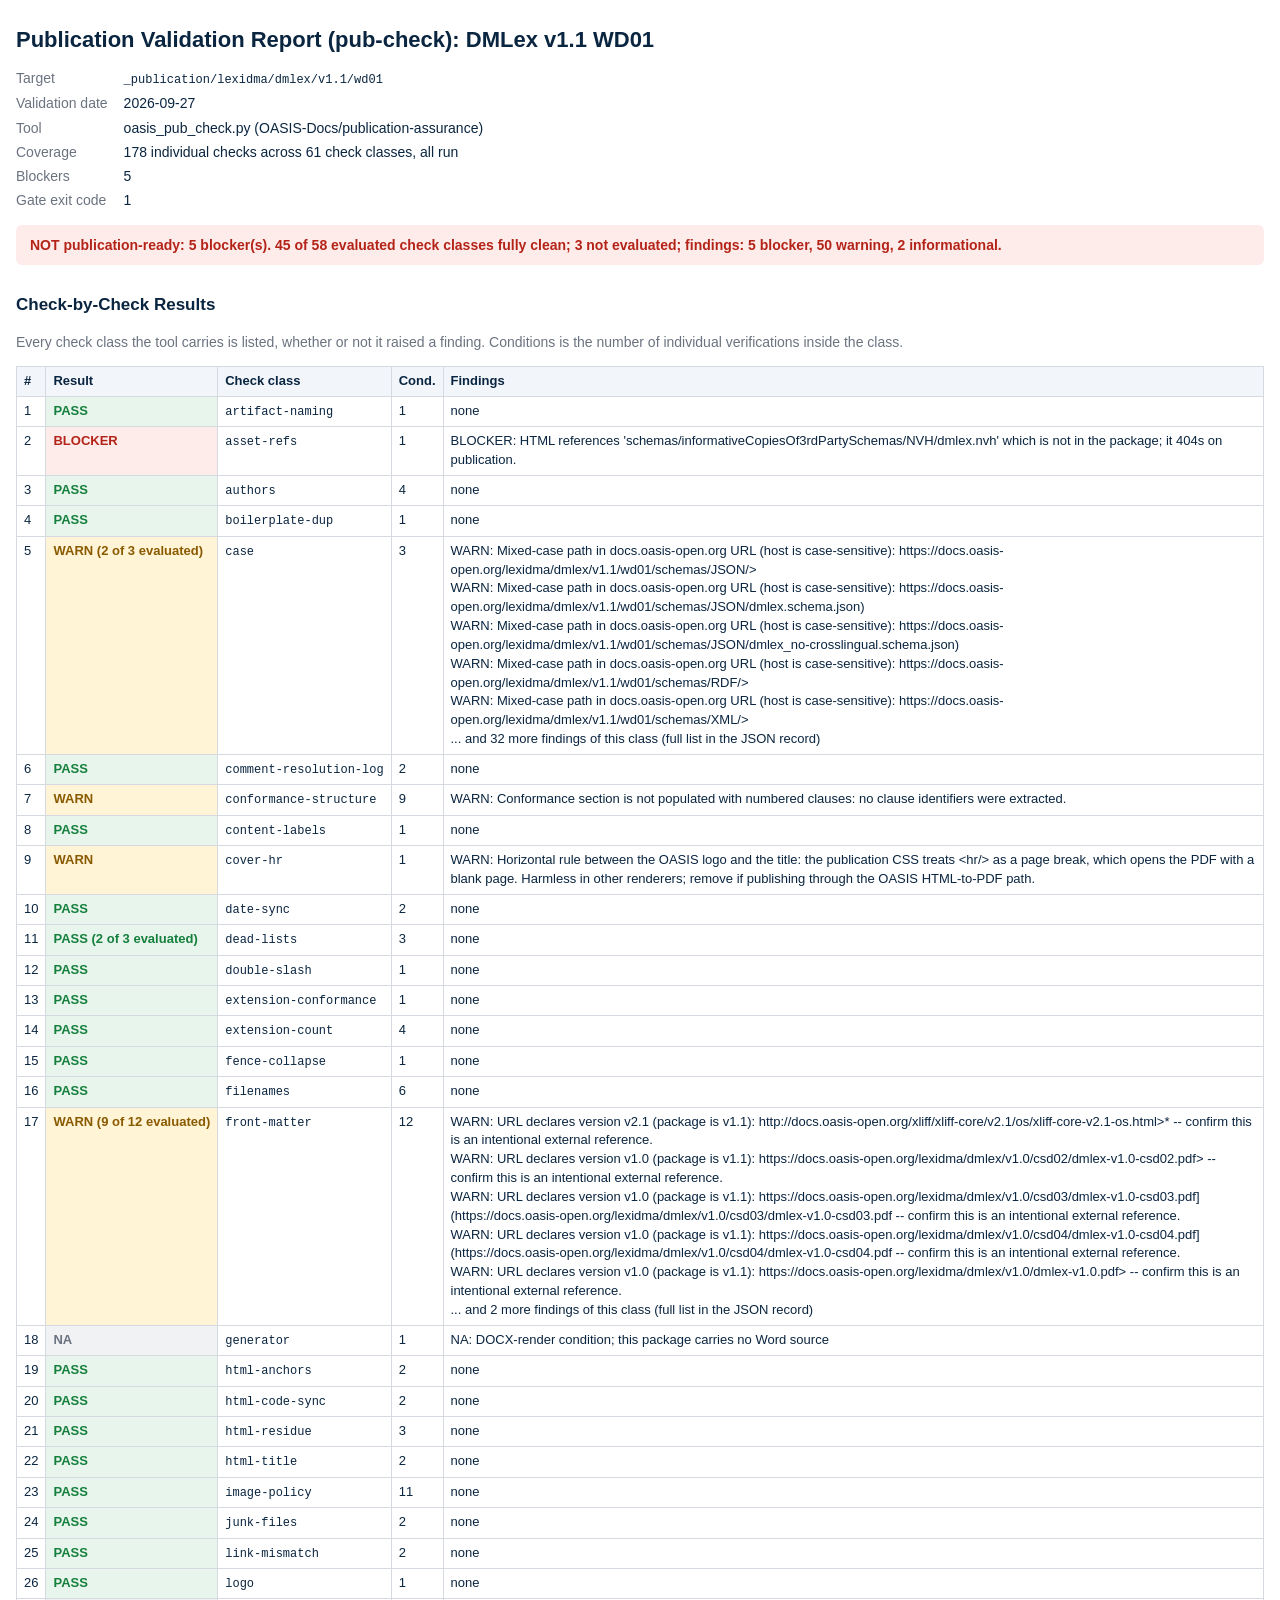
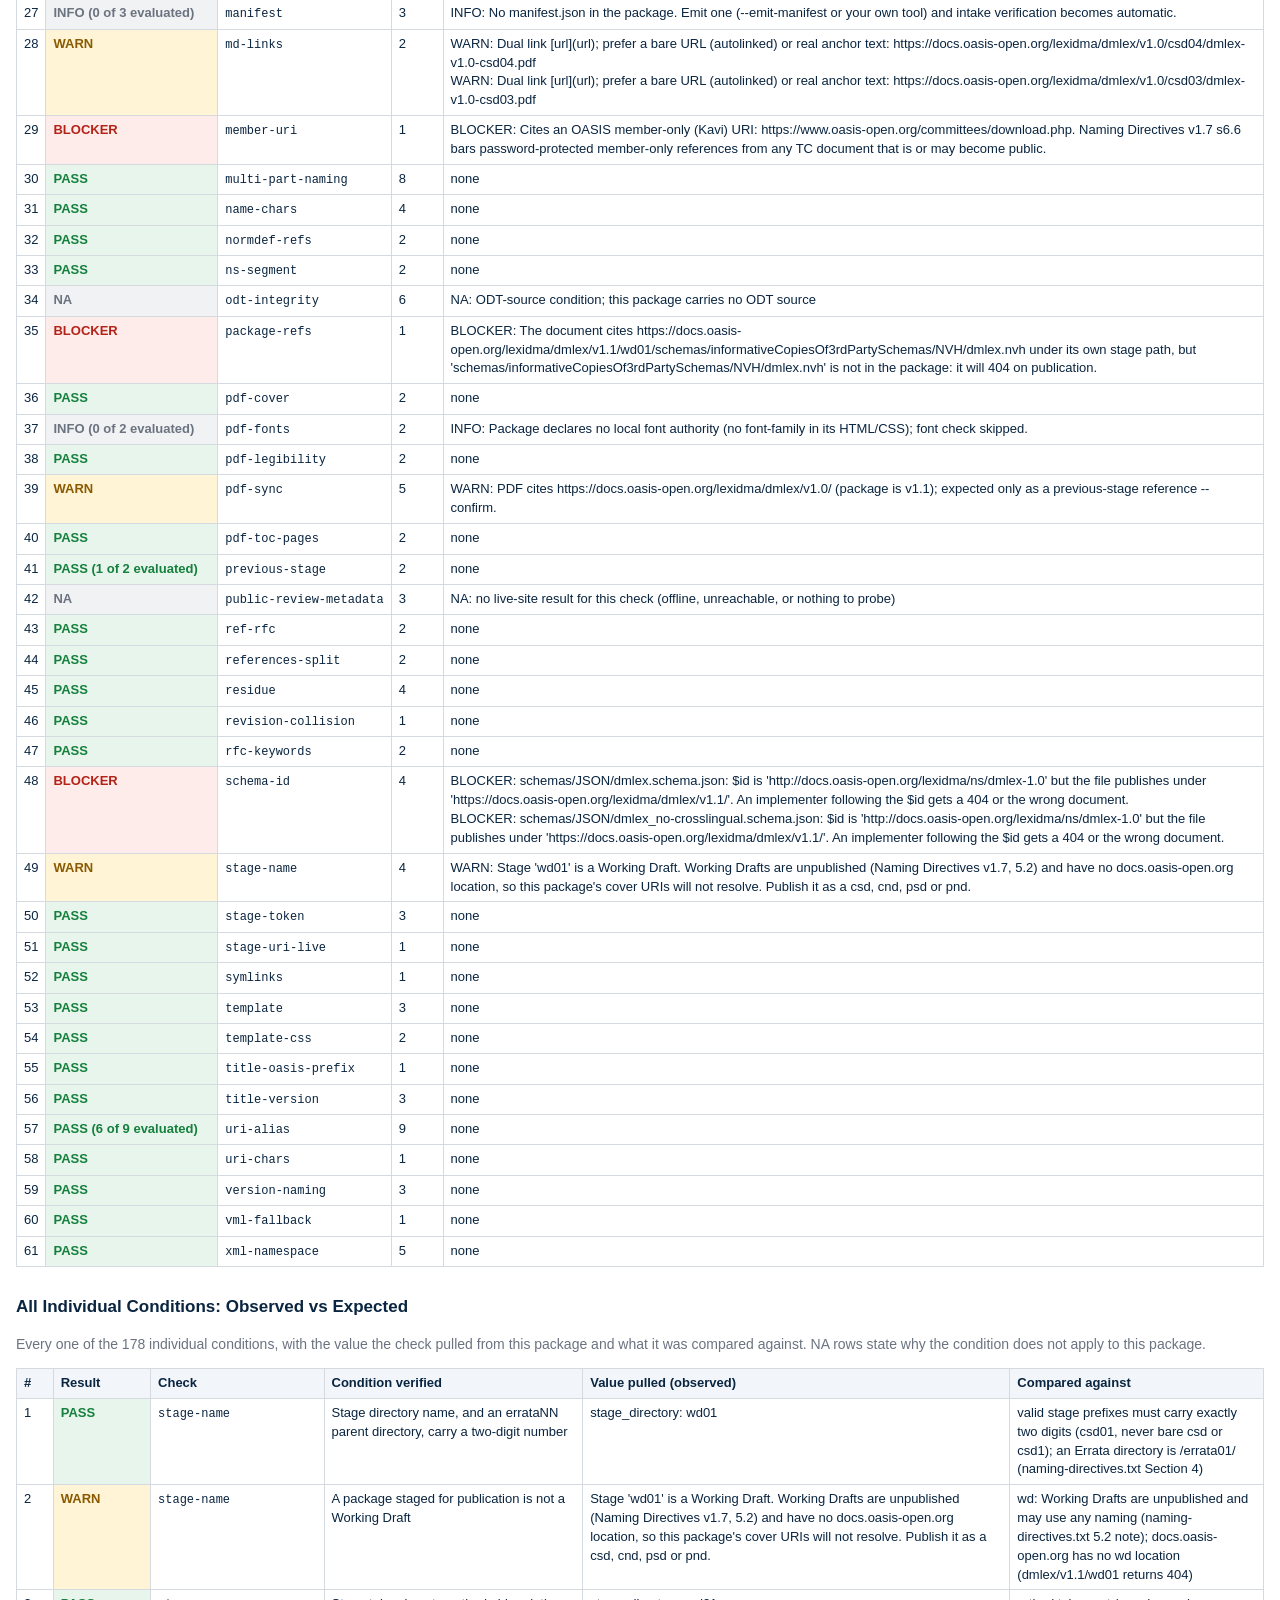
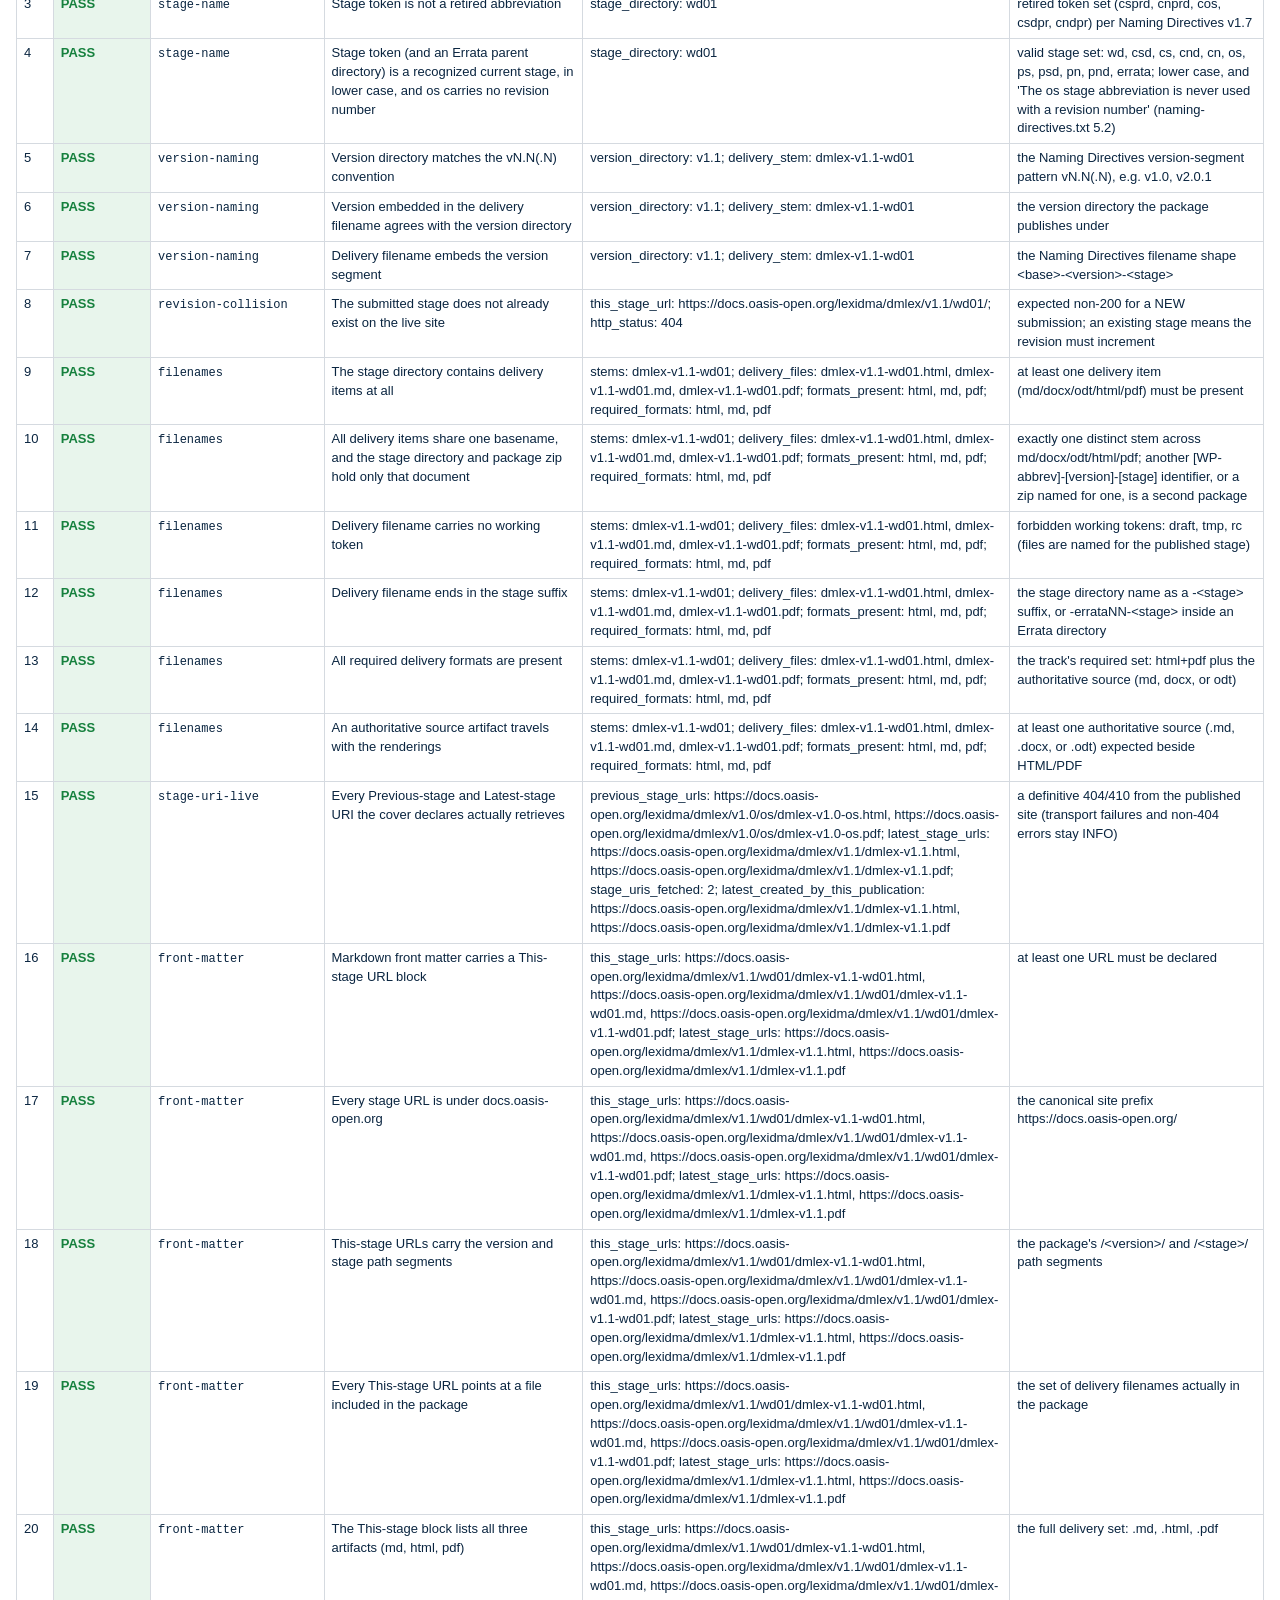
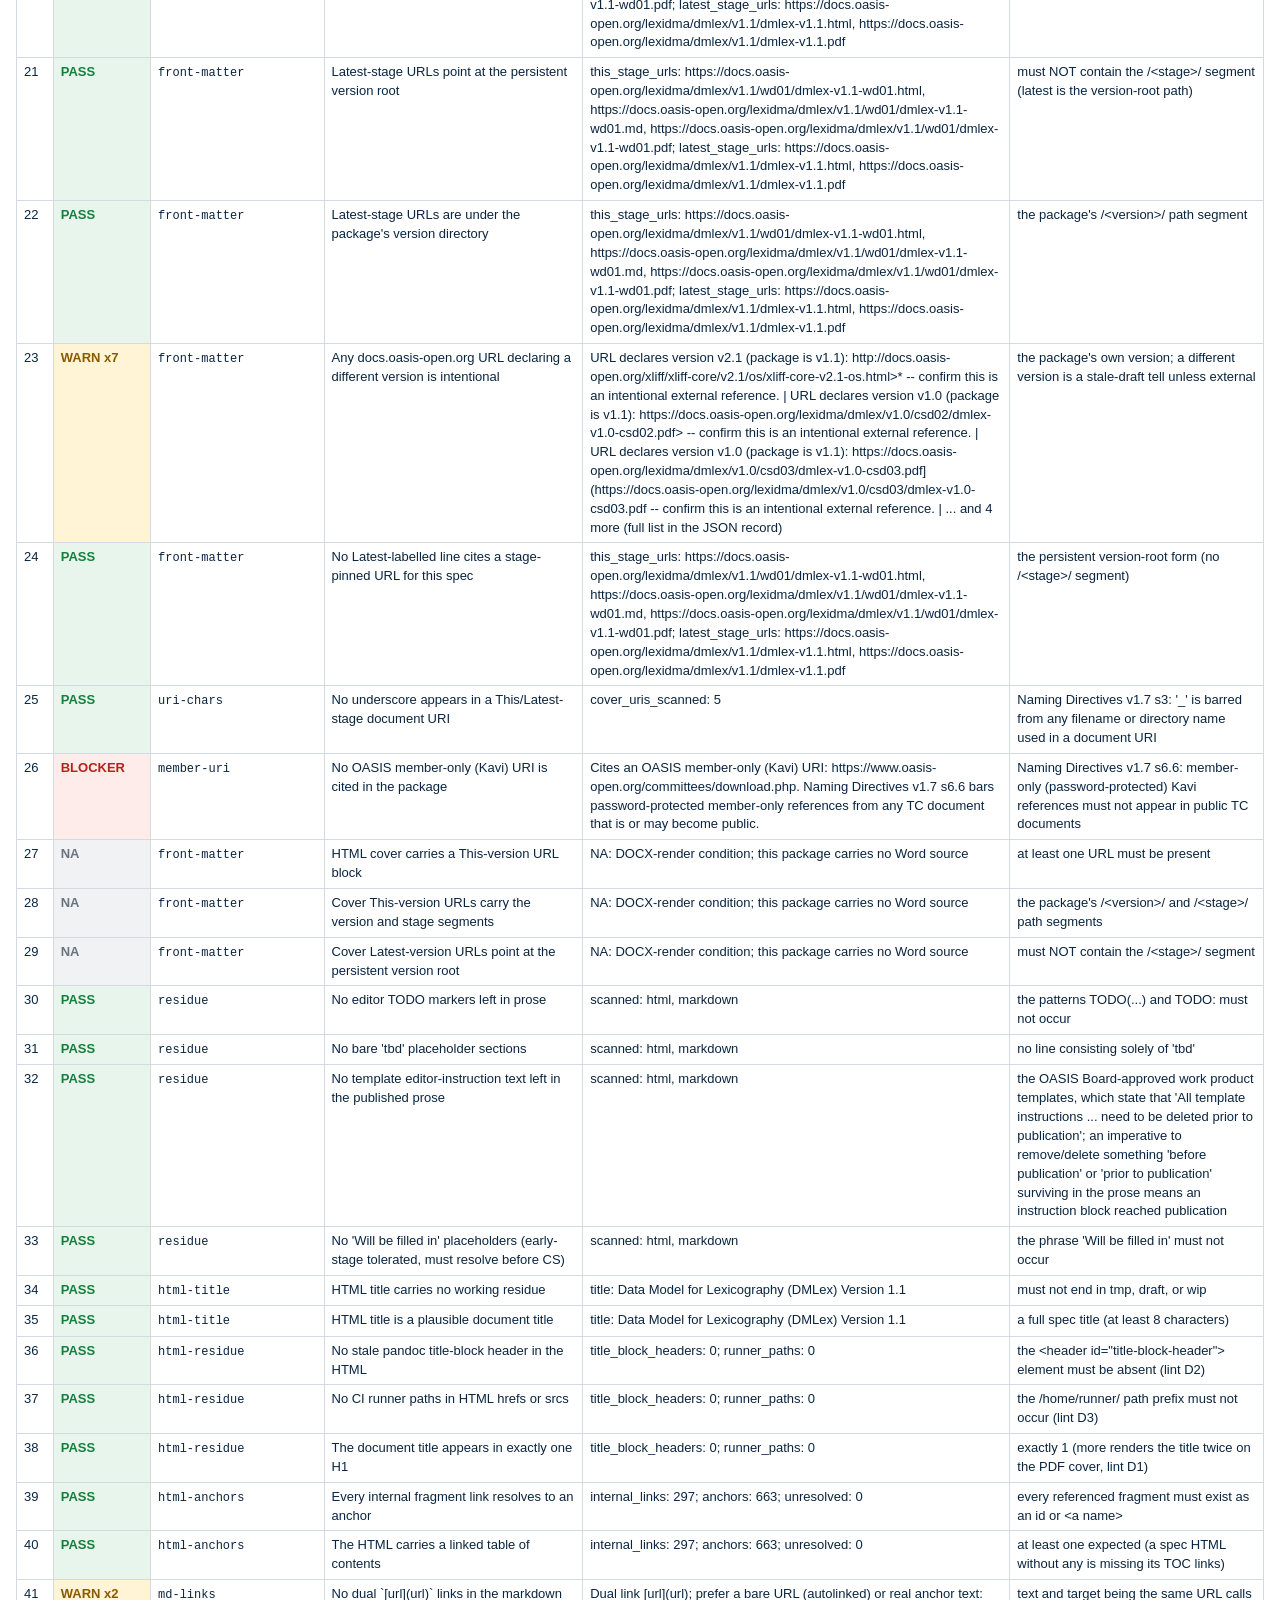
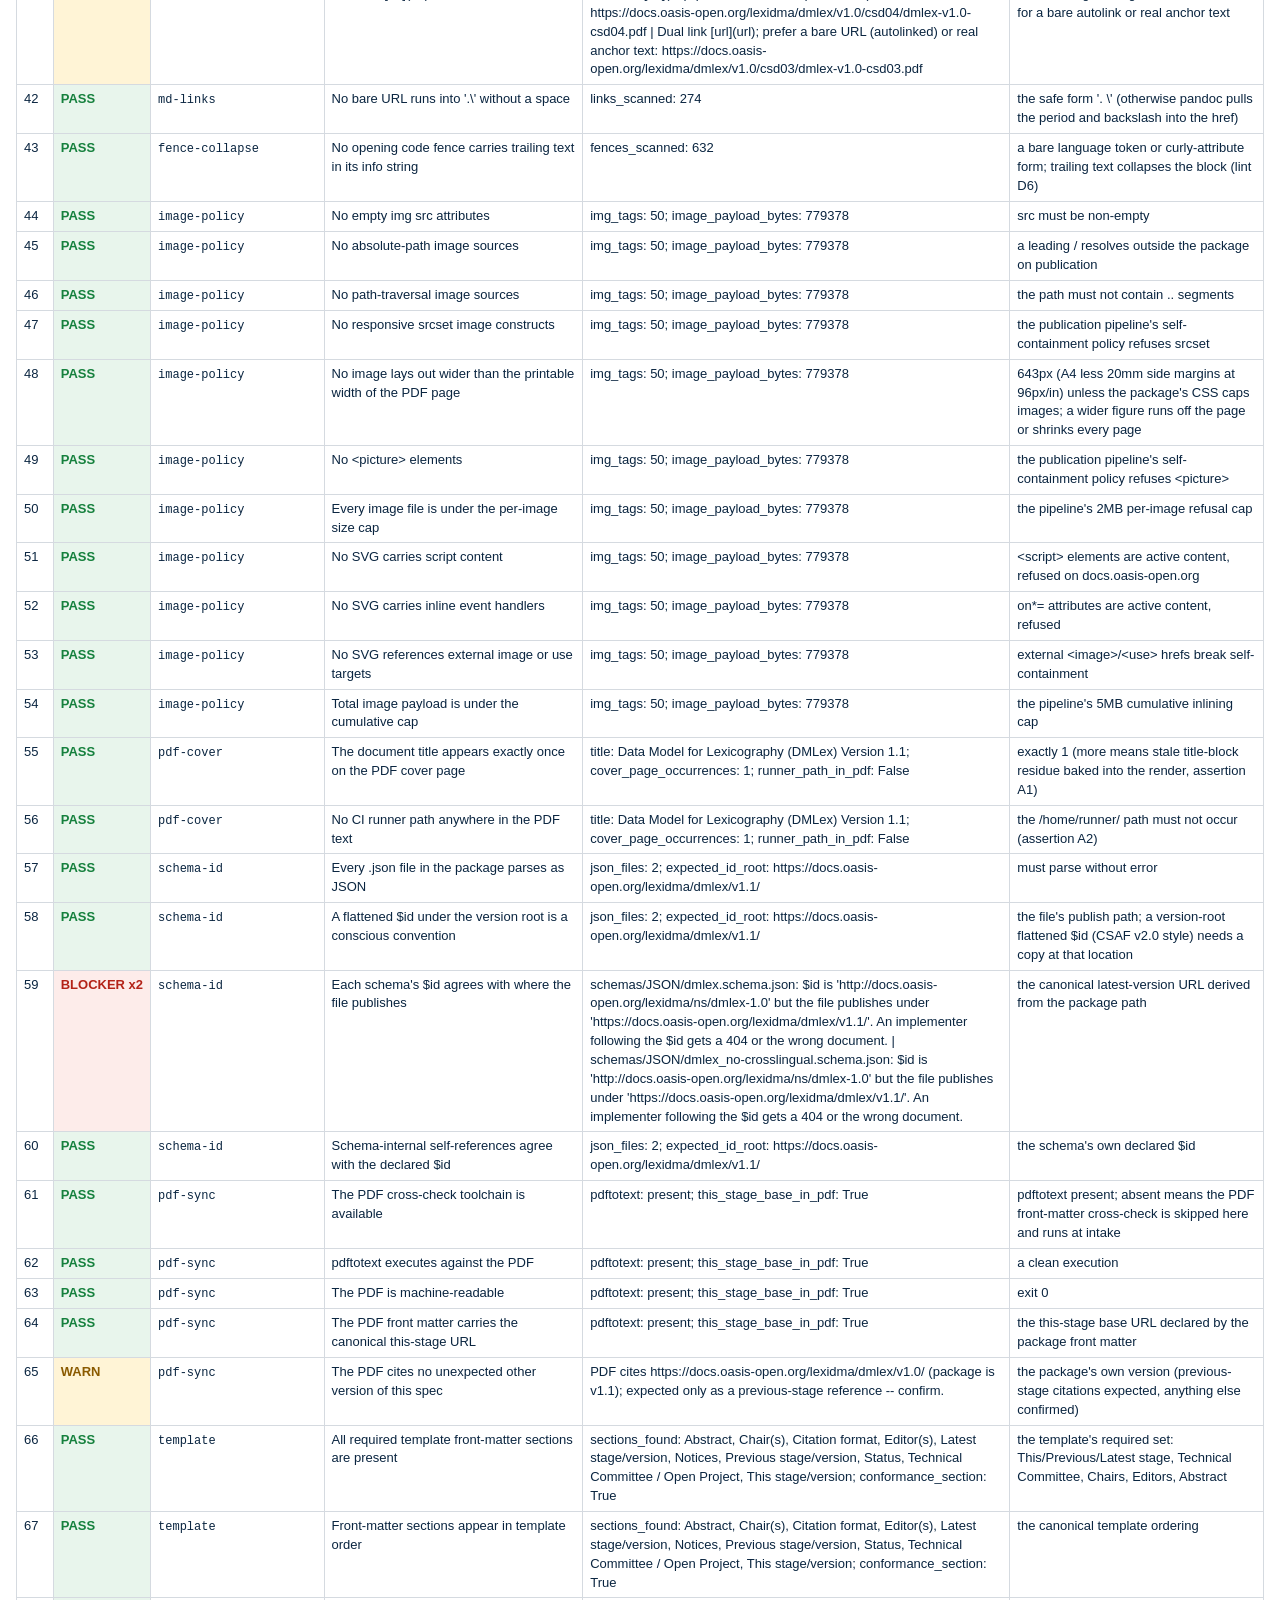
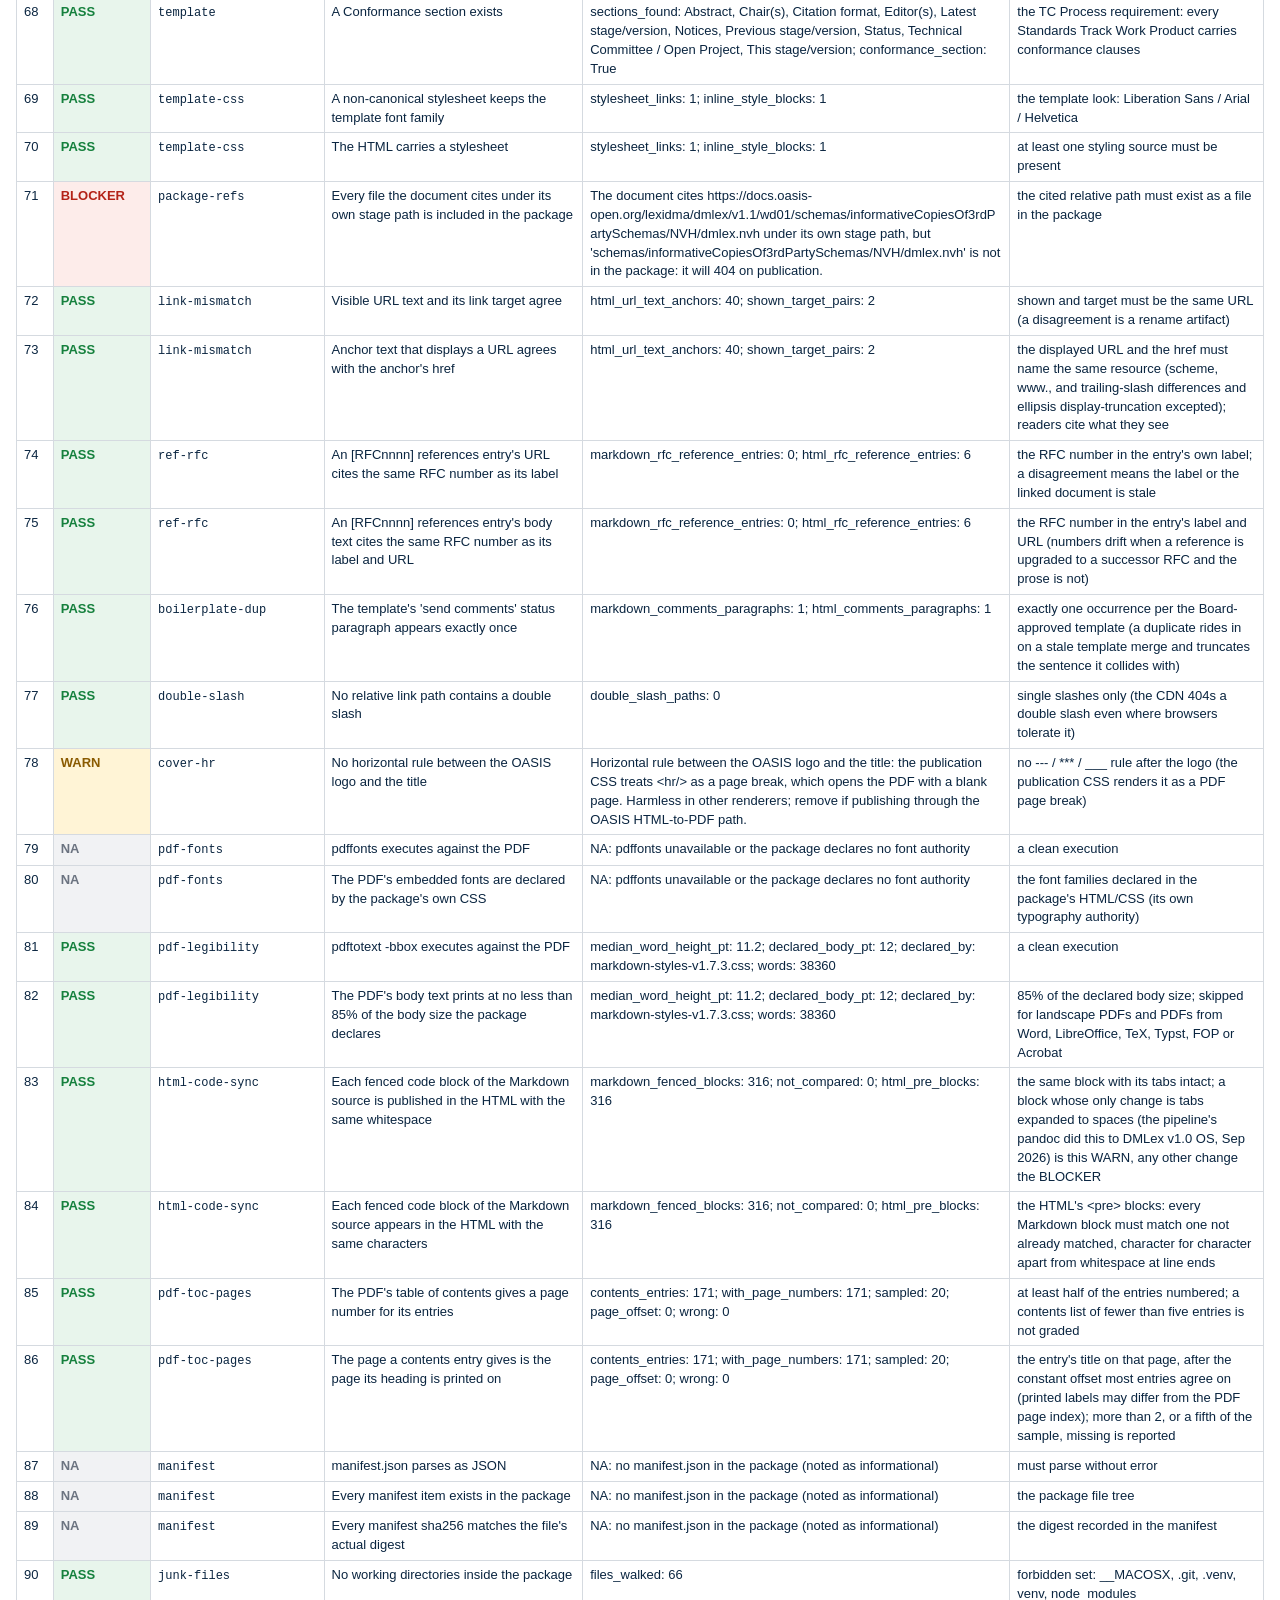
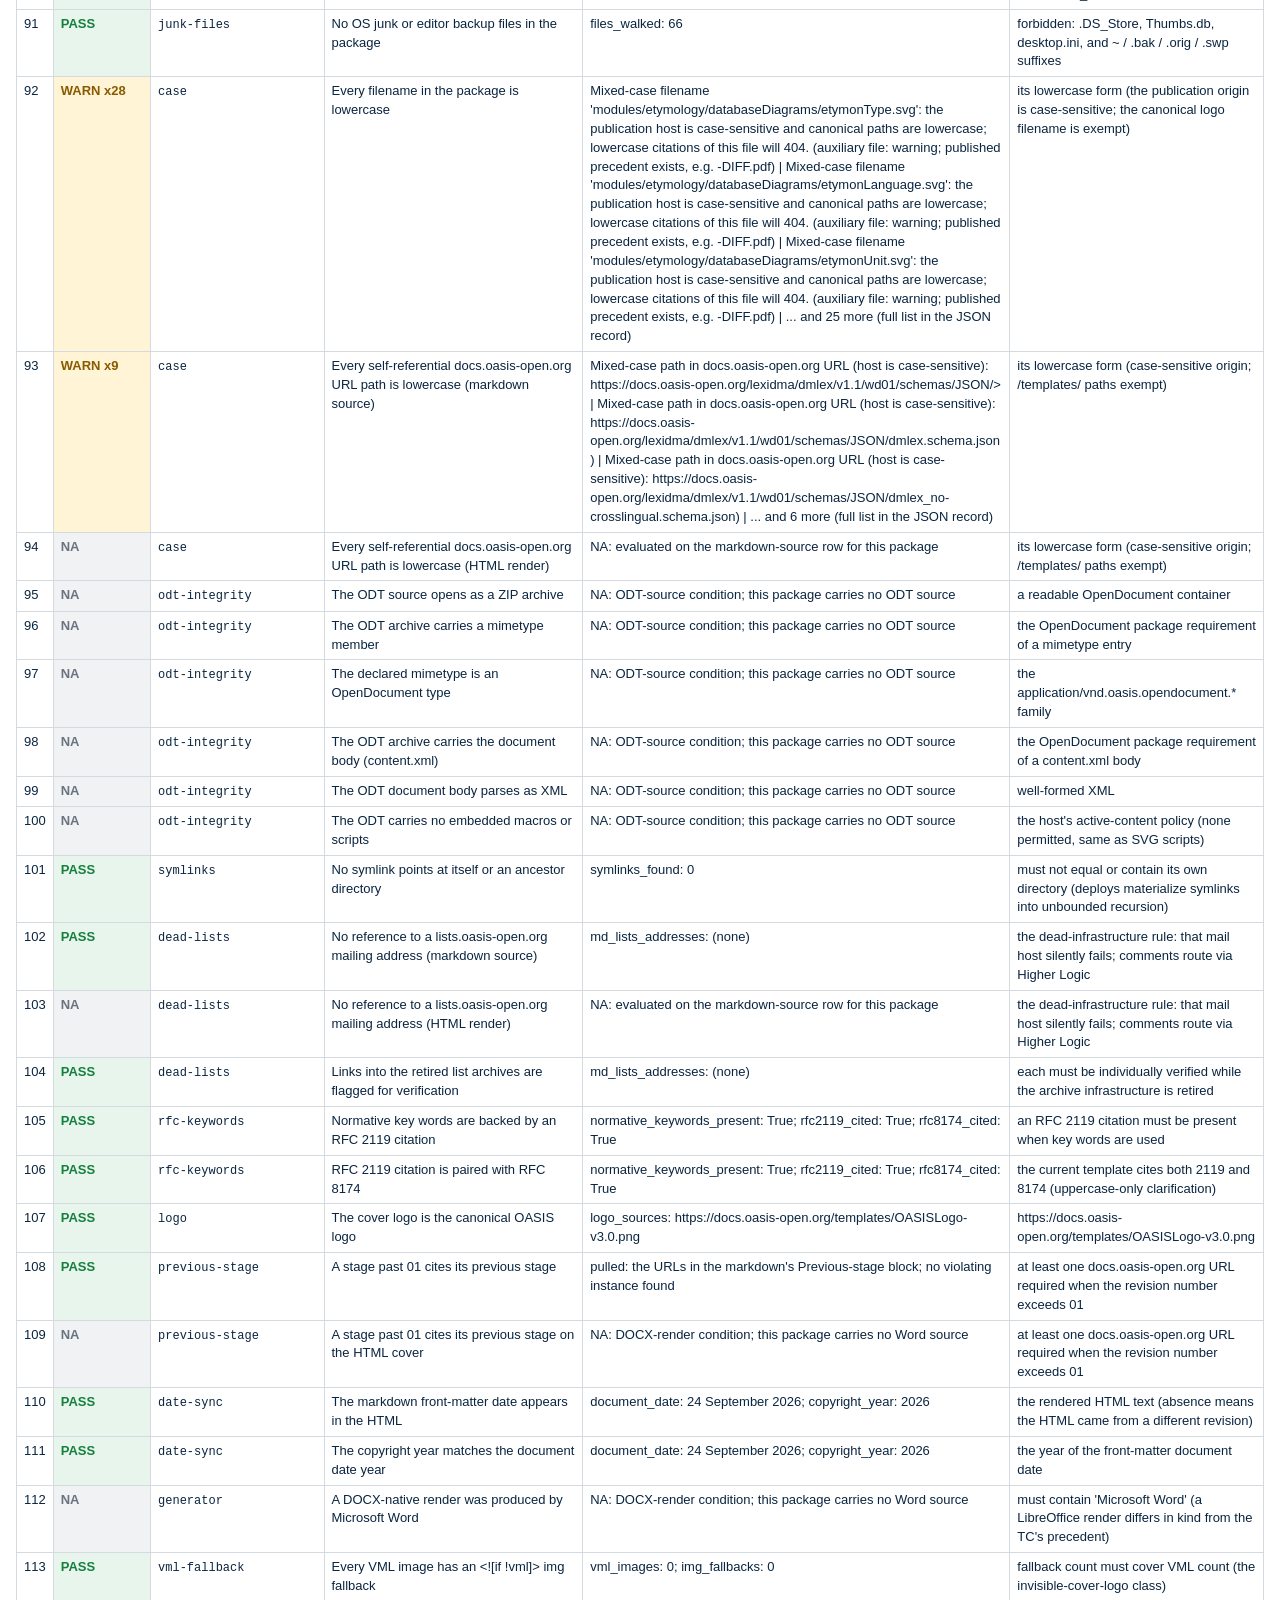
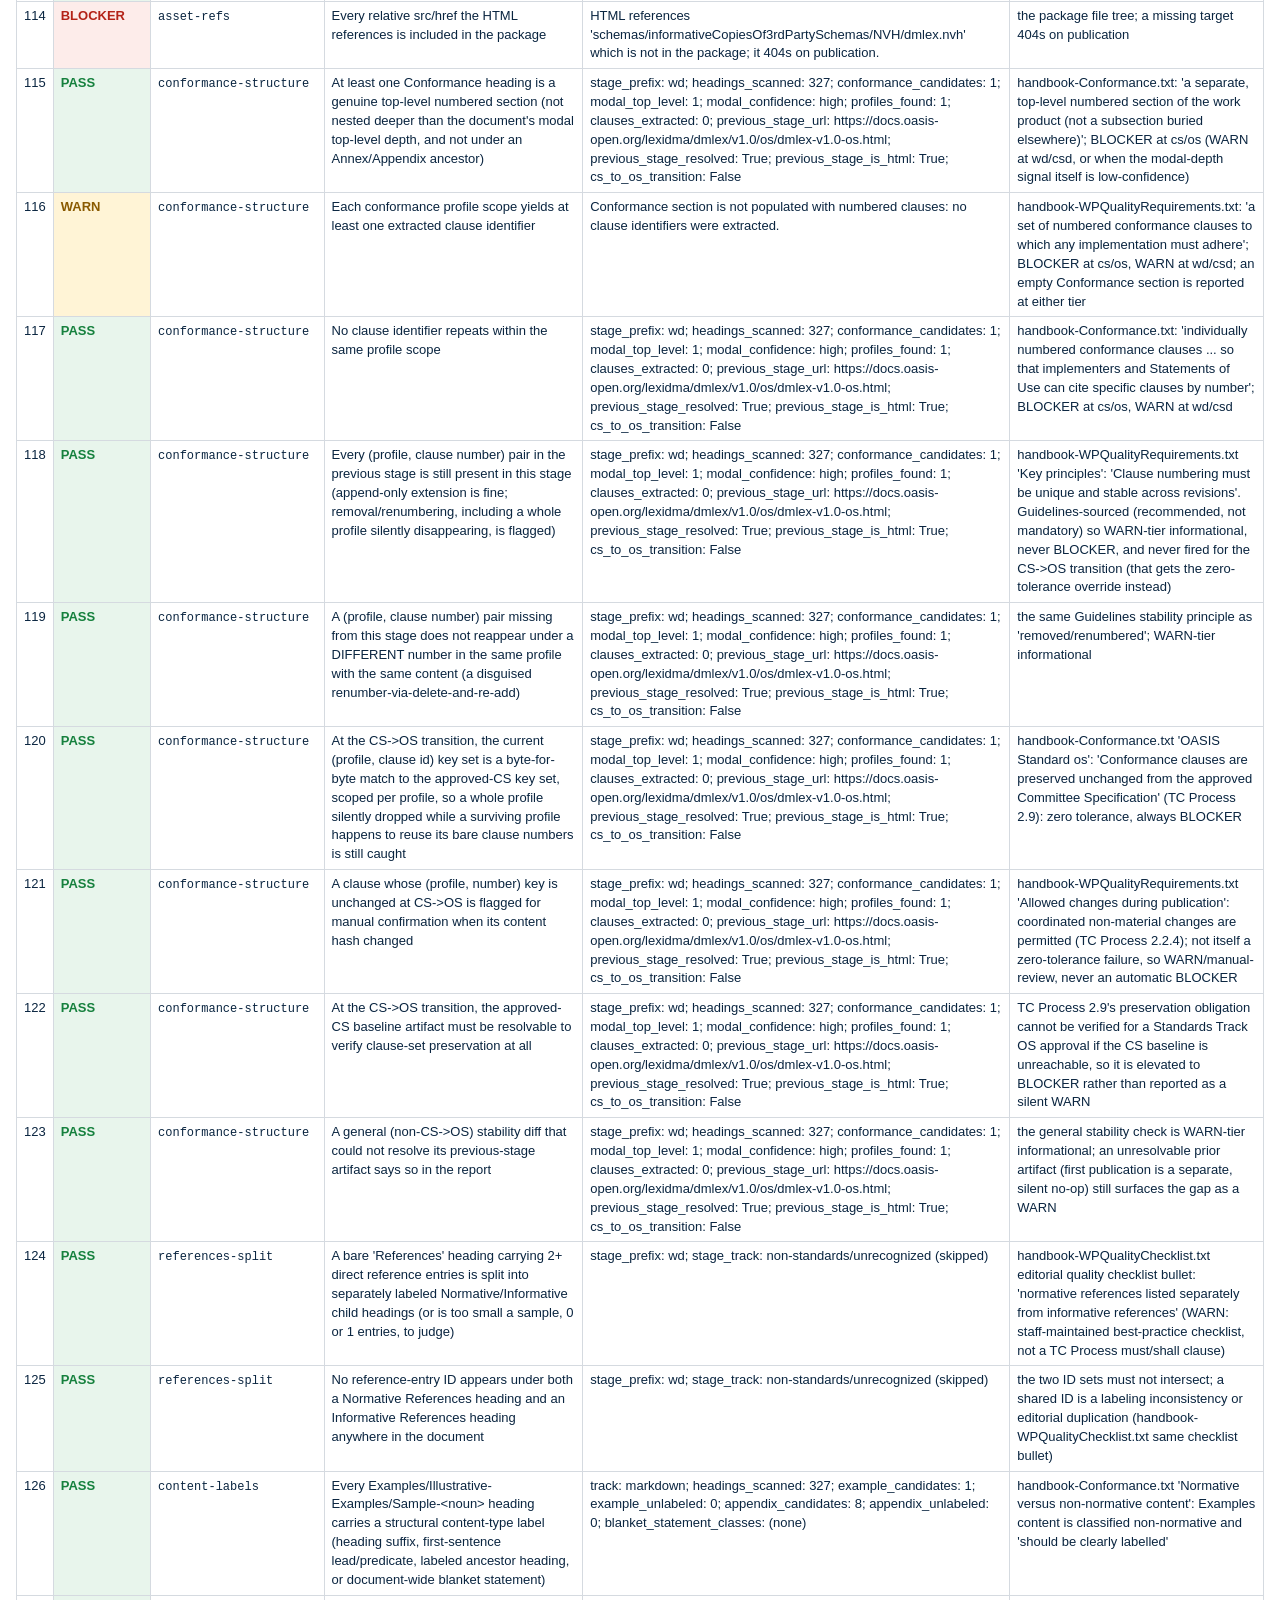
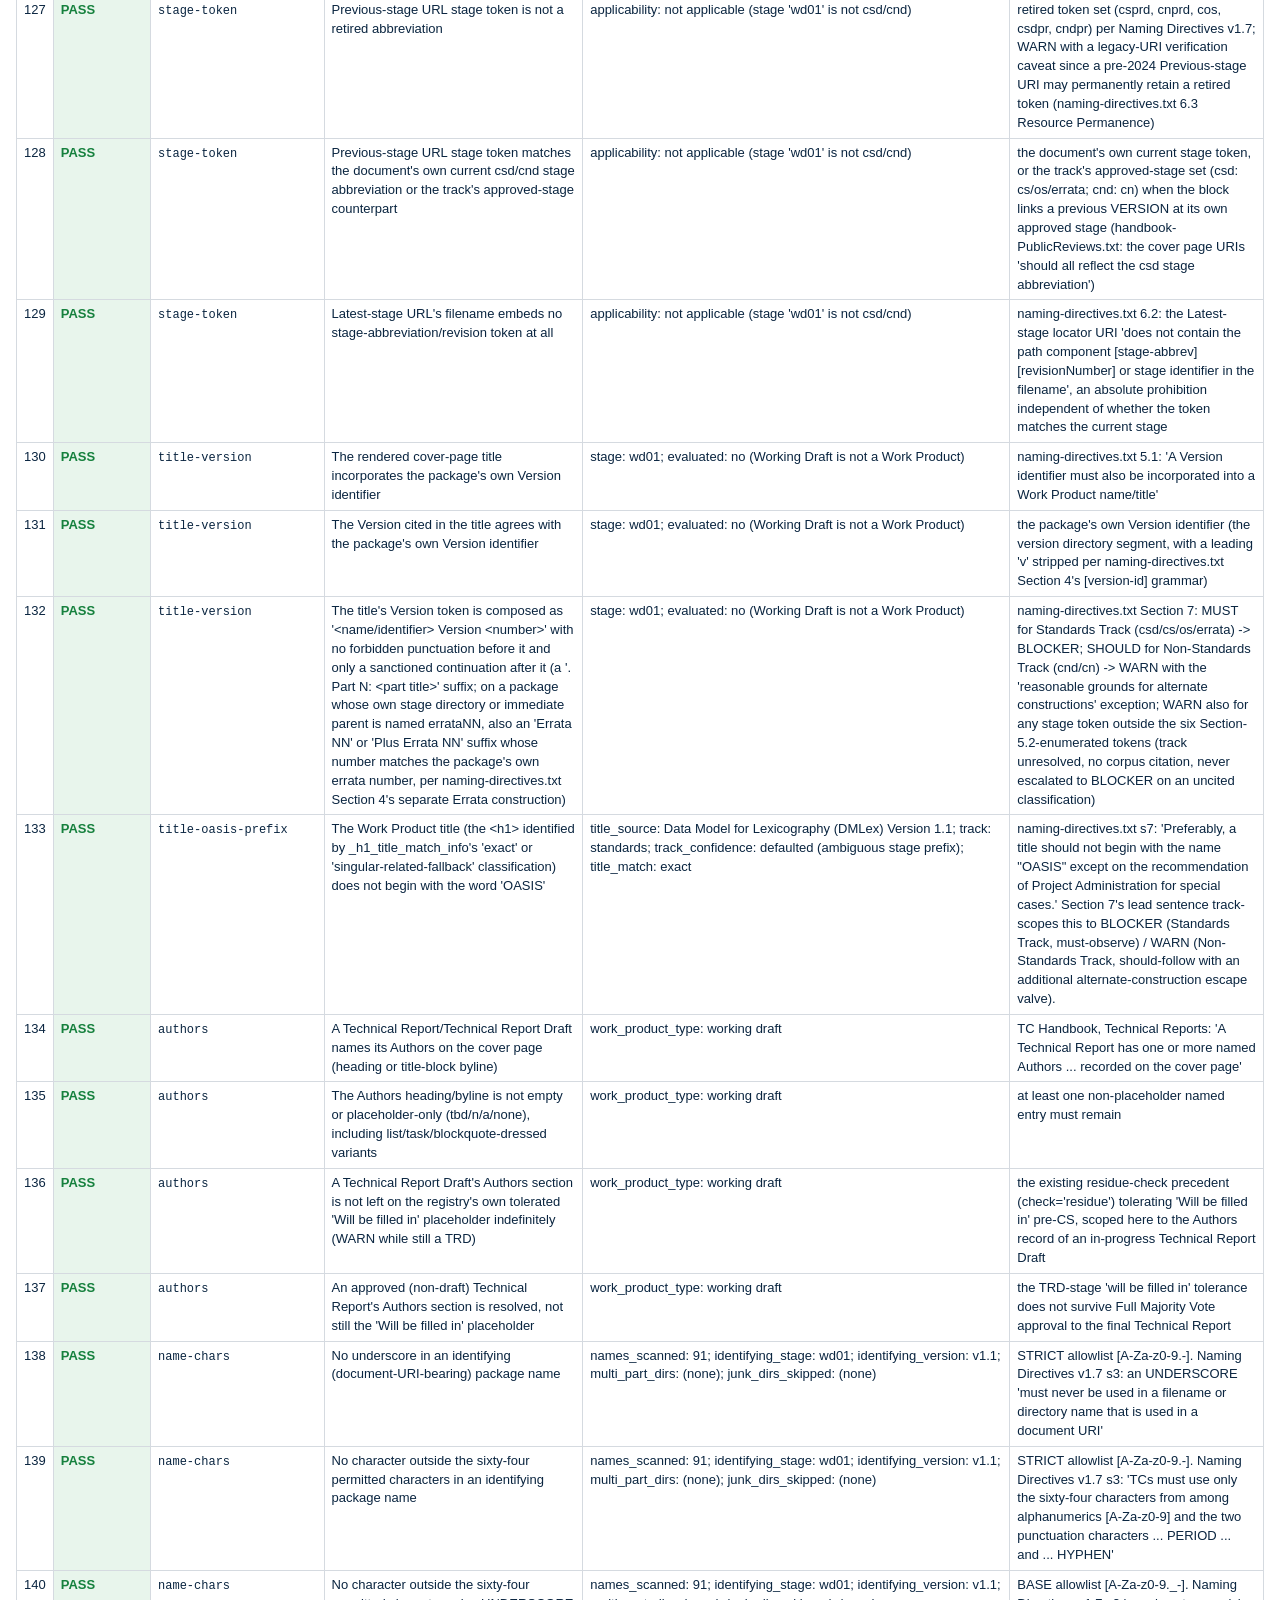
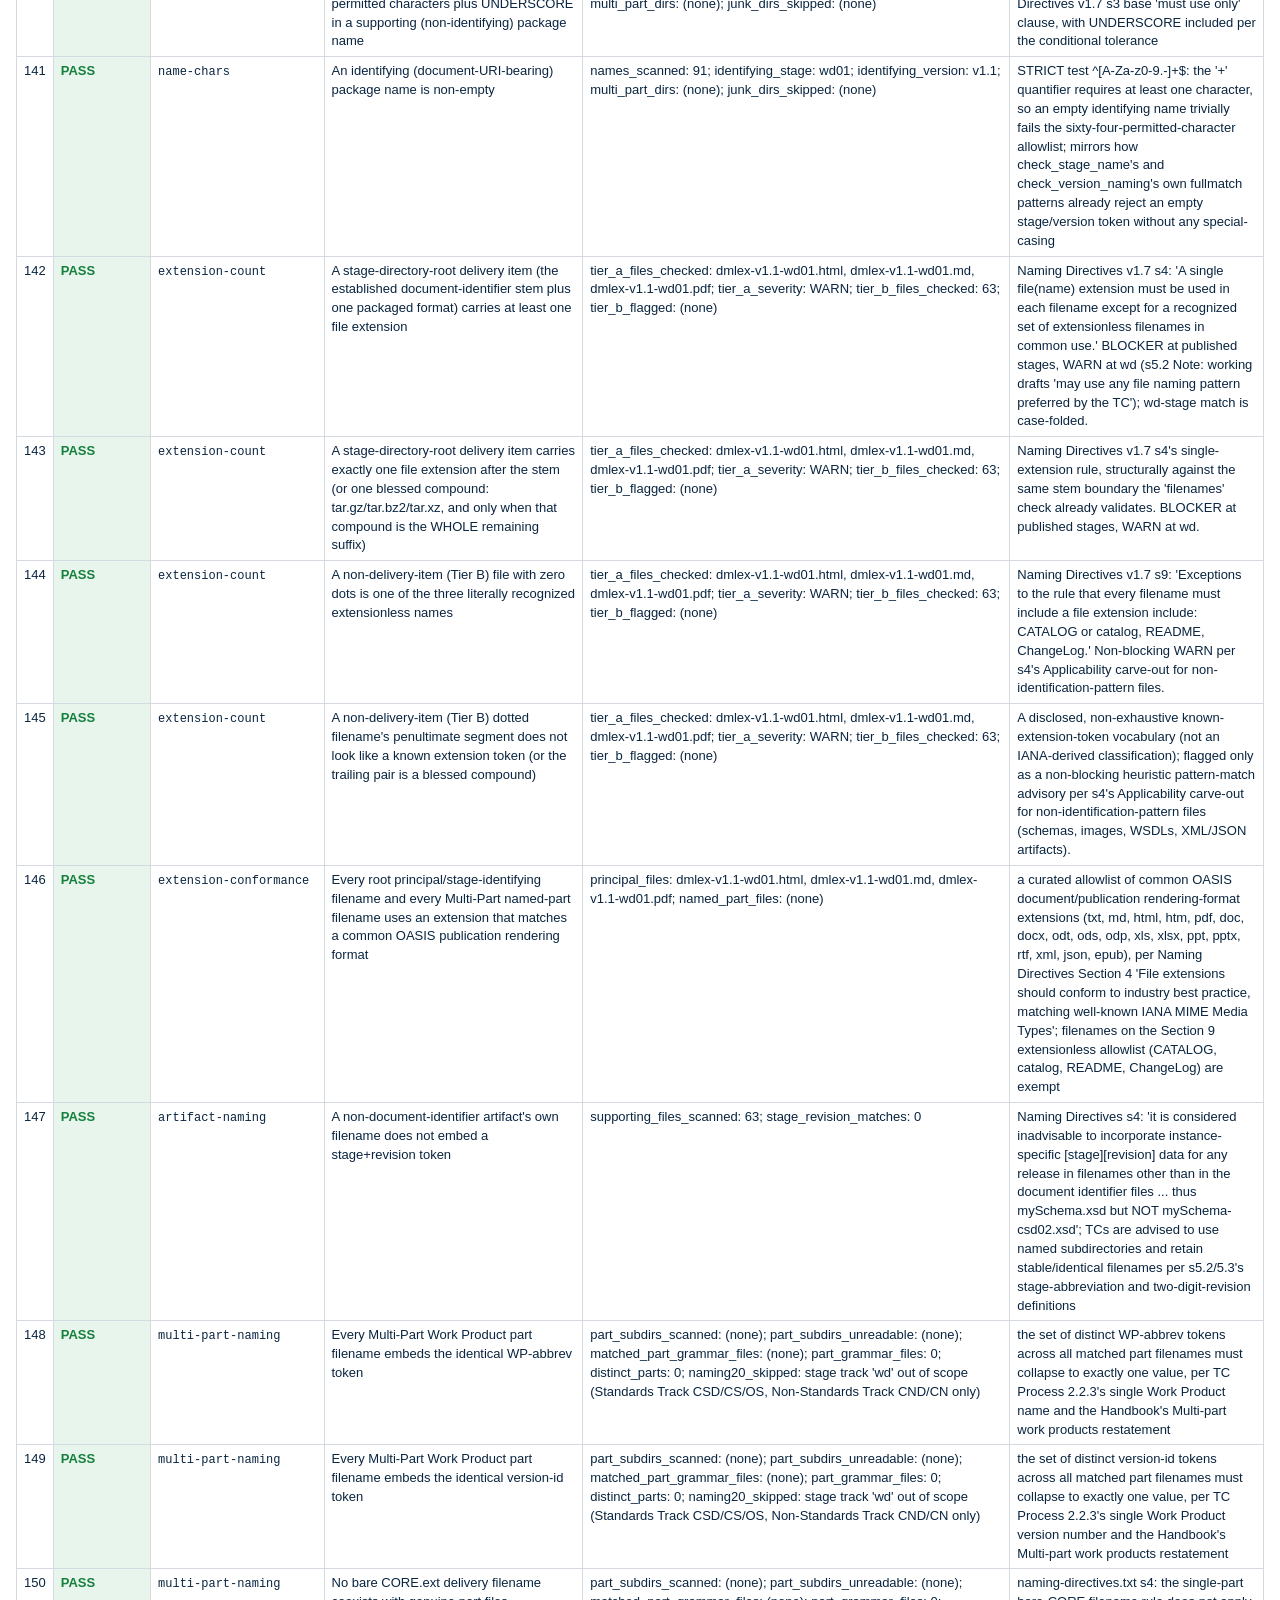
<file: markdown-conversion/dmlex-v1.1-wd01/pubcheck-validation.html>
<!DOCTYPE html>
<html lang="en"><head><meta charset="utf-8">
<meta name="viewport" content="width=device-width, initial-scale=1">
<title>pub-check Validation Report</title><style>
:root{--ink:#0a2540;--accent:#2248e5;--muted:#6b7380;--alt:#f2f6fb;--border:#d5dae0;
--bad:#b42318;--badbg:#fdecea;--warn:#8a5a00;--warnbg:#fff4d6;--good:#15803d;--goodbg:#e8f5ec;
--na:#6b7380;--nabg:#f1f2f4;--bg:#fff}
@media screen and (prefers-color-scheme:dark){:root{--ink:#e6ebf2;--accent:#8aa2ff;--muted:#9aa3ae;
--alt:#18212c;--border:#2c3643;--bad:#ff8a80;--badbg:#3a1714;--warn:#ffd27a;--warnbg:#3a2d0c;
--good:#6fd394;--goodbg:#10301d;--na:#9aa3ae;--nabg:#222a33;--bg:#0f151c}}
*{box-sizing:border-box}
body{margin:0;padding:24px 16px;background:var(--bg);color:var(--ink);
font:14px/1.45 Inter,"Helvetica Neue",Arial,sans-serif}
main{max-width:1400px;margin:0 auto;min-width:0}
h1{font-size:22px;margin:0 0 12px;overflow-wrap:anywhere}h2{font-size:17px;margin:28px 0 8px}
dl{display:grid;grid-template-columns:max-content minmax(0,1fr);gap:4px 16px;margin:0 0 12px}
dt{color:var(--muted)}dd{margin:0;overflow-wrap:anywhere}
.verdict{padding:10px 14px;border-radius:6px;font-weight:600;overflow-wrap:anywhere}
.verdict.ok{background:var(--goodbg);color:var(--good)}.verdict.no{background:var(--badbg);color:var(--bad)}
.wrap{overflow-x:auto;max-width:100%}
table{border-collapse:collapse;width:100%;font-size:13px}
th,td{border:1px solid var(--border);padding:5px 7px;text-align:left;vertical-align:top}
th,td.n,td.r,td code{white-space:nowrap}
td.t{overflow-wrap:anywhere;min-width:12em}
td.t.f{min-width:18em}
th{background:var(--alt);position:sticky;top:0}
td.r{font-weight:600;white-space:nowrap}
td.PASS{color:var(--good);background:var(--goodbg)}td.BLOCKER{color:var(--bad);background:var(--badbg)}
td.WARN{color:var(--warn);background:var(--warnbg)}td.NA,td.INFO{color:var(--na);background:var(--nabg)}
code{font-family:"JetBrains Mono",Menlo,monospace;font-size:12px}
p.note{color:var(--muted)}
a{color:var(--accent)}
@page{size:A4 landscape;margin:1.27cm}
@media print{
:root{--ink:#0a2540;--accent:#2248e5;--muted:#6b7380;--alt:#f2f6fb;--border:#d5dae0;
--bad:#b42318;--badbg:#fdecea;--warn:#8a5a00;--warnbg:#fff4d6;--good:#15803d;--goodbg:#e8f5ec;
--na:#6b7380;--nabg:#f1f2f4;--bg:#fff}
*{-webkit-print-color-adjust:exact;print-color-adjust:exact}
body{padding:0;font-size:9pt}
main{max-width:none}
h1{font-size:15pt}h2{font-size:12pt;margin:16pt 0 6pt;break-after:avoid}
p.note{break-after:avoid}
.wrap{overflow:visible}
table{font-size:8pt;line-height:1.3}
th,td{padding:2.5pt 4pt}
th{position:static;background:var(--ink);color:#fff}
thead{display:table-header-group}
tr{break-inside:avoid}
td.t{min-width:9em}td.t.f{min-width:14em}
code{font-size:7.5pt}
}
</style></head><body><main>
<h1>Publication Validation Report (pub-check): DMLex v1.1 WD01</h1><dl>
<dt>Target</dt><dd><code>_publication/lexidma/dmlex/v1.1/wd01</code></dd>
<dt>Validation date</dt><dd>2026-09-27</dd>
<dt>Tool</dt><dd>oasis_pub_check.py (OASIS-Docs/publication-assurance)</dd>
<dt>Coverage</dt><dd>178 individual checks across 61 check classes, all run</dd>
<dt>Blockers</dt><dd>5</dd>
<dt>Gate exit code</dt><dd>1</dd>
</dl>
<p class="verdict no">NOT publication-ready: 5 blocker(s). 45 of 58 evaluated check classes fully clean; 3 not evaluated; findings: 5 blocker, 50 warning, 2 informational.</p>
<h2>Check-by-Check Results</h2>
<p class="note">Every check class the tool carries is listed, whether or not it raised a finding. Conditions is the number of individual verifications inside the class.</p>
<div class="wrap"><table><thead><tr><th>#</th><th>Result</th><th>Check class</th><th>Cond.</th><th>Findings</th></tr></thead><tbody>
<tr><td class="n">1</td><td class="r PASS">PASS</td><td><code>artifact-naming</code></td><td class="n">1</td><td class="t f">none</td></tr>
<tr><td class="n">2</td><td class="r BLOCKER">BLOCKER</td><td><code>asset-refs</code></td><td class="n">1</td><td class="t f">BLOCKER: HTML references &#x27;schemas/informativeCopiesOf3rdPartySchemas/NVH/dmlex.nvh&#x27; which is not in the package; it 404s on publication.</td></tr>
<tr><td class="n">3</td><td class="r PASS">PASS</td><td><code>authors</code></td><td class="n">4</td><td class="t f">none</td></tr>
<tr><td class="n">4</td><td class="r PASS">PASS</td><td><code>boilerplate-dup</code></td><td class="n">1</td><td class="t f">none</td></tr>
<tr><td class="n">5</td><td class="r WARN">WARN (2 of 3 evaluated)</td><td><code>case</code></td><td class="n">3</td><td class="t f">WARN: Mixed-case path in docs.oasis-open.org URL (host is case-sensitive): https://docs.oasis-open.org/lexidma/dmlex/v1.1/wd01/schemas/JSON/&gt;<br>WARN: Mixed-case path in docs.oasis-open.org URL (host is case-sensitive): https://docs.oasis-open.org/lexidma/dmlex/v1.1/wd01/schemas/JSON/dmlex.schema.json)<br>WARN: Mixed-case path in docs.oasis-open.org URL (host is case-sensitive): https://docs.oasis-open.org/lexidma/dmlex/v1.1/wd01/schemas/JSON/dmlex_no-crosslingual.schema.json)<br>WARN: Mixed-case path in docs.oasis-open.org URL (host is case-sensitive): https://docs.oasis-open.org/lexidma/dmlex/v1.1/wd01/schemas/RDF/&gt;<br>WARN: Mixed-case path in docs.oasis-open.org URL (host is case-sensitive): https://docs.oasis-open.org/lexidma/dmlex/v1.1/wd01/schemas/XML/&gt;<br>... and 32 more findings of this class (full list in the JSON record)</td></tr>
<tr><td class="n">6</td><td class="r PASS">PASS</td><td><code>comment-resolution-log</code></td><td class="n">2</td><td class="t f">none</td></tr>
<tr><td class="n">7</td><td class="r WARN">WARN</td><td><code>conformance-structure</code></td><td class="n">9</td><td class="t f">WARN: Conformance section is not populated with numbered clauses: no clause identifiers were extracted.</td></tr>
<tr><td class="n">8</td><td class="r PASS">PASS</td><td><code>content-labels</code></td><td class="n">1</td><td class="t f">none</td></tr>
<tr><td class="n">9</td><td class="r WARN">WARN</td><td><code>cover-hr</code></td><td class="n">1</td><td class="t f">WARN: Horizontal rule between the OASIS logo and the title: the publication CSS treats &lt;hr/&gt; as a page break, which opens the PDF with a blank page. Harmless in other renderers; remove if publishing through the OASIS HTML-to-PDF path.</td></tr>
<tr><td class="n">10</td><td class="r PASS">PASS</td><td><code>date-sync</code></td><td class="n">2</td><td class="t f">none</td></tr>
<tr><td class="n">11</td><td class="r PASS">PASS (2 of 3 evaluated)</td><td><code>dead-lists</code></td><td class="n">3</td><td class="t f">none</td></tr>
<tr><td class="n">12</td><td class="r PASS">PASS</td><td><code>double-slash</code></td><td class="n">1</td><td class="t f">none</td></tr>
<tr><td class="n">13</td><td class="r PASS">PASS</td><td><code>extension-conformance</code></td><td class="n">1</td><td class="t f">none</td></tr>
<tr><td class="n">14</td><td class="r PASS">PASS</td><td><code>extension-count</code></td><td class="n">4</td><td class="t f">none</td></tr>
<tr><td class="n">15</td><td class="r PASS">PASS</td><td><code>fence-collapse</code></td><td class="n">1</td><td class="t f">none</td></tr>
<tr><td class="n">16</td><td class="r PASS">PASS</td><td><code>filenames</code></td><td class="n">6</td><td class="t f">none</td></tr>
<tr><td class="n">17</td><td class="r WARN">WARN (9 of 12 evaluated)</td><td><code>front-matter</code></td><td class="n">12</td><td class="t f">WARN: URL declares version v2.1 (package is v1.1): http://docs.oasis-open.org/xliff/xliff-core/v2.1/os/xliff-core-v2.1-os.html&gt;* -- confirm this is an intentional external reference.<br>WARN: URL declares version v1.0 (package is v1.1): https://docs.oasis-open.org/lexidma/dmlex/v1.0/csd02/dmlex-v1.0-csd02.pdf&gt; -- confirm this is an intentional external reference.<br>WARN: URL declares version v1.0 (package is v1.1): https://docs.oasis-open.org/lexidma/dmlex/v1.0/csd03/dmlex-v1.0-csd03.pdf](https://docs.oasis-open.org/lexidma/dmlex/v1.0/csd03/dmlex-v1.0-csd03.pdf -- confirm this is an intentional external reference.<br>WARN: URL declares version v1.0 (package is v1.1): https://docs.oasis-open.org/lexidma/dmlex/v1.0/csd04/dmlex-v1.0-csd04.pdf](https://docs.oasis-open.org/lexidma/dmlex/v1.0/csd04/dmlex-v1.0-csd04.pdf -- confirm this is an intentional external reference.<br>WARN: URL declares version v1.0 (package is v1.1): https://docs.oasis-open.org/lexidma/dmlex/v1.0/dmlex-v1.0.pdf&gt; -- confirm this is an intentional external reference.<br>... and 2 more findings of this class (full list in the JSON record)</td></tr>
<tr><td class="n">18</td><td class="r NA">NA</td><td><code>generator</code></td><td class="n">1</td><td class="t f">NA: DOCX-render condition; this package carries no Word source</td></tr>
<tr><td class="n">19</td><td class="r PASS">PASS</td><td><code>html-anchors</code></td><td class="n">2</td><td class="t f">none</td></tr>
<tr><td class="n">20</td><td class="r PASS">PASS</td><td><code>html-code-sync</code></td><td class="n">2</td><td class="t f">none</td></tr>
<tr><td class="n">21</td><td class="r PASS">PASS</td><td><code>html-residue</code></td><td class="n">3</td><td class="t f">none</td></tr>
<tr><td class="n">22</td><td class="r PASS">PASS</td><td><code>html-title</code></td><td class="n">2</td><td class="t f">none</td></tr>
<tr><td class="n">23</td><td class="r PASS">PASS</td><td><code>image-policy</code></td><td class="n">11</td><td class="t f">none</td></tr>
<tr><td class="n">24</td><td class="r PASS">PASS</td><td><code>junk-files</code></td><td class="n">2</td><td class="t f">none</td></tr>
<tr><td class="n">25</td><td class="r PASS">PASS</td><td><code>link-mismatch</code></td><td class="n">2</td><td class="t f">none</td></tr>
<tr><td class="n">26</td><td class="r PASS">PASS</td><td><code>logo</code></td><td class="n">1</td><td class="t f">none</td></tr>
<tr><td class="n">27</td><td class="r INFO">INFO (0 of 3 evaluated)</td><td><code>manifest</code></td><td class="n">3</td><td class="t f">INFO: No manifest.json in the package. Emit one (--emit-manifest or your own tool) and intake verification becomes automatic.</td></tr>
<tr><td class="n">28</td><td class="r WARN">WARN</td><td><code>md-links</code></td><td class="n">2</td><td class="t f">WARN: Dual link [url](url); prefer a bare URL (autolinked) or real anchor text: https://docs.oasis-open.org/lexidma/dmlex/v1.0/csd04/dmlex-v1.0-csd04.pdf<br>WARN: Dual link [url](url); prefer a bare URL (autolinked) or real anchor text: https://docs.oasis-open.org/lexidma/dmlex/v1.0/csd03/dmlex-v1.0-csd03.pdf</td></tr>
<tr><td class="n">29</td><td class="r BLOCKER">BLOCKER</td><td><code>member-uri</code></td><td class="n">1</td><td class="t f">BLOCKER: Cites an OASIS member-only (Kavi) URI: https://www.oasis-open.org/committees/download.php. Naming Directives v1.7 s6.6 bars password-protected member-only references from any TC document that is or may become public.</td></tr>
<tr><td class="n">30</td><td class="r PASS">PASS</td><td><code>multi-part-naming</code></td><td class="n">8</td><td class="t f">none</td></tr>
<tr><td class="n">31</td><td class="r PASS">PASS</td><td><code>name-chars</code></td><td class="n">4</td><td class="t f">none</td></tr>
<tr><td class="n">32</td><td class="r PASS">PASS</td><td><code>normdef-refs</code></td><td class="n">2</td><td class="t f">none</td></tr>
<tr><td class="n">33</td><td class="r PASS">PASS</td><td><code>ns-segment</code></td><td class="n">2</td><td class="t f">none</td></tr>
<tr><td class="n">34</td><td class="r NA">NA</td><td><code>odt-integrity</code></td><td class="n">6</td><td class="t f">NA: ODT-source condition; this package carries no ODT source</td></tr>
<tr><td class="n">35</td><td class="r BLOCKER">BLOCKER</td><td><code>package-refs</code></td><td class="n">1</td><td class="t f">BLOCKER: The document cites https://docs.oasis-open.org/lexidma/dmlex/v1.1/wd01/schemas/informativeCopiesOf3rdPartySchemas/NVH/dmlex.nvh under its own stage path, but &#x27;schemas/informativeCopiesOf3rdPartySchemas/NVH/dmlex.nvh&#x27; is not in the package: it will 404 on publication.</td></tr>
<tr><td class="n">36</td><td class="r PASS">PASS</td><td><code>pdf-cover</code></td><td class="n">2</td><td class="t f">none</td></tr>
<tr><td class="n">37</td><td class="r INFO">INFO (0 of 2 evaluated)</td><td><code>pdf-fonts</code></td><td class="n">2</td><td class="t f">INFO: Package declares no local font authority (no font-family in its HTML/CSS); font check skipped.</td></tr>
<tr><td class="n">38</td><td class="r PASS">PASS</td><td><code>pdf-legibility</code></td><td class="n">2</td><td class="t f">none</td></tr>
<tr><td class="n">39</td><td class="r WARN">WARN</td><td><code>pdf-sync</code></td><td class="n">5</td><td class="t f">WARN: PDF cites https://docs.oasis-open.org/lexidma/dmlex/v1.0/ (package is v1.1); expected only as a previous-stage reference -- confirm.</td></tr>
<tr><td class="n">40</td><td class="r PASS">PASS</td><td><code>pdf-toc-pages</code></td><td class="n">2</td><td class="t f">none</td></tr>
<tr><td class="n">41</td><td class="r PASS">PASS (1 of 2 evaluated)</td><td><code>previous-stage</code></td><td class="n">2</td><td class="t f">none</td></tr>
<tr><td class="n">42</td><td class="r NA">NA</td><td><code>public-review-metadata</code></td><td class="n">3</td><td class="t f">NA: no live-site result for this check (offline, unreachable, or nothing to probe)</td></tr>
<tr><td class="n">43</td><td class="r PASS">PASS</td><td><code>ref-rfc</code></td><td class="n">2</td><td class="t f">none</td></tr>
<tr><td class="n">44</td><td class="r PASS">PASS</td><td><code>references-split</code></td><td class="n">2</td><td class="t f">none</td></tr>
<tr><td class="n">45</td><td class="r PASS">PASS</td><td><code>residue</code></td><td class="n">4</td><td class="t f">none</td></tr>
<tr><td class="n">46</td><td class="r PASS">PASS</td><td><code>revision-collision</code></td><td class="n">1</td><td class="t f">none</td></tr>
<tr><td class="n">47</td><td class="r PASS">PASS</td><td><code>rfc-keywords</code></td><td class="n">2</td><td class="t f">none</td></tr>
<tr><td class="n">48</td><td class="r BLOCKER">BLOCKER</td><td><code>schema-id</code></td><td class="n">4</td><td class="t f">BLOCKER: schemas/JSON/dmlex.schema.json: $id is &#x27;http://docs.oasis-open.org/lexidma/ns/dmlex-1.0&#x27; but the file publishes under &#x27;https://docs.oasis-open.org/lexidma/dmlex/v1.1/&#x27;. An implementer following the $id gets a 404 or the wrong document.<br>BLOCKER: schemas/JSON/dmlex_no-crosslingual.schema.json: $id is &#x27;http://docs.oasis-open.org/lexidma/ns/dmlex-1.0&#x27; but the file publishes under &#x27;https://docs.oasis-open.org/lexidma/dmlex/v1.1/&#x27;. An implementer following the $id gets a 404 or the wrong document.</td></tr>
<tr><td class="n">49</td><td class="r WARN">WARN</td><td><code>stage-name</code></td><td class="n">4</td><td class="t f">WARN: Stage &#x27;wd01&#x27; is a Working Draft. Working Drafts are unpublished (Naming Directives v1.7, 5.2) and have no docs.oasis-open.org location, so this package&#x27;s cover URIs will not resolve. Publish it as a csd, cnd, psd or pnd.</td></tr>
<tr><td class="n">50</td><td class="r PASS">PASS</td><td><code>stage-token</code></td><td class="n">3</td><td class="t f">none</td></tr>
<tr><td class="n">51</td><td class="r PASS">PASS</td><td><code>stage-uri-live</code></td><td class="n">1</td><td class="t f">none</td></tr>
<tr><td class="n">52</td><td class="r PASS">PASS</td><td><code>symlinks</code></td><td class="n">1</td><td class="t f">none</td></tr>
<tr><td class="n">53</td><td class="r PASS">PASS</td><td><code>template</code></td><td class="n">3</td><td class="t f">none</td></tr>
<tr><td class="n">54</td><td class="r PASS">PASS</td><td><code>template-css</code></td><td class="n">2</td><td class="t f">none</td></tr>
<tr><td class="n">55</td><td class="r PASS">PASS</td><td><code>title-oasis-prefix</code></td><td class="n">1</td><td class="t f">none</td></tr>
<tr><td class="n">56</td><td class="r PASS">PASS</td><td><code>title-version</code></td><td class="n">3</td><td class="t f">none</td></tr>
<tr><td class="n">57</td><td class="r PASS">PASS (6 of 9 evaluated)</td><td><code>uri-alias</code></td><td class="n">9</td><td class="t f">none</td></tr>
<tr><td class="n">58</td><td class="r PASS">PASS</td><td><code>uri-chars</code></td><td class="n">1</td><td class="t f">none</td></tr>
<tr><td class="n">59</td><td class="r PASS">PASS</td><td><code>version-naming</code></td><td class="n">3</td><td class="t f">none</td></tr>
<tr><td class="n">60</td><td class="r PASS">PASS</td><td><code>vml-fallback</code></td><td class="n">1</td><td class="t f">none</td></tr>
<tr><td class="n">61</td><td class="r PASS">PASS</td><td><code>xml-namespace</code></td><td class="n">5</td><td class="t f">none</td></tr>
</tbody></table></div>
<h2>All Individual Conditions: Observed vs Expected</h2>
<p class="note">Every one of the 178 individual conditions, with the value the check pulled from this package and what it was compared against. NA rows state why the condition does not apply to this package.</p>
<div class="wrap"><table><thead><tr><th>#</th><th>Result</th><th>Check</th><th>Condition verified</th><th>Value pulled (observed)</th><th>Compared against</th></tr></thead><tbody>
<tr><td class="n">1</td><td class="r PASS">PASS</td><td><code>stage-name</code></td><td class="t">Stage directory name, and an errataNN parent directory, carry a two-digit number</td><td class="t f">stage_directory: wd01</td><td class="t">valid stage prefixes must carry exactly two digits (csd01, never bare csd or csd1); an Errata directory is /errata01/ (naming-directives.txt Section 4)</td></tr>
<tr><td class="n">2</td><td class="r WARN">WARN</td><td><code>stage-name</code></td><td class="t">A package staged for publication is not a Working Draft</td><td class="t f">Stage &#x27;wd01&#x27; is a Working Draft. Working Drafts are unpublished (Naming Directives v1.7, 5.2) and have no docs.oasis-open.org location, so this package&#x27;s cover URIs will not resolve. Publish it as a csd, cnd, psd or pnd.</td><td class="t">wd: Working Drafts are unpublished and may use any naming (naming-directives.txt 5.2 note); docs.oasis-open.org has no wd location (dmlex/v1.1/wd01 returns 404)</td></tr>
<tr><td class="n">3</td><td class="r PASS">PASS</td><td><code>stage-name</code></td><td class="t">Stage token is not a retired abbreviation</td><td class="t f">stage_directory: wd01</td><td class="t">retired token set (csprd, cnprd, cos, csdpr, cndpr) per Naming Directives v1.7</td></tr>
<tr><td class="n">4</td><td class="r PASS">PASS</td><td><code>stage-name</code></td><td class="t">Stage token (and an Errata parent directory) is a recognized current stage, in lower case, and os carries no revision number</td><td class="t f">stage_directory: wd01</td><td class="t">valid stage set: wd, csd, cs, cnd, cn, os, ps, psd, pn, pnd, errata; lower case, and &#x27;The os stage abbreviation is never used with a revision number&#x27; (naming-directives.txt 5.2)</td></tr>
<tr><td class="n">5</td><td class="r PASS">PASS</td><td><code>version-naming</code></td><td class="t">Version directory matches the vN.N(.N) convention</td><td class="t f">version_directory: v1.1; delivery_stem: dmlex-v1.1-wd01</td><td class="t">the Naming Directives version-segment pattern vN.N(.N), e.g. v1.0, v2.0.1</td></tr>
<tr><td class="n">6</td><td class="r PASS">PASS</td><td><code>version-naming</code></td><td class="t">Version embedded in the delivery filename agrees with the version directory</td><td class="t f">version_directory: v1.1; delivery_stem: dmlex-v1.1-wd01</td><td class="t">the version directory the package publishes under</td></tr>
<tr><td class="n">7</td><td class="r PASS">PASS</td><td><code>version-naming</code></td><td class="t">Delivery filename embeds the version segment</td><td class="t f">version_directory: v1.1; delivery_stem: dmlex-v1.1-wd01</td><td class="t">the Naming Directives filename shape &lt;base&gt;-&lt;version&gt;-&lt;stage&gt;</td></tr>
<tr><td class="n">8</td><td class="r PASS">PASS</td><td><code>revision-collision</code></td><td class="t">The submitted stage does not already exist on the live site</td><td class="t f">this_stage_url: https://docs.oasis-open.org/lexidma/dmlex/v1.1/wd01/; http_status: 404</td><td class="t">expected non-200 for a NEW submission; an existing stage means the revision must increment</td></tr>
<tr><td class="n">9</td><td class="r PASS">PASS</td><td><code>filenames</code></td><td class="t">The stage directory contains delivery items at all</td><td class="t f">stems: dmlex-v1.1-wd01; delivery_files: dmlex-v1.1-wd01.html, dmlex-v1.1-wd01.md, dmlex-v1.1-wd01.pdf; formats_present: html, md, pdf; required_formats: html, md, pdf</td><td class="t">at least one delivery item (md/docx/odt/html/pdf) must be present</td></tr>
<tr><td class="n">10</td><td class="r PASS">PASS</td><td><code>filenames</code></td><td class="t">All delivery items share one basename, and the stage directory and package zip hold only that document</td><td class="t f">stems: dmlex-v1.1-wd01; delivery_files: dmlex-v1.1-wd01.html, dmlex-v1.1-wd01.md, dmlex-v1.1-wd01.pdf; formats_present: html, md, pdf; required_formats: html, md, pdf</td><td class="t">exactly one distinct stem across md/docx/odt/html/pdf; another [WP-abbrev]-[version]-[stage] identifier, or a zip named for one, is a second package</td></tr>
<tr><td class="n">11</td><td class="r PASS">PASS</td><td><code>filenames</code></td><td class="t">Delivery filename carries no working token</td><td class="t f">stems: dmlex-v1.1-wd01; delivery_files: dmlex-v1.1-wd01.html, dmlex-v1.1-wd01.md, dmlex-v1.1-wd01.pdf; formats_present: html, md, pdf; required_formats: html, md, pdf</td><td class="t">forbidden working tokens: draft, tmp, rc (files are named for the published stage)</td></tr>
<tr><td class="n">12</td><td class="r PASS">PASS</td><td><code>filenames</code></td><td class="t">Delivery filename ends in the stage suffix</td><td class="t f">stems: dmlex-v1.1-wd01; delivery_files: dmlex-v1.1-wd01.html, dmlex-v1.1-wd01.md, dmlex-v1.1-wd01.pdf; formats_present: html, md, pdf; required_formats: html, md, pdf</td><td class="t">the stage directory name as a -&lt;stage&gt; suffix, or -errataNN-&lt;stage&gt; inside an Errata directory</td></tr>
<tr><td class="n">13</td><td class="r PASS">PASS</td><td><code>filenames</code></td><td class="t">All required delivery formats are present</td><td class="t f">stems: dmlex-v1.1-wd01; delivery_files: dmlex-v1.1-wd01.html, dmlex-v1.1-wd01.md, dmlex-v1.1-wd01.pdf; formats_present: html, md, pdf; required_formats: html, md, pdf</td><td class="t">the track&#x27;s required set: html+pdf plus the authoritative source (md, docx, or odt)</td></tr>
<tr><td class="n">14</td><td class="r PASS">PASS</td><td><code>filenames</code></td><td class="t">An authoritative source artifact travels with the renderings</td><td class="t f">stems: dmlex-v1.1-wd01; delivery_files: dmlex-v1.1-wd01.html, dmlex-v1.1-wd01.md, dmlex-v1.1-wd01.pdf; formats_present: html, md, pdf; required_formats: html, md, pdf</td><td class="t">at least one authoritative source (.md, .docx, or .odt) expected beside HTML/PDF</td></tr>
<tr><td class="n">15</td><td class="r PASS">PASS</td><td><code>stage-uri-live</code></td><td class="t">Every Previous-stage and Latest-stage URI the cover declares actually retrieves</td><td class="t f">previous_stage_urls: https://docs.oasis-open.org/lexidma/dmlex/v1.0/os/dmlex-v1.0-os.html, https://docs.oasis-open.org/lexidma/dmlex/v1.0/os/dmlex-v1.0-os.pdf; latest_stage_urls: https://docs.oasis-open.org/lexidma/dmlex/v1.1/dmlex-v1.1.html, https://docs.oasis-open.org/lexidma/dmlex/v1.1/dmlex-v1.1.pdf; stage_uris_fetched: 2; latest_created_by_this_publication: https://docs.oasis-open.org/lexidma/dmlex/v1.1/dmlex-v1.1.html, https://docs.oasis-open.org/lexidma/dmlex/v1.1/dmlex-v1.1.pdf</td><td class="t">a definitive 404/410 from the published site (transport failures and non-404 errors stay INFO)</td></tr>
<tr><td class="n">16</td><td class="r PASS">PASS</td><td><code>front-matter</code></td><td class="t">Markdown front matter carries a This-stage URL block</td><td class="t f">this_stage_urls: https://docs.oasis-open.org/lexidma/dmlex/v1.1/wd01/dmlex-v1.1-wd01.html, https://docs.oasis-open.org/lexidma/dmlex/v1.1/wd01/dmlex-v1.1-wd01.md, https://docs.oasis-open.org/lexidma/dmlex/v1.1/wd01/dmlex-v1.1-wd01.pdf; latest_stage_urls: https://docs.oasis-open.org/lexidma/dmlex/v1.1/dmlex-v1.1.html, https://docs.oasis-open.org/lexidma/dmlex/v1.1/dmlex-v1.1.pdf</td><td class="t">at least one URL must be declared</td></tr>
<tr><td class="n">17</td><td class="r PASS">PASS</td><td><code>front-matter</code></td><td class="t">Every stage URL is under docs.oasis-open.org</td><td class="t f">this_stage_urls: https://docs.oasis-open.org/lexidma/dmlex/v1.1/wd01/dmlex-v1.1-wd01.html, https://docs.oasis-open.org/lexidma/dmlex/v1.1/wd01/dmlex-v1.1-wd01.md, https://docs.oasis-open.org/lexidma/dmlex/v1.1/wd01/dmlex-v1.1-wd01.pdf; latest_stage_urls: https://docs.oasis-open.org/lexidma/dmlex/v1.1/dmlex-v1.1.html, https://docs.oasis-open.org/lexidma/dmlex/v1.1/dmlex-v1.1.pdf</td><td class="t">the canonical site prefix https://docs.oasis-open.org/</td></tr>
<tr><td class="n">18</td><td class="r PASS">PASS</td><td><code>front-matter</code></td><td class="t">This-stage URLs carry the version and stage path segments</td><td class="t f">this_stage_urls: https://docs.oasis-open.org/lexidma/dmlex/v1.1/wd01/dmlex-v1.1-wd01.html, https://docs.oasis-open.org/lexidma/dmlex/v1.1/wd01/dmlex-v1.1-wd01.md, https://docs.oasis-open.org/lexidma/dmlex/v1.1/wd01/dmlex-v1.1-wd01.pdf; latest_stage_urls: https://docs.oasis-open.org/lexidma/dmlex/v1.1/dmlex-v1.1.html, https://docs.oasis-open.org/lexidma/dmlex/v1.1/dmlex-v1.1.pdf</td><td class="t">the package&#x27;s /&lt;version&gt;/ and /&lt;stage&gt;/ path segments</td></tr>
<tr><td class="n">19</td><td class="r PASS">PASS</td><td><code>front-matter</code></td><td class="t">Every This-stage URL points at a file included in the package</td><td class="t f">this_stage_urls: https://docs.oasis-open.org/lexidma/dmlex/v1.1/wd01/dmlex-v1.1-wd01.html, https://docs.oasis-open.org/lexidma/dmlex/v1.1/wd01/dmlex-v1.1-wd01.md, https://docs.oasis-open.org/lexidma/dmlex/v1.1/wd01/dmlex-v1.1-wd01.pdf; latest_stage_urls: https://docs.oasis-open.org/lexidma/dmlex/v1.1/dmlex-v1.1.html, https://docs.oasis-open.org/lexidma/dmlex/v1.1/dmlex-v1.1.pdf</td><td class="t">the set of delivery filenames actually in the package</td></tr>
<tr><td class="n">20</td><td class="r PASS">PASS</td><td><code>front-matter</code></td><td class="t">The This-stage block lists all three artifacts (md, html, pdf)</td><td class="t f">this_stage_urls: https://docs.oasis-open.org/lexidma/dmlex/v1.1/wd01/dmlex-v1.1-wd01.html, https://docs.oasis-open.org/lexidma/dmlex/v1.1/wd01/dmlex-v1.1-wd01.md, https://docs.oasis-open.org/lexidma/dmlex/v1.1/wd01/dmlex-v1.1-wd01.pdf; latest_stage_urls: https://docs.oasis-open.org/lexidma/dmlex/v1.1/dmlex-v1.1.html, https://docs.oasis-open.org/lexidma/dmlex/v1.1/dmlex-v1.1.pdf</td><td class="t">the full delivery set: .md, .html, .pdf</td></tr>
<tr><td class="n">21</td><td class="r PASS">PASS</td><td><code>front-matter</code></td><td class="t">Latest-stage URLs point at the persistent version root</td><td class="t f">this_stage_urls: https://docs.oasis-open.org/lexidma/dmlex/v1.1/wd01/dmlex-v1.1-wd01.html, https://docs.oasis-open.org/lexidma/dmlex/v1.1/wd01/dmlex-v1.1-wd01.md, https://docs.oasis-open.org/lexidma/dmlex/v1.1/wd01/dmlex-v1.1-wd01.pdf; latest_stage_urls: https://docs.oasis-open.org/lexidma/dmlex/v1.1/dmlex-v1.1.html, https://docs.oasis-open.org/lexidma/dmlex/v1.1/dmlex-v1.1.pdf</td><td class="t">must NOT contain the /&lt;stage&gt;/ segment (latest is the version-root path)</td></tr>
<tr><td class="n">22</td><td class="r PASS">PASS</td><td><code>front-matter</code></td><td class="t">Latest-stage URLs are under the package&#x27;s version directory</td><td class="t f">this_stage_urls: https://docs.oasis-open.org/lexidma/dmlex/v1.1/wd01/dmlex-v1.1-wd01.html, https://docs.oasis-open.org/lexidma/dmlex/v1.1/wd01/dmlex-v1.1-wd01.md, https://docs.oasis-open.org/lexidma/dmlex/v1.1/wd01/dmlex-v1.1-wd01.pdf; latest_stage_urls: https://docs.oasis-open.org/lexidma/dmlex/v1.1/dmlex-v1.1.html, https://docs.oasis-open.org/lexidma/dmlex/v1.1/dmlex-v1.1.pdf</td><td class="t">the package&#x27;s /&lt;version&gt;/ path segment</td></tr>
<tr><td class="n">23</td><td class="r WARN">WARN x7</td><td><code>front-matter</code></td><td class="t">Any docs.oasis-open.org URL declaring a different version is intentional</td><td class="t f">URL declares version v2.1 (package is v1.1): http://docs.oasis-open.org/xliff/xliff-core/v2.1/os/xliff-core-v2.1-os.html&gt;* -- confirm this is an intentional external reference. | URL declares version v1.0 (package is v1.1): https://docs.oasis-open.org/lexidma/dmlex/v1.0/csd02/dmlex-v1.0-csd02.pdf&gt; -- confirm this is an intentional external reference. | URL declares version v1.0 (package is v1.1): https://docs.oasis-open.org/lexidma/dmlex/v1.0/csd03/dmlex-v1.0-csd03.pdf](https://docs.oasis-open.org/lexidma/dmlex/v1.0/csd03/dmlex-v1.0-csd03.pdf -- confirm this is an intentional external reference. | ... and 4 more (full list in the JSON record)</td><td class="t">the package&#x27;s own version; a different version is a stale-draft tell unless external</td></tr>
<tr><td class="n">24</td><td class="r PASS">PASS</td><td><code>front-matter</code></td><td class="t">No Latest-labelled line cites a stage-pinned URL for this spec</td><td class="t f">this_stage_urls: https://docs.oasis-open.org/lexidma/dmlex/v1.1/wd01/dmlex-v1.1-wd01.html, https://docs.oasis-open.org/lexidma/dmlex/v1.1/wd01/dmlex-v1.1-wd01.md, https://docs.oasis-open.org/lexidma/dmlex/v1.1/wd01/dmlex-v1.1-wd01.pdf; latest_stage_urls: https://docs.oasis-open.org/lexidma/dmlex/v1.1/dmlex-v1.1.html, https://docs.oasis-open.org/lexidma/dmlex/v1.1/dmlex-v1.1.pdf</td><td class="t">the persistent version-root form (no /&lt;stage&gt;/ segment)</td></tr>
<tr><td class="n">25</td><td class="r PASS">PASS</td><td><code>uri-chars</code></td><td class="t">No underscore appears in a This/Latest-stage document URI</td><td class="t f">cover_uris_scanned: 5</td><td class="t">Naming Directives v1.7 s3: &#x27;_&#x27; is barred from any filename or directory name used in a document URI</td></tr>
<tr><td class="n">26</td><td class="r BLOCKER">BLOCKER</td><td><code>member-uri</code></td><td class="t">No OASIS member-only (Kavi) URI is cited in the package</td><td class="t f">Cites an OASIS member-only (Kavi) URI: https://www.oasis-open.org/committees/download.php. Naming Directives v1.7 s6.6 bars password-protected member-only references from any TC document that is or may become public.</td><td class="t">Naming Directives v1.7 s6.6: member-only (password-protected) Kavi references must not appear in public TC documents</td></tr>
<tr><td class="n">27</td><td class="r NA">NA</td><td><code>front-matter</code></td><td class="t">HTML cover carries a This-version URL block</td><td class="t f">NA: DOCX-render condition; this package carries no Word source</td><td class="t">at least one URL must be present</td></tr>
<tr><td class="n">28</td><td class="r NA">NA</td><td><code>front-matter</code></td><td class="t">Cover This-version URLs carry the version and stage segments</td><td class="t f">NA: DOCX-render condition; this package carries no Word source</td><td class="t">the package&#x27;s /&lt;version&gt;/ and /&lt;stage&gt;/ path segments</td></tr>
<tr><td class="n">29</td><td class="r NA">NA</td><td><code>front-matter</code></td><td class="t">Cover Latest-version URLs point at the persistent version root</td><td class="t f">NA: DOCX-render condition; this package carries no Word source</td><td class="t">must NOT contain the /&lt;stage&gt;/ segment</td></tr>
<tr><td class="n">30</td><td class="r PASS">PASS</td><td><code>residue</code></td><td class="t">No editor TODO markers left in prose</td><td class="t f">scanned: html, markdown</td><td class="t">the patterns TODO(...) and TODO: must not occur</td></tr>
<tr><td class="n">31</td><td class="r PASS">PASS</td><td><code>residue</code></td><td class="t">No bare &#x27;tbd&#x27; placeholder sections</td><td class="t f">scanned: html, markdown</td><td class="t">no line consisting solely of &#x27;tbd&#x27;</td></tr>
<tr><td class="n">32</td><td class="r PASS">PASS</td><td><code>residue</code></td><td class="t">No template editor-instruction text left in the published prose</td><td class="t f">scanned: html, markdown</td><td class="t">the OASIS Board-approved work product templates, which state that &#x27;All template instructions ... need to be deleted prior to publication&#x27;; an imperative to remove/delete something &#x27;before publication&#x27; or &#x27;prior to publication&#x27; surviving in the prose means an instruction block reached publication</td></tr>
<tr><td class="n">33</td><td class="r PASS">PASS</td><td><code>residue</code></td><td class="t">No &#x27;Will be filled in&#x27; placeholders (early-stage tolerated, must resolve before CS)</td><td class="t f">scanned: html, markdown</td><td class="t">the phrase &#x27;Will be filled in&#x27; must not occur</td></tr>
<tr><td class="n">34</td><td class="r PASS">PASS</td><td><code>html-title</code></td><td class="t">HTML title carries no working residue</td><td class="t f">title: Data Model for Lexicography (DMLex) Version 1.1</td><td class="t">must not end in tmp, draft, or wip</td></tr>
<tr><td class="n">35</td><td class="r PASS">PASS</td><td><code>html-title</code></td><td class="t">HTML title is a plausible document title</td><td class="t f">title: Data Model for Lexicography (DMLex) Version 1.1</td><td class="t">a full spec title (at least 8 characters)</td></tr>
<tr><td class="n">36</td><td class="r PASS">PASS</td><td><code>html-residue</code></td><td class="t">No stale pandoc title-block header in the HTML</td><td class="t f">title_block_headers: 0; runner_paths: 0</td><td class="t">the &lt;header id=&quot;title-block-header&quot;&gt; element must be absent (lint D2)</td></tr>
<tr><td class="n">37</td><td class="r PASS">PASS</td><td><code>html-residue</code></td><td class="t">No CI runner paths in HTML hrefs or srcs</td><td class="t f">title_block_headers: 0; runner_paths: 0</td><td class="t">the /home/runner/ path prefix must not occur (lint D3)</td></tr>
<tr><td class="n">38</td><td class="r PASS">PASS</td><td><code>html-residue</code></td><td class="t">The document title appears in exactly one H1</td><td class="t f">title_block_headers: 0; runner_paths: 0</td><td class="t">exactly 1 (more renders the title twice on the PDF cover, lint D1)</td></tr>
<tr><td class="n">39</td><td class="r PASS">PASS</td><td><code>html-anchors</code></td><td class="t">Every internal fragment link resolves to an anchor</td><td class="t f">internal_links: 297; anchors: 663; unresolved: 0</td><td class="t">every referenced fragment must exist as an id or &lt;a name&gt;</td></tr>
<tr><td class="n">40</td><td class="r PASS">PASS</td><td><code>html-anchors</code></td><td class="t">The HTML carries a linked table of contents</td><td class="t f">internal_links: 297; anchors: 663; unresolved: 0</td><td class="t">at least one expected (a spec HTML without any is missing its TOC links)</td></tr>
<tr><td class="n">41</td><td class="r WARN">WARN x2</td><td><code>md-links</code></td><td class="t">No dual `[url](url)` links in the markdown</td><td class="t f">Dual link [url](url); prefer a bare URL (autolinked) or real anchor text: https://docs.oasis-open.org/lexidma/dmlex/v1.0/csd04/dmlex-v1.0-csd04.pdf | Dual link [url](url); prefer a bare URL (autolinked) or real anchor text: https://docs.oasis-open.org/lexidma/dmlex/v1.0/csd03/dmlex-v1.0-csd03.pdf</td><td class="t">text and target being the same URL calls for a bare autolink or real anchor text</td></tr>
<tr><td class="n">42</td><td class="r PASS">PASS</td><td><code>md-links</code></td><td class="t">No bare URL runs into &#x27;.\&#x27; without a space</td><td class="t f">links_scanned: 274</td><td class="t">the safe form &#x27;. \&#x27; (otherwise pandoc pulls the period and backslash into the href)</td></tr>
<tr><td class="n">43</td><td class="r PASS">PASS</td><td><code>fence-collapse</code></td><td class="t">No opening code fence carries trailing text in its info string</td><td class="t f">fences_scanned: 632</td><td class="t">a bare language token or curly-attribute form; trailing text collapses the block (lint D6)</td></tr>
<tr><td class="n">44</td><td class="r PASS">PASS</td><td><code>image-policy</code></td><td class="t">No empty img src attributes</td><td class="t f">img_tags: 50; image_payload_bytes: 779378</td><td class="t">src must be non-empty</td></tr>
<tr><td class="n">45</td><td class="r PASS">PASS</td><td><code>image-policy</code></td><td class="t">No absolute-path image sources</td><td class="t f">img_tags: 50; image_payload_bytes: 779378</td><td class="t">a leading / resolves outside the package on publication</td></tr>
<tr><td class="n">46</td><td class="r PASS">PASS</td><td><code>image-policy</code></td><td class="t">No path-traversal image sources</td><td class="t f">img_tags: 50; image_payload_bytes: 779378</td><td class="t">the path must not contain .. segments</td></tr>
<tr><td class="n">47</td><td class="r PASS">PASS</td><td><code>image-policy</code></td><td class="t">No responsive srcset image constructs</td><td class="t f">img_tags: 50; image_payload_bytes: 779378</td><td class="t">the publication pipeline&#x27;s self-containment policy refuses srcset</td></tr>
<tr><td class="n">48</td><td class="r PASS">PASS</td><td><code>image-policy</code></td><td class="t">No image lays out wider than the printable width of the PDF page</td><td class="t f">img_tags: 50; image_payload_bytes: 779378</td><td class="t">643px (A4 less 20mm side margins at 96px/in) unless the package&#x27;s CSS caps images; a wider figure runs off the page or shrinks every page</td></tr>
<tr><td class="n">49</td><td class="r PASS">PASS</td><td><code>image-policy</code></td><td class="t">No &lt;picture&gt; elements</td><td class="t f">img_tags: 50; image_payload_bytes: 779378</td><td class="t">the publication pipeline&#x27;s self-containment policy refuses &lt;picture&gt;</td></tr>
<tr><td class="n">50</td><td class="r PASS">PASS</td><td><code>image-policy</code></td><td class="t">Every image file is under the per-image size cap</td><td class="t f">img_tags: 50; image_payload_bytes: 779378</td><td class="t">the pipeline&#x27;s 2MB per-image refusal cap</td></tr>
<tr><td class="n">51</td><td class="r PASS">PASS</td><td><code>image-policy</code></td><td class="t">No SVG carries script content</td><td class="t f">img_tags: 50; image_payload_bytes: 779378</td><td class="t">&lt;script&gt; elements are active content, refused on docs.oasis-open.org</td></tr>
<tr><td class="n">52</td><td class="r PASS">PASS</td><td><code>image-policy</code></td><td class="t">No SVG carries inline event handlers</td><td class="t f">img_tags: 50; image_payload_bytes: 779378</td><td class="t">on*= attributes are active content, refused</td></tr>
<tr><td class="n">53</td><td class="r PASS">PASS</td><td><code>image-policy</code></td><td class="t">No SVG references external image or use targets</td><td class="t f">img_tags: 50; image_payload_bytes: 779378</td><td class="t">external &lt;image&gt;/&lt;use&gt; hrefs break self-containment</td></tr>
<tr><td class="n">54</td><td class="r PASS">PASS</td><td><code>image-policy</code></td><td class="t">Total image payload is under the cumulative cap</td><td class="t f">img_tags: 50; image_payload_bytes: 779378</td><td class="t">the pipeline&#x27;s 5MB cumulative inlining cap</td></tr>
<tr><td class="n">55</td><td class="r PASS">PASS</td><td><code>pdf-cover</code></td><td class="t">The document title appears exactly once on the PDF cover page</td><td class="t f">title: Data Model for Lexicography (DMLex) Version 1.1; cover_page_occurrences: 1; runner_path_in_pdf: False</td><td class="t">exactly 1 (more means stale title-block residue baked into the render, assertion A1)</td></tr>
<tr><td class="n">56</td><td class="r PASS">PASS</td><td><code>pdf-cover</code></td><td class="t">No CI runner path anywhere in the PDF text</td><td class="t f">title: Data Model for Lexicography (DMLex) Version 1.1; cover_page_occurrences: 1; runner_path_in_pdf: False</td><td class="t">the /home/runner/ path must not occur (assertion A2)</td></tr>
<tr><td class="n">57</td><td class="r PASS">PASS</td><td><code>schema-id</code></td><td class="t">Every .json file in the package parses as JSON</td><td class="t f">json_files: 2; expected_id_root: https://docs.oasis-open.org/lexidma/dmlex/v1.1/</td><td class="t">must parse without error</td></tr>
<tr><td class="n">58</td><td class="r PASS">PASS</td><td><code>schema-id</code></td><td class="t">A flattened $id under the version root is a conscious convention</td><td class="t f">json_files: 2; expected_id_root: https://docs.oasis-open.org/lexidma/dmlex/v1.1/</td><td class="t">the file&#x27;s publish path; a version-root flattened $id (CSAF v2.0 style) needs a copy at that location</td></tr>
<tr><td class="n">59</td><td class="r BLOCKER">BLOCKER x2</td><td><code>schema-id</code></td><td class="t">Each schema&#x27;s $id agrees with where the file publishes</td><td class="t f">schemas/JSON/dmlex.schema.json: $id is &#x27;http://docs.oasis-open.org/lexidma/ns/dmlex-1.0&#x27; but the file publishes under &#x27;https://docs.oasis-open.org/lexidma/dmlex/v1.1/&#x27;. An implementer following the $id gets a 404 or the wrong document. | schemas/JSON/dmlex_no-crosslingual.schema.json: $id is &#x27;http://docs.oasis-open.org/lexidma/ns/dmlex-1.0&#x27; but the file publishes under &#x27;https://docs.oasis-open.org/lexidma/dmlex/v1.1/&#x27;. An implementer following the $id gets a 404 or the wrong document.</td><td class="t">the canonical latest-version URL derived from the package path</td></tr>
<tr><td class="n">60</td><td class="r PASS">PASS</td><td><code>schema-id</code></td><td class="t">Schema-internal self-references agree with the declared $id</td><td class="t f">json_files: 2; expected_id_root: https://docs.oasis-open.org/lexidma/dmlex/v1.1/</td><td class="t">the schema&#x27;s own declared $id</td></tr>
<tr><td class="n">61</td><td class="r PASS">PASS</td><td><code>pdf-sync</code></td><td class="t">The PDF cross-check toolchain is available</td><td class="t f">pdftotext: present; this_stage_base_in_pdf: True</td><td class="t">pdftotext present; absent means the PDF front-matter cross-check is skipped here and runs at intake</td></tr>
<tr><td class="n">62</td><td class="r PASS">PASS</td><td><code>pdf-sync</code></td><td class="t">pdftotext executes against the PDF</td><td class="t f">pdftotext: present; this_stage_base_in_pdf: True</td><td class="t">a clean execution</td></tr>
<tr><td class="n">63</td><td class="r PASS">PASS</td><td><code>pdf-sync</code></td><td class="t">The PDF is machine-readable</td><td class="t f">pdftotext: present; this_stage_base_in_pdf: True</td><td class="t">exit 0</td></tr>
<tr><td class="n">64</td><td class="r PASS">PASS</td><td><code>pdf-sync</code></td><td class="t">The PDF front matter carries the canonical this-stage URL</td><td class="t f">pdftotext: present; this_stage_base_in_pdf: True</td><td class="t">the this-stage base URL declared by the package front matter</td></tr>
<tr><td class="n">65</td><td class="r WARN">WARN</td><td><code>pdf-sync</code></td><td class="t">The PDF cites no unexpected other version of this spec</td><td class="t f">PDF cites https://docs.oasis-open.org/lexidma/dmlex/v1.0/ (package is v1.1); expected only as a previous-stage reference -- confirm.</td><td class="t">the package&#x27;s own version (previous-stage citations expected, anything else confirmed)</td></tr>
<tr><td class="n">66</td><td class="r PASS">PASS</td><td><code>template</code></td><td class="t">All required template front-matter sections are present</td><td class="t f">sections_found: Abstract, Chair(s), Citation format, Editor(s), Latest stage/version, Notices, Previous stage/version, Status, Technical Committee / Open Project, This stage/version; conformance_section: True</td><td class="t">the template&#x27;s required set: This/Previous/Latest stage, Technical Committee, Chairs, Editors, Abstract</td></tr>
<tr><td class="n">67</td><td class="r PASS">PASS</td><td><code>template</code></td><td class="t">Front-matter sections appear in template order</td><td class="t f">sections_found: Abstract, Chair(s), Citation format, Editor(s), Latest stage/version, Notices, Previous stage/version, Status, Technical Committee / Open Project, This stage/version; conformance_section: True</td><td class="t">the canonical template ordering</td></tr>
<tr><td class="n">68</td><td class="r PASS">PASS</td><td><code>template</code></td><td class="t">A Conformance section exists</td><td class="t f">sections_found: Abstract, Chair(s), Citation format, Editor(s), Latest stage/version, Notices, Previous stage/version, Status, Technical Committee / Open Project, This stage/version; conformance_section: True</td><td class="t">the TC Process requirement: every Standards Track Work Product carries conformance clauses</td></tr>
<tr><td class="n">69</td><td class="r PASS">PASS</td><td><code>template-css</code></td><td class="t">A non-canonical stylesheet keeps the template font family</td><td class="t f">stylesheet_links: 1; inline_style_blocks: 1</td><td class="t">the template look: Liberation Sans / Arial / Helvetica</td></tr>
<tr><td class="n">70</td><td class="r PASS">PASS</td><td><code>template-css</code></td><td class="t">The HTML carries a stylesheet</td><td class="t f">stylesheet_links: 1; inline_style_blocks: 1</td><td class="t">at least one styling source must be present</td></tr>
<tr><td class="n">71</td><td class="r BLOCKER">BLOCKER</td><td><code>package-refs</code></td><td class="t">Every file the document cites under its own stage path is included in the package</td><td class="t f">The document cites https://docs.oasis-open.org/lexidma/dmlex/v1.1/wd01/schemas/informativeCopiesOf3rdPartySchemas/NVH/dmlex.nvh under its own stage path, but &#x27;schemas/informativeCopiesOf3rdPartySchemas/NVH/dmlex.nvh&#x27; is not in the package: it will 404 on publication.</td><td class="t">the cited relative path must exist as a file in the package</td></tr>
<tr><td class="n">72</td><td class="r PASS">PASS</td><td><code>link-mismatch</code></td><td class="t">Visible URL text and its link target agree</td><td class="t f">html_url_text_anchors: 40; shown_target_pairs: 2</td><td class="t">shown and target must be the same URL (a disagreement is a rename artifact)</td></tr>
<tr><td class="n">73</td><td class="r PASS">PASS</td><td><code>link-mismatch</code></td><td class="t">Anchor text that displays a URL agrees with the anchor&#x27;s href</td><td class="t f">html_url_text_anchors: 40; shown_target_pairs: 2</td><td class="t">the displayed URL and the href must name the same resource (scheme, www., and trailing-slash differences and ellipsis display-truncation excepted); readers cite what they see</td></tr>
<tr><td class="n">74</td><td class="r PASS">PASS</td><td><code>ref-rfc</code></td><td class="t">An [RFCnnnn] references entry&#x27;s URL cites the same RFC number as its label</td><td class="t f">markdown_rfc_reference_entries: 0; html_rfc_reference_entries: 6</td><td class="t">the RFC number in the entry&#x27;s own label; a disagreement means the label or the linked document is stale</td></tr>
<tr><td class="n">75</td><td class="r PASS">PASS</td><td><code>ref-rfc</code></td><td class="t">An [RFCnnnn] references entry&#x27;s body text cites the same RFC number as its label and URL</td><td class="t f">markdown_rfc_reference_entries: 0; html_rfc_reference_entries: 6</td><td class="t">the RFC number in the entry&#x27;s label and URL (numbers drift when a reference is upgraded to a successor RFC and the prose is not)</td></tr>
<tr><td class="n">76</td><td class="r PASS">PASS</td><td><code>boilerplate-dup</code></td><td class="t">The template&#x27;s &#x27;send comments&#x27; status paragraph appears exactly once</td><td class="t f">markdown_comments_paragraphs: 1; html_comments_paragraphs: 1</td><td class="t">exactly one occurrence per the Board-approved template (a duplicate rides in on a stale template merge and truncates the sentence it collides with)</td></tr>
<tr><td class="n">77</td><td class="r PASS">PASS</td><td><code>double-slash</code></td><td class="t">No relative link path contains a double slash</td><td class="t f">double_slash_paths: 0</td><td class="t">single slashes only (the CDN 404s a double slash even where browsers tolerate it)</td></tr>
<tr><td class="n">78</td><td class="r WARN">WARN</td><td><code>cover-hr</code></td><td class="t">No horizontal rule between the OASIS logo and the title</td><td class="t f">Horizontal rule between the OASIS logo and the title: the publication CSS treats &lt;hr/&gt; as a page break, which opens the PDF with a blank page. Harmless in other renderers; remove if publishing through the OASIS HTML-to-PDF path.</td><td class="t">no --- / *** / ___ rule after the logo (the publication CSS renders it as a PDF page break)</td></tr>
<tr><td class="n">79</td><td class="r NA">NA</td><td><code>pdf-fonts</code></td><td class="t">pdffonts executes against the PDF</td><td class="t f">NA: pdffonts unavailable or the package declares no font authority</td><td class="t">a clean execution</td></tr>
<tr><td class="n">80</td><td class="r NA">NA</td><td><code>pdf-fonts</code></td><td class="t">The PDF&#x27;s embedded fonts are declared by the package&#x27;s own CSS</td><td class="t f">NA: pdffonts unavailable or the package declares no font authority</td><td class="t">the font families declared in the package&#x27;s HTML/CSS (its own typography authority)</td></tr>
<tr><td class="n">81</td><td class="r PASS">PASS</td><td><code>pdf-legibility</code></td><td class="t">pdftotext -bbox executes against the PDF</td><td class="t f">median_word_height_pt: 11.2; declared_body_pt: 12; declared_by: markdown-styles-v1.7.3.css; words: 38360</td><td class="t">a clean execution</td></tr>
<tr><td class="n">82</td><td class="r PASS">PASS</td><td><code>pdf-legibility</code></td><td class="t">The PDF&#x27;s body text prints at no less than 85% of the body size the package declares</td><td class="t f">median_word_height_pt: 11.2; declared_body_pt: 12; declared_by: markdown-styles-v1.7.3.css; words: 38360</td><td class="t">85% of the declared body size; skipped for landscape PDFs and PDFs from Word, LibreOffice, TeX, Typst, FOP or Acrobat</td></tr>
<tr><td class="n">83</td><td class="r PASS">PASS</td><td><code>html-code-sync</code></td><td class="t">Each fenced code block of the Markdown source is published in the HTML with the same whitespace</td><td class="t f">markdown_fenced_blocks: 316; not_compared: 0; html_pre_blocks: 316</td><td class="t">the same block with its tabs intact; a block whose only change is tabs expanded to spaces (the pipeline&#x27;s pandoc did this to DMLex v1.0 OS, Sep 2026) is this WARN, any other change the BLOCKER</td></tr>
<tr><td class="n">84</td><td class="r PASS">PASS</td><td><code>html-code-sync</code></td><td class="t">Each fenced code block of the Markdown source appears in the HTML with the same characters</td><td class="t f">markdown_fenced_blocks: 316; not_compared: 0; html_pre_blocks: 316</td><td class="t">the HTML&#x27;s &lt;pre&gt; blocks: every Markdown block must match one not already matched, character for character apart from whitespace at line ends</td></tr>
<tr><td class="n">85</td><td class="r PASS">PASS</td><td><code>pdf-toc-pages</code></td><td class="t">The PDF&#x27;s table of contents gives a page number for its entries</td><td class="t f">contents_entries: 171; with_page_numbers: 171; sampled: 20; page_offset: 0; wrong: 0</td><td class="t">at least half of the entries numbered; a contents list of fewer than five entries is not graded</td></tr>
<tr><td class="n">86</td><td class="r PASS">PASS</td><td><code>pdf-toc-pages</code></td><td class="t">The page a contents entry gives is the page its heading is printed on</td><td class="t f">contents_entries: 171; with_page_numbers: 171; sampled: 20; page_offset: 0; wrong: 0</td><td class="t">the entry&#x27;s title on that page, after the constant offset most entries agree on (printed labels may differ from the PDF page index); more than 2, or a fifth of the sample, missing is reported</td></tr>
<tr><td class="n">87</td><td class="r NA">NA</td><td><code>manifest</code></td><td class="t">manifest.json parses as JSON</td><td class="t f">NA: no manifest.json in the package (noted as informational)</td><td class="t">must parse without error</td></tr>
<tr><td class="n">88</td><td class="r NA">NA</td><td><code>manifest</code></td><td class="t">Every manifest item exists in the package</td><td class="t f">NA: no manifest.json in the package (noted as informational)</td><td class="t">the package file tree</td></tr>
<tr><td class="n">89</td><td class="r NA">NA</td><td><code>manifest</code></td><td class="t">Every manifest sha256 matches the file&#x27;s actual digest</td><td class="t f">NA: no manifest.json in the package (noted as informational)</td><td class="t">the digest recorded in the manifest</td></tr>
<tr><td class="n">90</td><td class="r PASS">PASS</td><td><code>junk-files</code></td><td class="t">No working directories inside the package</td><td class="t f">files_walked: 66</td><td class="t">forbidden set: __MACOSX, .git, .venv, venv, node_modules</td></tr>
<tr><td class="n">91</td><td class="r PASS">PASS</td><td><code>junk-files</code></td><td class="t">No OS junk or editor backup files in the package</td><td class="t f">files_walked: 66</td><td class="t">forbidden: .DS_Store, Thumbs.db, desktop.ini, and ~ / .bak / .orig / .swp suffixes</td></tr>
<tr><td class="n">92</td><td class="r WARN">WARN x28</td><td><code>case</code></td><td class="t">Every filename in the package is lowercase</td><td class="t f">Mixed-case filename &#x27;modules/etymology/databaseDiagrams/etymonType.svg&#x27;: the publication host is case-sensitive and canonical paths are lowercase; lowercase citations of this file will 404. (auxiliary file: warning; published precedent exists, e.g. -DIFF.pdf) | Mixed-case filename &#x27;modules/etymology/databaseDiagrams/etymonLanguage.svg&#x27;: the publication host is case-sensitive and canonical paths are lowercase; lowercase citations of this file will 404. (auxiliary file: warning; published precedent exists, e.g. -DIFF.pdf) | Mixed-case filename &#x27;modules/etymology/databaseDiagrams/etymonUnit.svg&#x27;: the publication host is case-sensitive and canonical paths are lowercase; lowercase citations of this file will 404. (auxiliary file: warning; published precedent exists, e.g. -DIFF.pdf) | ... and 25 more (full list in the JSON record)</td><td class="t">its lowercase form (the publication origin is case-sensitive; the canonical logo filename is exempt)</td></tr>
<tr><td class="n">93</td><td class="r WARN">WARN x9</td><td><code>case</code></td><td class="t">Every self-referential docs.oasis-open.org URL path is lowercase (markdown source)</td><td class="t f">Mixed-case path in docs.oasis-open.org URL (host is case-sensitive): https://docs.oasis-open.org/lexidma/dmlex/v1.1/wd01/schemas/JSON/&gt; | Mixed-case path in docs.oasis-open.org URL (host is case-sensitive): https://docs.oasis-open.org/lexidma/dmlex/v1.1/wd01/schemas/JSON/dmlex.schema.json) | Mixed-case path in docs.oasis-open.org URL (host is case-sensitive): https://docs.oasis-open.org/lexidma/dmlex/v1.1/wd01/schemas/JSON/dmlex_no-crosslingual.schema.json) | ... and 6 more (full list in the JSON record)</td><td class="t">its lowercase form (case-sensitive origin; /templates/ paths exempt)</td></tr>
<tr><td class="n">94</td><td class="r NA">NA</td><td><code>case</code></td><td class="t">Every self-referential docs.oasis-open.org URL path is lowercase (HTML render)</td><td class="t f">NA: evaluated on the markdown-source row for this package</td><td class="t">its lowercase form (case-sensitive origin; /templates/ paths exempt)</td></tr>
<tr><td class="n">95</td><td class="r NA">NA</td><td><code>odt-integrity</code></td><td class="t">The ODT source opens as a ZIP archive</td><td class="t f">NA: ODT-source condition; this package carries no ODT source</td><td class="t">a readable OpenDocument container</td></tr>
<tr><td class="n">96</td><td class="r NA">NA</td><td><code>odt-integrity</code></td><td class="t">The ODT archive carries a mimetype member</td><td class="t f">NA: ODT-source condition; this package carries no ODT source</td><td class="t">the OpenDocument package requirement of a mimetype entry</td></tr>
<tr><td class="n">97</td><td class="r NA">NA</td><td><code>odt-integrity</code></td><td class="t">The declared mimetype is an OpenDocument type</td><td class="t f">NA: ODT-source condition; this package carries no ODT source</td><td class="t">the application/vnd.oasis.opendocument.* family</td></tr>
<tr><td class="n">98</td><td class="r NA">NA</td><td><code>odt-integrity</code></td><td class="t">The ODT archive carries the document body (content.xml)</td><td class="t f">NA: ODT-source condition; this package carries no ODT source</td><td class="t">the OpenDocument package requirement of a content.xml body</td></tr>
<tr><td class="n">99</td><td class="r NA">NA</td><td><code>odt-integrity</code></td><td class="t">The ODT document body parses as XML</td><td class="t f">NA: ODT-source condition; this package carries no ODT source</td><td class="t">well-formed XML</td></tr>
<tr><td class="n">100</td><td class="r NA">NA</td><td><code>odt-integrity</code></td><td class="t">The ODT carries no embedded macros or scripts</td><td class="t f">NA: ODT-source condition; this package carries no ODT source</td><td class="t">the host&#x27;s active-content policy (none permitted, same as SVG scripts)</td></tr>
<tr><td class="n">101</td><td class="r PASS">PASS</td><td><code>symlinks</code></td><td class="t">No symlink points at itself or an ancestor directory</td><td class="t f">symlinks_found: 0</td><td class="t">must not equal or contain its own directory (deploys materialize symlinks into unbounded recursion)</td></tr>
<tr><td class="n">102</td><td class="r PASS">PASS</td><td><code>dead-lists</code></td><td class="t">No reference to a lists.oasis-open.org mailing address (markdown source)</td><td class="t f">md_lists_addresses: (none)</td><td class="t">the dead-infrastructure rule: that mail host silently fails; comments route via Higher Logic</td></tr>
<tr><td class="n">103</td><td class="r NA">NA</td><td><code>dead-lists</code></td><td class="t">No reference to a lists.oasis-open.org mailing address (HTML render)</td><td class="t f">NA: evaluated on the markdown-source row for this package</td><td class="t">the dead-infrastructure rule: that mail host silently fails; comments route via Higher Logic</td></tr>
<tr><td class="n">104</td><td class="r PASS">PASS</td><td><code>dead-lists</code></td><td class="t">Links into the retired list archives are flagged for verification</td><td class="t f">md_lists_addresses: (none)</td><td class="t">each must be individually verified while the archive infrastructure is retired</td></tr>
<tr><td class="n">105</td><td class="r PASS">PASS</td><td><code>rfc-keywords</code></td><td class="t">Normative key words are backed by an RFC 2119 citation</td><td class="t f">normative_keywords_present: True; rfc2119_cited: True; rfc8174_cited: True</td><td class="t">an RFC 2119 citation must be present when key words are used</td></tr>
<tr><td class="n">106</td><td class="r PASS">PASS</td><td><code>rfc-keywords</code></td><td class="t">RFC 2119 citation is paired with RFC 8174</td><td class="t f">normative_keywords_present: True; rfc2119_cited: True; rfc8174_cited: True</td><td class="t">the current template cites both 2119 and 8174 (uppercase-only clarification)</td></tr>
<tr><td class="n">107</td><td class="r PASS">PASS</td><td><code>logo</code></td><td class="t">The cover logo is the canonical OASIS logo</td><td class="t f">logo_sources: https://docs.oasis-open.org/templates/OASISLogo-v3.0.png</td><td class="t">https://docs.oasis-open.org/templates/OASISLogo-v3.0.png</td></tr>
<tr><td class="n">108</td><td class="r PASS">PASS</td><td><code>previous-stage</code></td><td class="t">A stage past 01 cites its previous stage</td><td class="t f">pulled: the URLs in the markdown&#x27;s Previous-stage block; no violating instance found</td><td class="t">at least one docs.oasis-open.org URL required when the revision number exceeds 01</td></tr>
<tr><td class="n">109</td><td class="r NA">NA</td><td><code>previous-stage</code></td><td class="t">A stage past 01 cites its previous stage on the HTML cover</td><td class="t f">NA: DOCX-render condition; this package carries no Word source</td><td class="t">at least one docs.oasis-open.org URL required when the revision number exceeds 01</td></tr>
<tr><td class="n">110</td><td class="r PASS">PASS</td><td><code>date-sync</code></td><td class="t">The markdown front-matter date appears in the HTML</td><td class="t f">document_date: 24 September 2026; copyright_year: 2026</td><td class="t">the rendered HTML text (absence means the HTML came from a different revision)</td></tr>
<tr><td class="n">111</td><td class="r PASS">PASS</td><td><code>date-sync</code></td><td class="t">The copyright year matches the document date year</td><td class="t f">document_date: 24 September 2026; copyright_year: 2026</td><td class="t">the year of the front-matter document date</td></tr>
<tr><td class="n">112</td><td class="r NA">NA</td><td><code>generator</code></td><td class="t">A DOCX-native render was produced by Microsoft Word</td><td class="t f">NA: DOCX-render condition; this package carries no Word source</td><td class="t">must contain &#x27;Microsoft Word&#x27; (a LibreOffice render differs in kind from the TC&#x27;s precedent)</td></tr>
<tr><td class="n">113</td><td class="r PASS">PASS</td><td><code>vml-fallback</code></td><td class="t">Every VML image has an &lt;![if !vml]&gt; img fallback</td><td class="t f">vml_images: 0; img_fallbacks: 0</td><td class="t">fallback count must cover VML count (the invisible-cover-logo class)</td></tr>
<tr><td class="n">114</td><td class="r BLOCKER">BLOCKER</td><td><code>asset-refs</code></td><td class="t">Every relative src/href the HTML references is included in the package</td><td class="t f">HTML references &#x27;schemas/informativeCopiesOf3rdPartySchemas/NVH/dmlex.nvh&#x27; which is not in the package; it 404s on publication.</td><td class="t">the package file tree; a missing target 404s on publication</td></tr>
<tr><td class="n">115</td><td class="r PASS">PASS</td><td><code>conformance-structure</code></td><td class="t">At least one Conformance heading is a genuine top-level numbered section (not nested deeper than the document&#x27;s modal top-level depth, and not under an Annex/Appendix ancestor)</td><td class="t f">stage_prefix: wd; headings_scanned: 327; conformance_candidates: 1; modal_top_level: 1; modal_confidence: high; profiles_found: 1; clauses_extracted: 0; previous_stage_url: https://docs.oasis-open.org/lexidma/dmlex/v1.0/os/dmlex-v1.0-os.html; previous_stage_resolved: True; previous_stage_is_html: True; cs_to_os_transition: False</td><td class="t">handbook-Conformance.txt: &#x27;a separate, top-level numbered section of the work product (not a subsection buried elsewhere)&#x27;; BLOCKER at cs/os (WARN at wd/csd, or when the modal-depth signal itself is low-confidence)</td></tr>
<tr><td class="n">116</td><td class="r WARN">WARN</td><td><code>conformance-structure</code></td><td class="t">Each conformance profile scope yields at least one extracted clause identifier</td><td class="t f">Conformance section is not populated with numbered clauses: no clause identifiers were extracted.</td><td class="t">handbook-WPQualityRequirements.txt: &#x27;a set of numbered conformance clauses to which any implementation must adhere&#x27;; BLOCKER at cs/os, WARN at wd/csd; an empty Conformance section is reported at either tier</td></tr>
<tr><td class="n">117</td><td class="r PASS">PASS</td><td><code>conformance-structure</code></td><td class="t">No clause identifier repeats within the same profile scope</td><td class="t f">stage_prefix: wd; headings_scanned: 327; conformance_candidates: 1; modal_top_level: 1; modal_confidence: high; profiles_found: 1; clauses_extracted: 0; previous_stage_url: https://docs.oasis-open.org/lexidma/dmlex/v1.0/os/dmlex-v1.0-os.html; previous_stage_resolved: True; previous_stage_is_html: True; cs_to_os_transition: False</td><td class="t">handbook-Conformance.txt: &#x27;individually numbered conformance clauses ... so that implementers and Statements of Use can cite specific clauses by number&#x27;; BLOCKER at cs/os, WARN at wd/csd</td></tr>
<tr><td class="n">118</td><td class="r PASS">PASS</td><td><code>conformance-structure</code></td><td class="t">Every (profile, clause number) pair in the previous stage is still present in this stage (append-only extension is fine; removal/renumbering, including a whole profile silently disappearing, is flagged)</td><td class="t f">stage_prefix: wd; headings_scanned: 327; conformance_candidates: 1; modal_top_level: 1; modal_confidence: high; profiles_found: 1; clauses_extracted: 0; previous_stage_url: https://docs.oasis-open.org/lexidma/dmlex/v1.0/os/dmlex-v1.0-os.html; previous_stage_resolved: True; previous_stage_is_html: True; cs_to_os_transition: False</td><td class="t">handbook-WPQualityRequirements.txt &#x27;Key principles&#x27;: &#x27;Clause numbering must be unique and stable across revisions&#x27;. Guidelines-sourced (recommended, not mandatory) so WARN-tier informational, never BLOCKER, and never fired for the CS-&gt;OS transition (that gets the zero-tolerance override instead)</td></tr>
<tr><td class="n">119</td><td class="r PASS">PASS</td><td><code>conformance-structure</code></td><td class="t">A (profile, clause number) pair missing from this stage does not reappear under a DIFFERENT number in the same profile with the same content (a disguised renumber-via-delete-and-re-add)</td><td class="t f">stage_prefix: wd; headings_scanned: 327; conformance_candidates: 1; modal_top_level: 1; modal_confidence: high; profiles_found: 1; clauses_extracted: 0; previous_stage_url: https://docs.oasis-open.org/lexidma/dmlex/v1.0/os/dmlex-v1.0-os.html; previous_stage_resolved: True; previous_stage_is_html: True; cs_to_os_transition: False</td><td class="t">the same Guidelines stability principle as &#x27;removed/renumbered&#x27;; WARN-tier informational</td></tr>
<tr><td class="n">120</td><td class="r PASS">PASS</td><td><code>conformance-structure</code></td><td class="t">At the CS-&gt;OS transition, the current (profile, clause id) key set is a byte-for-byte match to the approved-CS key set, scoped per profile, so a whole profile silently dropped while a surviving profile happens to reuse its bare clause numbers is still caught</td><td class="t f">stage_prefix: wd; headings_scanned: 327; conformance_candidates: 1; modal_top_level: 1; modal_confidence: high; profiles_found: 1; clauses_extracted: 0; previous_stage_url: https://docs.oasis-open.org/lexidma/dmlex/v1.0/os/dmlex-v1.0-os.html; previous_stage_resolved: True; previous_stage_is_html: True; cs_to_os_transition: False</td><td class="t">handbook-Conformance.txt &#x27;OASIS Standard os&#x27;: &#x27;Conformance clauses are preserved unchanged from the approved Committee Specification&#x27; (TC Process 2.9): zero tolerance, always BLOCKER</td></tr>
<tr><td class="n">121</td><td class="r PASS">PASS</td><td><code>conformance-structure</code></td><td class="t">A clause whose (profile, number) key is unchanged at CS-&gt;OS is flagged for manual confirmation when its content hash changed</td><td class="t f">stage_prefix: wd; headings_scanned: 327; conformance_candidates: 1; modal_top_level: 1; modal_confidence: high; profiles_found: 1; clauses_extracted: 0; previous_stage_url: https://docs.oasis-open.org/lexidma/dmlex/v1.0/os/dmlex-v1.0-os.html; previous_stage_resolved: True; previous_stage_is_html: True; cs_to_os_transition: False</td><td class="t">handbook-WPQualityRequirements.txt &#x27;Allowed changes during publication&#x27;: coordinated non-material changes are permitted (TC Process 2.2.4); not itself a zero-tolerance failure, so WARN/manual-review, never an automatic BLOCKER</td></tr>
<tr><td class="n">122</td><td class="r PASS">PASS</td><td><code>conformance-structure</code></td><td class="t">At the CS-&gt;OS transition, the approved-CS baseline artifact must be resolvable to verify clause-set preservation at all</td><td class="t f">stage_prefix: wd; headings_scanned: 327; conformance_candidates: 1; modal_top_level: 1; modal_confidence: high; profiles_found: 1; clauses_extracted: 0; previous_stage_url: https://docs.oasis-open.org/lexidma/dmlex/v1.0/os/dmlex-v1.0-os.html; previous_stage_resolved: True; previous_stage_is_html: True; cs_to_os_transition: False</td><td class="t">TC Process 2.9&#x27;s preservation obligation cannot be verified for a Standards Track OS approval if the CS baseline is unreachable, so it is elevated to BLOCKER rather than reported as a silent WARN</td></tr>
<tr><td class="n">123</td><td class="r PASS">PASS</td><td><code>conformance-structure</code></td><td class="t">A general (non-CS-&gt;OS) stability diff that could not resolve its previous-stage artifact says so in the report</td><td class="t f">stage_prefix: wd; headings_scanned: 327; conformance_candidates: 1; modal_top_level: 1; modal_confidence: high; profiles_found: 1; clauses_extracted: 0; previous_stage_url: https://docs.oasis-open.org/lexidma/dmlex/v1.0/os/dmlex-v1.0-os.html; previous_stage_resolved: True; previous_stage_is_html: True; cs_to_os_transition: False</td><td class="t">the general stability check is WARN-tier informational; an unresolvable prior artifact (first publication is a separate, silent no-op) still surfaces the gap as a WARN</td></tr>
<tr><td class="n">124</td><td class="r PASS">PASS</td><td><code>references-split</code></td><td class="t">A bare &#x27;References&#x27; heading carrying 2+ direct reference entries is split into separately labeled Normative/Informative child headings (or is too small a sample, 0 or 1 entries, to judge)</td><td class="t f">stage_prefix: wd; stage_track: non-standards/unrecognized (skipped)</td><td class="t">handbook-WPQualityChecklist.txt editorial quality checklist bullet: &#x27;normative references listed separately from informative references&#x27; (WARN: staff-maintained best-practice checklist, not a TC Process must/shall clause)</td></tr>
<tr><td class="n">125</td><td class="r PASS">PASS</td><td><code>references-split</code></td><td class="t">No reference-entry ID appears under both a Normative References heading and an Informative References heading anywhere in the document</td><td class="t f">stage_prefix: wd; stage_track: non-standards/unrecognized (skipped)</td><td class="t">the two ID sets must not intersect; a shared ID is a labeling inconsistency or editorial duplication (handbook-WPQualityChecklist.txt same checklist bullet)</td></tr>
<tr><td class="n">126</td><td class="r PASS">PASS</td><td><code>content-labels</code></td><td class="t">Every Examples/Illustrative-Examples/Sample-&lt;noun&gt; heading carries a structural content-type label (heading suffix, first-sentence lead/predicate, labeled ancestor heading, or document-wide blanket statement)</td><td class="t f">track: markdown; headings_scanned: 327; example_candidates: 1; example_unlabeled: 0; appendix_candidates: 8; appendix_unlabeled: 0; blanket_statement_classes: (none)</td><td class="t">handbook-Conformance.txt &#x27;Normative versus non-normative content&#x27;: Examples content is classified non-normative and &#x27;should be clearly labelled&#x27;</td></tr>
<tr><td class="n">127</td><td class="r PASS">PASS</td><td><code>stage-token</code></td><td class="t">Previous-stage URL stage token is not a retired abbreviation</td><td class="t f">applicability: not applicable (stage &#x27;wd01&#x27; is not csd/cnd)</td><td class="t">retired token set (csprd, cnprd, cos, csdpr, cndpr) per Naming Directives v1.7; WARN with a legacy-URI verification caveat since a pre-2024 Previous-stage URI may permanently retain a retired token (naming-directives.txt 6.3 Resource Permanence)</td></tr>
<tr><td class="n">128</td><td class="r PASS">PASS</td><td><code>stage-token</code></td><td class="t">Previous-stage URL stage token matches the document&#x27;s own current csd/cnd stage abbreviation or the track&#x27;s approved-stage counterpart</td><td class="t f">applicability: not applicable (stage &#x27;wd01&#x27; is not csd/cnd)</td><td class="t">the document&#x27;s own current stage token, or the track&#x27;s approved-stage set (csd: cs/os/errata; cnd: cn) when the block links a previous VERSION at its own approved stage (handbook-PublicReviews.txt: the cover page URIs &#x27;should all reflect the csd stage abbreviation&#x27;)</td></tr>
<tr><td class="n">129</td><td class="r PASS">PASS</td><td><code>stage-token</code></td><td class="t">Latest-stage URL&#x27;s filename embeds no stage-abbreviation/revision token at all</td><td class="t f">applicability: not applicable (stage &#x27;wd01&#x27; is not csd/cnd)</td><td class="t">naming-directives.txt 6.2: the Latest-stage locator URI &#x27;does not contain the path component [stage-abbrev][revisionNumber] or stage identifier in the filename&#x27;, an absolute prohibition independent of whether the token matches the current stage</td></tr>
<tr><td class="n">130</td><td class="r PASS">PASS</td><td><code>title-version</code></td><td class="t">The rendered cover-page title incorporates the package&#x27;s own Version identifier</td><td class="t f">stage: wd01; evaluated: no (Working Draft is not a Work Product)</td><td class="t">naming-directives.txt 5.1: &#x27;A Version identifier must also be incorporated into a Work Product name/title&#x27;</td></tr>
<tr><td class="n">131</td><td class="r PASS">PASS</td><td><code>title-version</code></td><td class="t">The Version cited in the title agrees with the package&#x27;s own Version identifier</td><td class="t f">stage: wd01; evaluated: no (Working Draft is not a Work Product)</td><td class="t">the package&#x27;s own Version identifier (the version directory segment, with a leading &#x27;v&#x27; stripped per naming-directives.txt Section 4&#x27;s [version-id] grammar)</td></tr>
<tr><td class="n">132</td><td class="r PASS">PASS</td><td><code>title-version</code></td><td class="t">The title&#x27;s Version token is composed as &#x27;&lt;name/identifier&gt; Version &lt;number&gt;&#x27; with no forbidden punctuation before it and only a sanctioned continuation after it (a &#x27;. Part N: &lt;part title&gt;&#x27; suffix; on a package whose own stage directory or immediate parent is named errataNN, also an &#x27;Errata NN&#x27; or &#x27;Plus Errata NN&#x27; suffix whose number matches the package&#x27;s own errata number, per naming-directives.txt Section 4&#x27;s separate Errata construction)</td><td class="t f">stage: wd01; evaluated: no (Working Draft is not a Work Product)</td><td class="t">naming-directives.txt Section 7: MUST for Standards Track (csd/cs/os/errata) -&gt; BLOCKER; SHOULD for Non-Standards Track (cnd/cn) -&gt; WARN with the &#x27;reasonable grounds for alternate constructions&#x27; exception; WARN also for any stage token outside the six Section-5.2-enumerated tokens (track unresolved, no corpus citation, never escalated to BLOCKER on an uncited classification)</td></tr>
<tr><td class="n">133</td><td class="r PASS">PASS</td><td><code>title-oasis-prefix</code></td><td class="t">The Work Product title (the &lt;h1&gt; identified by _h1_title_match_info&#x27;s &#x27;exact&#x27; or &#x27;singular-related-fallback&#x27; classification) does not begin with the word &#x27;OASIS&#x27;</td><td class="t f">title_source: Data Model for Lexicography (DMLex) Version 1.1; track: standards; track_confidence: defaulted (ambiguous stage prefix); title_match: exact</td><td class="t">naming-directives.txt s7: &#x27;Preferably, a title should not begin with the name &quot;OASIS&quot; except on the recommendation of Project Administration for special cases.&#x27; Section 7&#x27;s lead sentence track-scopes this to BLOCKER (Standards Track, must-observe) / WARN (Non-Standards Track, should-follow with an additional alternate-construction escape valve).</td></tr>
<tr><td class="n">134</td><td class="r PASS">PASS</td><td><code>authors</code></td><td class="t">A Technical Report/Technical Report Draft names its Authors on the cover page (heading or title-block byline)</td><td class="t f">work_product_type: working draft</td><td class="t">TC Handbook, Technical Reports: &#x27;A Technical Report has one or more named Authors ... recorded on the cover page&#x27;</td></tr>
<tr><td class="n">135</td><td class="r PASS">PASS</td><td><code>authors</code></td><td class="t">The Authors heading/byline is not empty or placeholder-only (tbd/n/a/none), including list/task/blockquote-dressed variants</td><td class="t f">work_product_type: working draft</td><td class="t">at least one non-placeholder named entry must remain</td></tr>
<tr><td class="n">136</td><td class="r PASS">PASS</td><td><code>authors</code></td><td class="t">A Technical Report Draft&#x27;s Authors section is not left on the registry&#x27;s own tolerated &#x27;Will be filled in&#x27; placeholder indefinitely (WARN while still a TRD)</td><td class="t f">work_product_type: working draft</td><td class="t">the existing residue-check precedent (check=&#x27;residue&#x27;) tolerating &#x27;Will be filled in&#x27; pre-CS, scoped here to the Authors record of an in-progress Technical Report Draft</td></tr>
<tr><td class="n">137</td><td class="r PASS">PASS</td><td><code>authors</code></td><td class="t">An approved (non-draft) Technical Report&#x27;s Authors section is resolved, not still the &#x27;Will be filled in&#x27; placeholder</td><td class="t f">work_product_type: working draft</td><td class="t">the TRD-stage &#x27;will be filled in&#x27; tolerance does not survive Full Majority Vote approval to the final Technical Report</td></tr>
<tr><td class="n">138</td><td class="r PASS">PASS</td><td><code>name-chars</code></td><td class="t">No underscore in an identifying (document-URI-bearing) package name</td><td class="t f">names_scanned: 91; identifying_stage: wd01; identifying_version: v1.1; multi_part_dirs: (none); junk_dirs_skipped: (none)</td><td class="t">STRICT allowlist [A-Za-z0-9.-]. Naming Directives v1.7 s3: an UNDERSCORE &#x27;must never be used in a filename or directory name that is used in a document URI&#x27;</td></tr>
<tr><td class="n">139</td><td class="r PASS">PASS</td><td><code>name-chars</code></td><td class="t">No character outside the sixty-four permitted characters in an identifying package name</td><td class="t f">names_scanned: 91; identifying_stage: wd01; identifying_version: v1.1; multi_part_dirs: (none); junk_dirs_skipped: (none)</td><td class="t">STRICT allowlist [A-Za-z0-9.-]. Naming Directives v1.7 s3: &#x27;TCs must use only the sixty-four characters from among alphanumerics [A-Za-z0-9] and the two punctuation characters ... PERIOD ... and ... HYPHEN&#x27;</td></tr>
<tr><td class="n">140</td><td class="r PASS">PASS</td><td><code>name-chars</code></td><td class="t">No character outside the sixty-four permitted characters plus UNDERSCORE in a supporting (non-identifying) package name</td><td class="t f">names_scanned: 91; identifying_stage: wd01; identifying_version: v1.1; multi_part_dirs: (none); junk_dirs_skipped: (none)</td><td class="t">BASE allowlist [A-Za-z0-9._-]. Naming Directives v1.7 s3 base &#x27;must use only&#x27; clause, with UNDERSCORE included per the conditional tolerance</td></tr>
<tr><td class="n">141</td><td class="r PASS">PASS</td><td><code>name-chars</code></td><td class="t">An identifying (document-URI-bearing) package name is non-empty</td><td class="t f">names_scanned: 91; identifying_stage: wd01; identifying_version: v1.1; multi_part_dirs: (none); junk_dirs_skipped: (none)</td><td class="t">STRICT test ^[A-Za-z0-9.-]+$: the &#x27;+&#x27; quantifier requires at least one character, so an empty identifying name trivially fails the sixty-four-permitted-character allowlist; mirrors how check_stage_name&#x27;s and check_version_naming&#x27;s own fullmatch patterns already reject an empty stage/version token without any special-casing</td></tr>
<tr><td class="n">142</td><td class="r PASS">PASS</td><td><code>extension-count</code></td><td class="t">A stage-directory-root delivery item (the established document-identifier stem plus one packaged format) carries at least one file extension</td><td class="t f">tier_a_files_checked: dmlex-v1.1-wd01.html, dmlex-v1.1-wd01.md, dmlex-v1.1-wd01.pdf; tier_a_severity: WARN; tier_b_files_checked: 63; tier_b_flagged: (none)</td><td class="t">Naming Directives v1.7 s4: &#x27;A single file(name) extension must be used in each filename except for a recognized set of extensionless filenames in common use.&#x27; BLOCKER at published stages, WARN at wd (s5.2 Note: working drafts &#x27;may use any file naming pattern preferred by the TC&#x27;); wd-stage match is case-folded.</td></tr>
<tr><td class="n">143</td><td class="r PASS">PASS</td><td><code>extension-count</code></td><td class="t">A stage-directory-root delivery item carries exactly one file extension after the stem (or one blessed compound: tar.gz/tar.bz2/tar.xz, and only when that compound is the WHOLE remaining suffix)</td><td class="t f">tier_a_files_checked: dmlex-v1.1-wd01.html, dmlex-v1.1-wd01.md, dmlex-v1.1-wd01.pdf; tier_a_severity: WARN; tier_b_files_checked: 63; tier_b_flagged: (none)</td><td class="t">Naming Directives v1.7 s4&#x27;s single-extension rule, structurally against the same stem boundary the &#x27;filenames&#x27; check already validates. BLOCKER at published stages, WARN at wd.</td></tr>
<tr><td class="n">144</td><td class="r PASS">PASS</td><td><code>extension-count</code></td><td class="t">A non-delivery-item (Tier B) file with zero dots is one of the three literally recognized extensionless names</td><td class="t f">tier_a_files_checked: dmlex-v1.1-wd01.html, dmlex-v1.1-wd01.md, dmlex-v1.1-wd01.pdf; tier_a_severity: WARN; tier_b_files_checked: 63; tier_b_flagged: (none)</td><td class="t">Naming Directives v1.7 s9: &#x27;Exceptions to the rule that every filename must include a file extension include: CATALOG or catalog, README, ChangeLog.&#x27; Non-blocking WARN per s4&#x27;s Applicability carve-out for non-identification-pattern files.</td></tr>
<tr><td class="n">145</td><td class="r PASS">PASS</td><td><code>extension-count</code></td><td class="t">A non-delivery-item (Tier B) dotted filename&#x27;s penultimate segment does not look like a known extension token (or the trailing pair is a blessed compound)</td><td class="t f">tier_a_files_checked: dmlex-v1.1-wd01.html, dmlex-v1.1-wd01.md, dmlex-v1.1-wd01.pdf; tier_a_severity: WARN; tier_b_files_checked: 63; tier_b_flagged: (none)</td><td class="t">A disclosed, non-exhaustive known-extension-token vocabulary (not an IANA-derived classification); flagged only as a non-blocking heuristic pattern-match advisory per s4&#x27;s Applicability carve-out for non-identification-pattern files (schemas, images, WSDLs, XML/JSON artifacts).</td></tr>
<tr><td class="n">146</td><td class="r PASS">PASS</td><td><code>extension-conformance</code></td><td class="t">Every root principal/stage-identifying filename and every Multi-Part named-part filename uses an extension that matches a common OASIS publication rendering format</td><td class="t f">principal_files: dmlex-v1.1-wd01.html, dmlex-v1.1-wd01.md, dmlex-v1.1-wd01.pdf; named_part_files: (none)</td><td class="t">a curated allowlist of common OASIS document/publication rendering-format extensions (txt, md, html, htm, pdf, doc, docx, odt, ods, odp, xls, xlsx, ppt, pptx, rtf, xml, json, epub), per Naming Directives Section 4 &#x27;File extensions should conform to industry best practice, matching well-known IANA MIME Media Types&#x27;; filenames on the Section 9 extensionless allowlist (CATALOG, catalog, README, ChangeLog) are exempt</td></tr>
<tr><td class="n">147</td><td class="r PASS">PASS</td><td><code>artifact-naming</code></td><td class="t">A non-document-identifier artifact&#x27;s own filename does not embed a stage+revision token</td><td class="t f">supporting_files_scanned: 63; stage_revision_matches: 0</td><td class="t">Naming Directives s4: &#x27;it is considered inadvisable to incorporate instance-specific [stage][revision] data for any release in filenames other than in the document identifier files ... thus mySchema.xsd but NOT mySchema-csd02.xsd&#x27;; TCs are advised to use named subdirectories and retain stable/identical filenames per s5.2/5.3&#x27;s stage-abbreviation and two-digit-revision definitions</td></tr>
<tr><td class="n">148</td><td class="r PASS">PASS</td><td><code>multi-part-naming</code></td><td class="t">Every Multi-Part Work Product part filename embeds the identical WP-abbrev token</td><td class="t f">part_subdirs_scanned: (none); part_subdirs_unreadable: (none); matched_part_grammar_files: (none); part_grammar_files: 0; distinct_parts: 0; naming20_skipped: stage track &#x27;wd&#x27; out of scope (Standards Track CSD/CS/OS, Non-Standards Track CND/CN only)</td><td class="t">the set of distinct WP-abbrev tokens across all matched part filenames must collapse to exactly one value, per TC Process 2.2.3&#x27;s single Work Product name and the Handbook&#x27;s Multi-part work products restatement</td></tr>
<tr><td class="n">149</td><td class="r PASS">PASS</td><td><code>multi-part-naming</code></td><td class="t">Every Multi-Part Work Product part filename embeds the identical version-id token</td><td class="t f">part_subdirs_scanned: (none); part_subdirs_unreadable: (none); matched_part_grammar_files: (none); part_grammar_files: 0; distinct_parts: 0; naming20_skipped: stage track &#x27;wd&#x27; out of scope (Standards Track CSD/CS/OS, Non-Standards Track CND/CN only)</td><td class="t">the set of distinct version-id tokens across all matched part filenames must collapse to exactly one value, per TC Process 2.2.3&#x27;s single Work Product version number and the Handbook&#x27;s Multi-part work products restatement</td></tr>
<tr><td class="n">150</td><td class="r PASS">PASS</td><td><code>multi-part-naming</code></td><td class="t">No bare CORE.ext delivery filename coexists with genuine part files</td><td class="t f">part_subdirs_scanned: (none); part_subdirs_unreadable: (none); matched_part_grammar_files: (none); part_grammar_files: 0; distinct_parts: 0; naming20_skipped: stage track &#x27;wd&#x27; out of scope (Standards Track CSD/CS/OS, Non-Standards Track CND/CN only)</td><td class="t">naming-directives.txt s4: the single-part bare-CORE filename rule does not apply once the package is multi-part</td></tr>
<tr><td class="n">151</td><td class="r PASS">PASS</td><td><code>multi-part-naming</code></td><td class="t">Every non-canonical delivery filename sharing the package core carries a well-formed -part&lt;N&gt;-&lt;name&gt; segment</td><td class="t f">part_subdirs_scanned: (none); part_subdirs_unreadable: (none); matched_part_grammar_files: (none); part_grammar_files: 0; distinct_parts: 0; naming20_skipped: stage track &#x27;wd&#x27; out of scope (Standards Track CSD/CS/OS, Non-Standards Track CND/CN only)</td><td class="t">Naming Directives v1.7 s4 multi-part filename grammar: literal lowercase &#x27;part&#x27; + Arabic numeral + hyphen + partName, positioned before the extension</td></tr>
<tr><td class="n">152</td><td class="r PASS">PASS</td><td><code>multi-part-naming</code></td><td class="t">A part file discovered inside an Option-1 URI part-subdirectory agrees with that subdirectory&#x27;s own [partNumber]-[partName] segment</td><td class="t f">part_subdirs_scanned: (none); part_subdirs_unreadable: (none); matched_part_grammar_files: (none); part_grammar_files: 0; distinct_parts: 0; naming20_skipped: stage track &#x27;wd&#x27; out of scope (Standards Track CSD/CS/OS, Non-Standards Track CND/CN only)</td><td class="t">naming-directives.txt s6.1 (Option 1): the subdirectory segment and the filename&#x27;s part identifier must name the same part</td></tr>
<tr><td class="n">153</td><td class="r PASS">PASS</td><td><code>multi-part-naming</code></td><td class="t">Each part number maps to exactly one partName across every format variant and discovery location</td><td class="t f">part_subdirs_scanned: (none); part_subdirs_unreadable: (none); matched_part_grammar_files: (none); part_grammar_files: 0; distinct_parts: 0; naming20_skipped: stage track &#x27;wd&#x27; out of scope (Standards Track CSD/CS/OS, Non-Standards Track CND/CN only)</td><td class="t">Naming Directives v1.7 s4: partNumber identifies one distinct separately-titled prose part, not two</td></tr>
<tr><td class="n">154</td><td class="r PASS">PASS</td><td><code>multi-part-naming</code></td><td class="t">Part numbering for a multi-part package begins at 1</td><td class="t f">part_subdirs_scanned: (none); part_subdirs_unreadable: (none); matched_part_grammar_files: (none); part_grammar_files: 0; distinct_parts: 0; naming20_skipped: stage track &#x27;wd&#x27; out of scope (Standards Track CSD/CS/OS, Non-Standards Track CND/CN only)</td><td class="t">naming-directives.txt s4: partNumber begins with the number &#x27;1&#x27; (for Part 1)</td></tr>
<tr><td class="n">155</td><td class="r PASS">PASS</td><td><code>multi-part-naming</code></td><td class="t">Part numbering for a multi-part package is contiguous with no gaps</td><td class="t f">part_subdirs_scanned: (none); part_subdirs_unreadable: (none); matched_part_grammar_files: (none); part_grammar_files: 0; distinct_parts: 0; naming20_skipped: stage track &#x27;wd&#x27; out of scope (Standards Track CSD/CS/OS, Non-Standards Track CND/CN only)</td><td class="t">naming-directives.txt s4: partNumber increases monotonically (2, 3, 4, ...) for other parts, i.e. the exact sequence [1, 2, ..., N]</td></tr>
<tr><td class="n">156</td><td class="r NA">NA</td><td><code>public-review-metadata</code></td><td class="t">A live, published csd/cnd stage directory confirmed (by tiered evidence) and successfully scanned to have undergone TC public review carries the required public-review-metadata companion file</td><td class="t f">NA: no live-site result for this check (offline, unreachable, or nothing to probe)</td><td class="t">the exact, case-sensitive filename [WP-abbrev]-[version-id]-[stage-abbrev][revisionNumber]-public-review-metadata.html (naming-directives.txt 5.2; handbook-Naming.txt &#x27;Public-review metadata filename (new in v1.7)&#x27;)</td></tr>
<tr><td class="n">157</td><td class="r NA">NA</td><td><code>public-review-metadata</code></td><td class="t">A present public-review-metadata companion file is non-empty</td><td class="t f">NA: no live-site result for this check (offline, unreachable, or nothing to probe)</td><td class="t">naming-directives.txt 5.2: the file &#x27;provides a publication history of the Work Product&#x27; (content validation itself is out of scope for this check; only non-zero size is tested here)</td></tr>
<tr><td class="n">158</td><td class="r NA">NA</td><td><code>public-review-metadata</code></td><td class="t">A public-review-metadata companion file listed in the live directory is actually reachable so its content can be evaluated</td><td class="t f">NA: no live-site result for this check (offline, unreachable, or nothing to probe)</td><td class="t">a listing entry alone is not proof of a readable file; an unreachable listed file stays an open advisory rather than a silent, unreviewed pass</td></tr>
<tr><td class="n">159</td><td class="r PASS">PASS</td><td><code>comment-resolution-log</code></td><td class="t">A file resembling a comment-resolution-log, if present in a CSD/CND stage directory that itself carries a public-review-metadata file, carries the exact basename Naming Directives prescribes</td><td class="t f">gate: not applicable: stage &#x27;wd01&#x27; is not csd/cnd</td><td class="t">the expected basename [stem]-comment-resolution-log against naming-directives.txt s5.2&#x27;s filename pattern for a produced comment resolution log</td></tr>
<tr><td class="n">160</td><td class="r PASS">PASS</td><td><code>comment-resolution-log</code></td><td class="t">Where in-package evidence (a later-stage sibling directory) shows a CSD/CND public review has demonstrably concluded, a comment-resolution-log basename match was sought and not found</td><td class="t f">gate: not applicable: stage &#x27;wd01&#x27; is not csd/cnd</td><td class="t">tc-process.txt s2.6/s2.7 (comment disposition is required to be posted to the TC&#x27;s e-mail lists; the downstream approval ballot may only commence once every comment is resolved) against handbook-PublicReviews.txt&#x27;s &#x27;best practice, not a normative filing mandate&#x27; framing for HOW that record is kept</td></tr>
<tr><td class="n">161</td><td class="r PASS">PASS</td><td><code>normdef-refs</code></td><td class="t">Every candidate normative-definition file (schema/grammar/code plain-text file, excluding example/sample/test-case/non-normative and pipeline/asset directories) is referenced from the Work Product</td><td class="t f">track: not-applicable (stage prefix &#x27;wd&#x27;)</td><td class="t">TC Process 2.2.5: &#x27;Each text file must be referenced from the Work Product; and&#x27;. Standards Track (csd, cs, os, errata) only</td></tr>
<tr><td class="n">162</td><td class="r PASS">PASS</td><td><code>normdef-refs</code></td><td class="t">A basename-only match among candidate files sharing that basename in different directories is flagged for confirmation rather than silently satisfying the requirement for every tied file</td><td class="t f">track: not-applicable (stage prefix &#x27;wd&#x27;)</td><td class="t">TC Process 2.2.5&#x27;s reference requirement; an ambiguous basename-only match does not unambiguously resolve which file was referenced</td></tr>
<tr><td class="n">163</td><td class="r PASS">PASS</td><td><code>uri-alias</code></td><td class="t">No live META-refresh element in any delivered HTML file</td><td class="t f">prong_a_html_files_scanned: 1; prong_b_files_hashed: 66; prong_b_duplicate_buckets: 0; prong_b_unreadable_entries_skipped: 0; prong_c_md_block_urls_scanned: 7; prong_c_md_anchor_links_scanned: 957; prong_c_md_bare_urls_scanned: 40</td><td class="t">Naming Directives v1.7 s6.5(a): unauthorized URI aliasing via META-refresh elements is barred</td></tr>
<tr><td class="n">164</td><td class="r PASS">PASS</td><td><code>uri-alias</code></td><td class="t">No stage-root delivery file or manifest-cited file (by exact package-relative path) shares byte-identical content with another package-relative path</td><td class="t f">prong_a_html_files_scanned: 1; prong_b_files_hashed: 66; prong_b_duplicate_buckets: 0; prong_b_unreadable_entries_skipped: 0; prong_c_md_block_urls_scanned: 7; prong_c_md_anchor_links_scanned: 957; prong_c_md_bare_urls_scanned: 40</td><td class="t">Naming Directives v1.7 s6.5(b): preparing files with identical content under two different filenames within a published instance is barred</td></tr>
<tr><td class="n">165</td><td class="r PASS">PASS</td><td><code>uri-alias</code></td><td class="t">An ancillary (non-delivery, non-manifest-cited) duplicate is flagged for review, not treated as a s6.5(b) aliasing risk</td><td class="t f">prong_a_html_files_scanned: 1; prong_b_files_hashed: 66; prong_b_duplicate_buckets: 0; prong_b_unreadable_entries_skipped: 0; prong_c_md_block_urls_scanned: 7; prong_c_md_anchor_links_scanned: 957; prong_c_md_bare_urls_scanned: 40</td><td class="t">the package&#x27;s own delivery-item paths and manifest.json authoritative/delivery-role paths</td></tr>
<tr><td class="n">166</td><td class="r PASS">PASS</td><td><code>uri-alias</code></td><td class="t">The markdown Previous-stage block cites no redirect/URL-shortening domain</td><td class="t f">prong_a_html_files_scanned: 1; prong_b_files_hashed: 66; prong_b_duplicate_buckets: 0; prong_b_unreadable_entries_skipped: 0; prong_c_md_block_urls_scanned: 7; prong_c_md_anchor_links_scanned: 957; prong_c_md_bare_urls_scanned: 40</td><td class="t">the seed redirect-service domain list (tinyurl.com, bit.ly, goo.gl, ow.ly, t.co, is.gd, buff.ly, rebrand.ly, tiny.cc, cutt.ly, shorturl.at, rb.gy, purl.oclc.org)</td></tr>
<tr><td class="n">167</td><td class="r NA">NA</td><td><code>uri-alias</code></td><td class="t">The DOCX-native rendered cover&#x27;s This/Previous/Latest-version fields cite no redirect/URL-shortening domain</td><td class="t f">NA: DOCX-render condition; this package carries no Word source</td><td class="t">the seed redirect-service domain list</td></tr>
<tr><td class="n">168</td><td class="r PASS">PASS</td><td><code>uri-alias</code></td><td class="t">Plain-prose anchor text that names oasis-open.org does not link to a redirect/URL-shortening domain (markdown source)</td><td class="t f">prong_a_html_files_scanned: 1; prong_b_files_hashed: 66; prong_b_duplicate_buckets: 0; prong_b_unreadable_entries_skipped: 0; prong_c_md_block_urls_scanned: 7; prong_c_md_anchor_links_scanned: 957; prong_c_md_bare_urls_scanned: 40</td><td class="t">the seed redirect-service domain list, gated on the anchor text literally containing &#x27;oasis-open.org&#x27;</td></tr>
<tr><td class="n">169</td><td class="r NA">NA</td><td><code>uri-alias</code></td><td class="t">Plain-prose anchor text that names oasis-open.org does not link to a redirect/URL-shortening domain (HTML render)</td><td class="t f">NA: evaluated on the markdown-source row for this package</td><td class="t">the seed redirect-service domain list, gated on the anchor text literally containing &#x27;oasis-open.org&#x27;</td></tr>
<tr><td class="n">170</td><td class="r PASS">PASS</td><td><code>uri-alias</code></td><td class="t">A bare URL&#x27;s enclosing sentence that names oasis-open.org does not point at a redirect/URL-shortening domain (markdown source)</td><td class="t f">prong_a_html_files_scanned: 1; prong_b_files_hashed: 66; prong_b_duplicate_buckets: 0; prong_b_unreadable_entries_skipped: 0; prong_c_md_block_urls_scanned: 7; prong_c_md_anchor_links_scanned: 957; prong_c_md_bare_urls_scanned: 40</td><td class="t">the seed redirect-service domain list, gated on the sentence window literally containing &#x27;oasis-open.org&#x27;</td></tr>
<tr><td class="n">171</td><td class="r NA">NA</td><td><code>uri-alias</code></td><td class="t">A bare URL&#x27;s enclosing sentence that names oasis-open.org does not point at a redirect/URL-shortening domain (HTML render)</td><td class="t f">NA: evaluated on the markdown-source row for this package</td><td class="t">the seed redirect-service domain list, gated on the sentence window literally containing &#x27;oasis-open.org&#x27;</td></tr>
<tr><td class="n">172</td><td class="r PASS">PASS</td><td><code>xml-namespace</code></td><td class="t">An http(s) namespace&#x27;s tail matches the docs.oasis-open.org/[tc-shortname]/ns/xxxx pattern</td><td class="t f">schema_files_scanned: 2; schema_files_excluded: 0; tc_shortname: lexidma; namespaces_declared: http://docs.oasis-open.org/lexidma/ns/dmlex-1.0; parse_failures: (none)</td><td class="t">Naming Directives s8 pattern http(s)://docs.oasis-open.org/[tc-shortname]/ns/xxxx, xxxx restricted to the s3 sixty-four-character set plus internal &#x27;/&#x27;, terminating in &#x27;/&#x27;, &#x27;#&#x27;, or alphanumeric; BLOCKER when the tc-shortname has no pattern-grandfather allowlist entry</td></tr>
<tr><td class="n">173</td><td class="r PASS">PASS</td><td><code>xml-namespace</code></td><td class="t">A pattern-mismatched namespace&#x27;s tc-shortname is a confirmed-approved pre-2012 pattern grandfather</td><td class="t f">schema_files_scanned: 2; schema_files_excluded: 0; tc_shortname: lexidma; namespaces_declared: http://docs.oasis-open.org/lexidma/ns/dmlex-1.0; parse_failures: (none)</td><td class="t">Naming Directives v1.2 s9: pre-2012 practice &#x27;may be grandfathered, if approved by Project Administration&#x27;: WARN when listed but approval is not machine-confirmable at check time</td></tr>
<tr><td class="n">174</td><td class="r PASS">PASS</td><td><code>xml-namespace</code></td><td class="t">The same namespace tail is declared under one scheme only, package-wide</td><td class="t f">schema_files_scanned: 2; schema_files_excluded: 0; tc_shortname: lexidma; namespaces_declared: http://docs.oasis-open.org/lexidma/ns/dmlex-1.0; parse_failures: (none)</td><td class="t">Naming Directives s8: &#x27;While either &quot;http&quot; or &quot;https&quot; may be used ... they are not interchangeable. One or the other must be used consistently.&#x27;</td></tr>
<tr><td class="n">175</td><td class="r PASS">PASS</td><td><code>xml-namespace</code></td><td class="t">A urn:-scheme declared namespace&#x27;s TC is on the URN-grandfather allowlist</td><td class="t f">schema_files_scanned: 2; schema_files_excluded: 0; tc_shortname: lexidma; namespaces_declared: http://docs.oasis-open.org/lexidma/ns/dmlex-1.0; parse_failures: (none)</td><td class="t">Naming Directives s8: URN-based namespaces &#x27;must not be declared otherwise&#x27;, permitted only for TCs that already used the feature (or Maintenance Activity TCs), approved by Project Administration</td></tr>
<tr><td class="n">176</td><td class="r PASS">PASS</td><td><code>xml-namespace</code></td><td class="t">A RELAX NG grammar declares only one namespace, on its root grammar/element node</td><td class="t f">schema_files_scanned: 2; schema_files_excluded: 0; tc_shortname: lexidma; namespaces_declared: http://docs.oasis-open.org/lexidma/ns/dmlex-1.0; parse_failures: (none)</td><td class="t">this check only validates the root-level self-declared namespace; a differing non-root ns is flagged for manual review rather than silently dropped</td></tr>
<tr><td class="n">177</td><td class="r PASS">PASS</td><td><code>ns-segment</code></td><td class="t">This-stage and Latest-stage cover URIs do not reuse the reserved /ns/ path segment</td><td class="t f">cover_uris_scanned: 7; this_stage_urls: https://docs.oasis-open.org/lexidma/dmlex/v1.1/wd01/dmlex-v1.1-wd01.html, https://docs.oasis-open.org/lexidma/dmlex/v1.1/wd01/dmlex-v1.1-wd01.md, https://docs.oasis-open.org/lexidma/dmlex/v1.1/wd01/dmlex-v1.1-wd01.pdf; previous_stage_urls: https://docs.oasis-open.org/lexidma/dmlex/v1.0/os/dmlex-v1.0-os.html, https://docs.oasis-open.org/lexidma/dmlex/v1.0/os/dmlex-v1.0-os.pdf; latest_stage_urls: https://docs.oasis-open.org/lexidma/dmlex/v1.1/dmlex-v1.1.html, https://docs.oasis-open.org/lexidma/dmlex/v1.1/dmlex-v1.1.pdf</td><td class="t">handbook-Naming.txt: &#x27;/ns/ ... is for namespace identifiers, not for retrievable documents. Do not use /ns/ in the URI of a document you intend to publish as a retrievable resource&#x27;</td></tr>
<tr><td class="n">178</td><td class="r PASS">PASS</td><td><code>ns-segment</code></td><td class="t">Previous-stage cover URI does not reuse the reserved /ns/ path segment (non-blocking, manual-review if it does: an immutable inherited citation)</td><td class="t f">cover_uris_scanned: 7; this_stage_urls: https://docs.oasis-open.org/lexidma/dmlex/v1.1/wd01/dmlex-v1.1-wd01.html, https://docs.oasis-open.org/lexidma/dmlex/v1.1/wd01/dmlex-v1.1-wd01.md, https://docs.oasis-open.org/lexidma/dmlex/v1.1/wd01/dmlex-v1.1-wd01.pdf; previous_stage_urls: https://docs.oasis-open.org/lexidma/dmlex/v1.0/os/dmlex-v1.0-os.html, https://docs.oasis-open.org/lexidma/dmlex/v1.0/os/dmlex-v1.0-os.pdf; latest_stage_urls: https://docs.oasis-open.org/lexidma/dmlex/v1.1/dmlex-v1.1.html, https://docs.oasis-open.org/lexidma/dmlex/v1.1/dmlex-v1.1.pdf</td><td class="t">handbook-Naming.txt&#x27;s /ns/ reservation rule, applied to an already-published prior-stage citation the current package cannot alter</td></tr>
</tbody></table></div></main></body></html>
</file>
